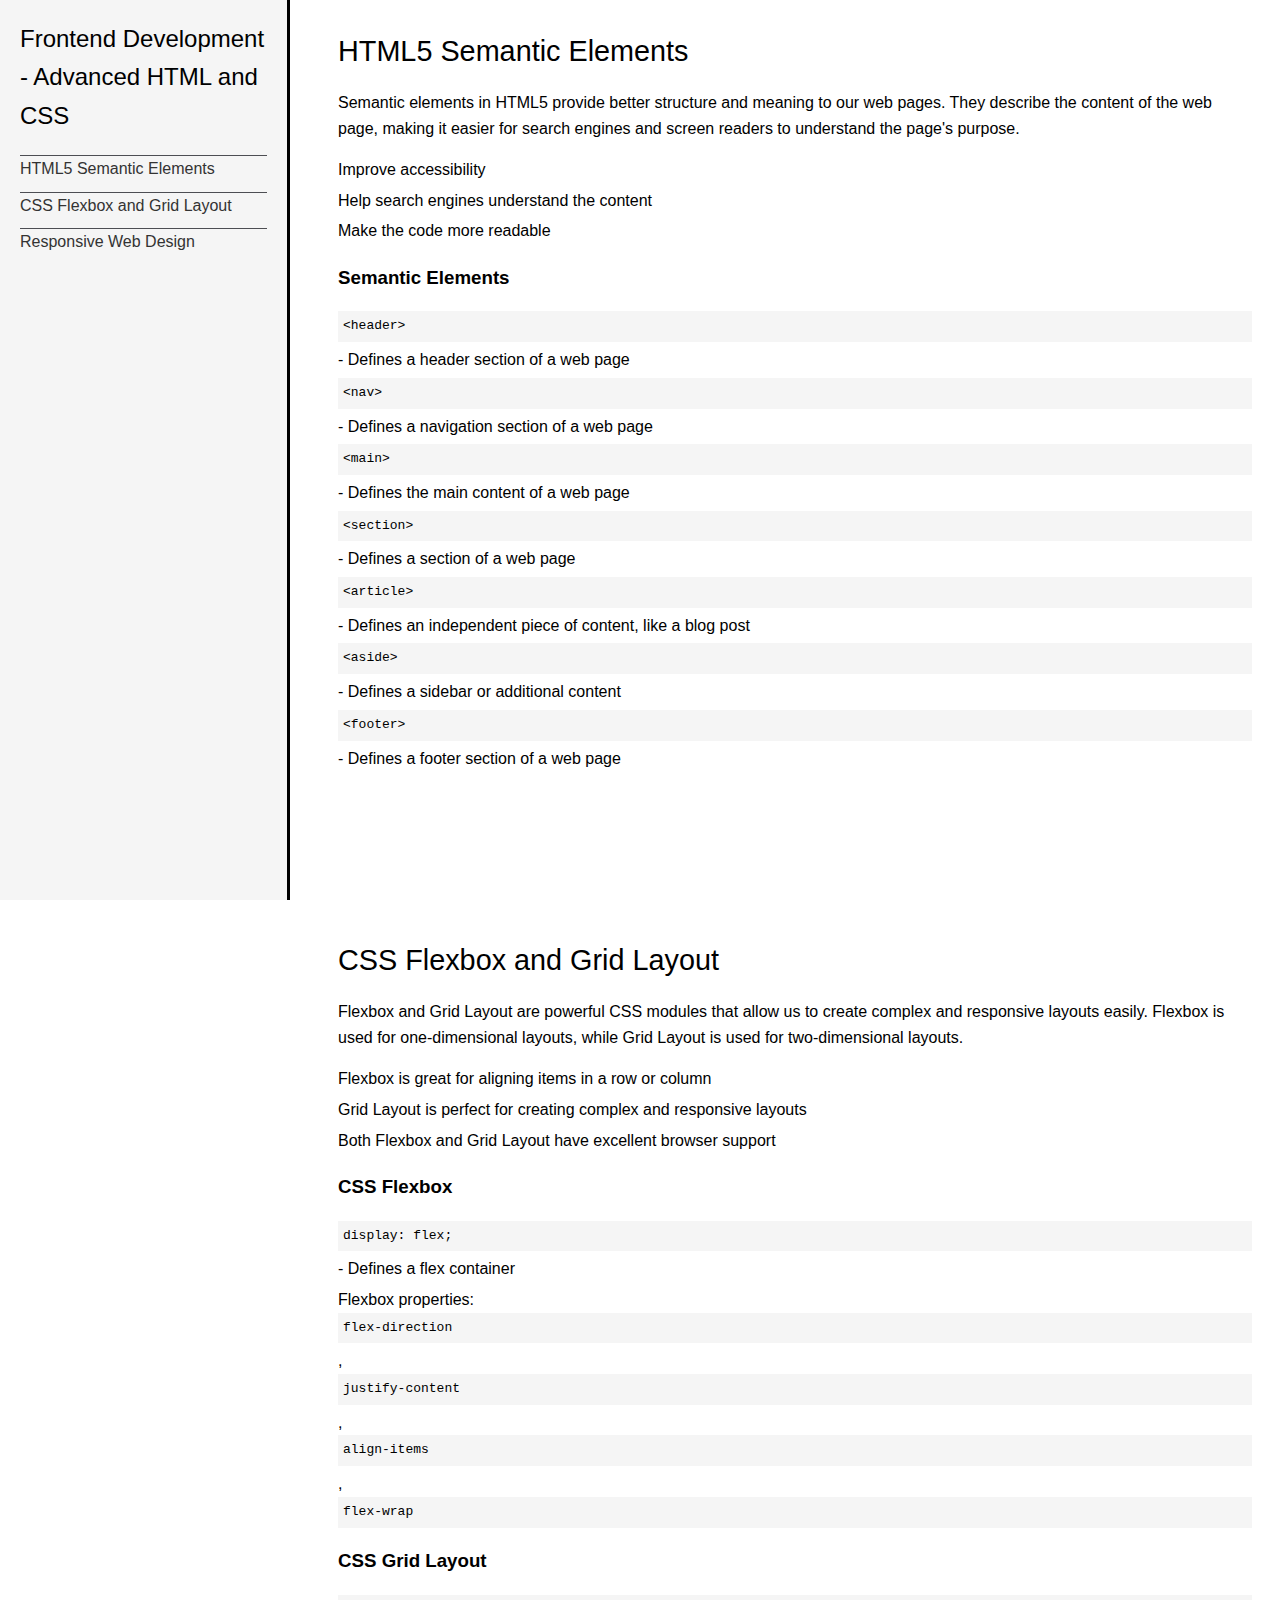
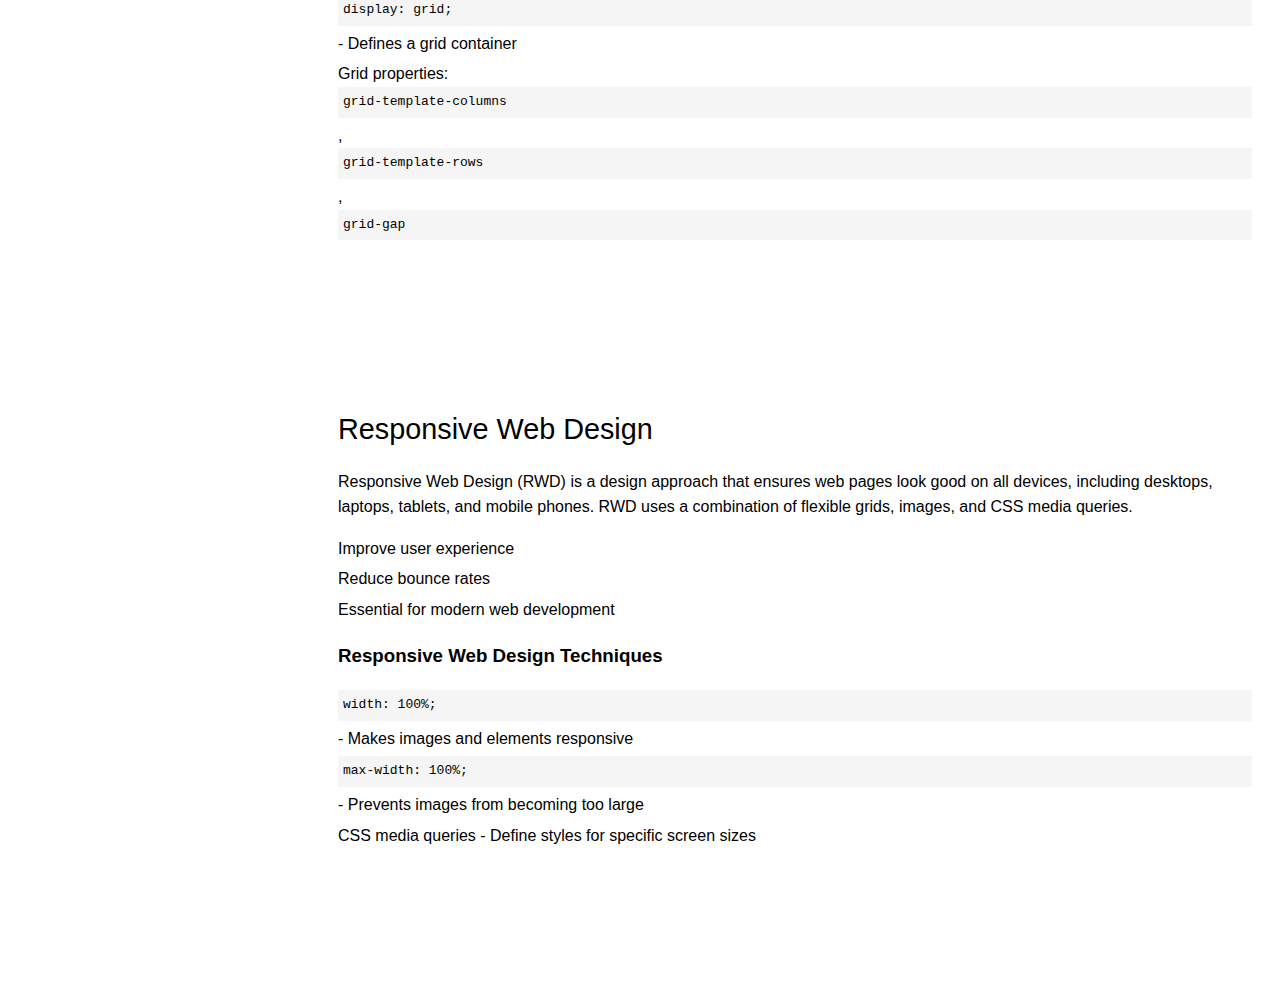
<file: TechnicalDocumentation/index.html>
<!DOCTYPE html>
<html lang="en">

<head>
    <meta charset="UTF-8">
    <meta name="viewport" content="width=device-width, initial-scale=1.0">
    <link rel="stylesheet" href="css/style.css">
    <title>Frontend Development - Advanced HTML and CSS</title>
</head>

<body>
    <nav id="navbar">
        <header>Frontend Development - Advanced HTML and CSS</header>
        <ul>
            <li><a href="#HTML5_Semantic_Elements" class="nav-link">HTML5 Semantic Elements</a></li>
            <li><a href="#CSS_Flexbox_and_Grid_Layout" class="nav-link">CSS Flexbox and Grid Layout</a></li>
            <li><a href="#Responsive_Web_Design" class="nav-link">Responsive Web Design</a></li>
        </ul>
    </nav>
    <main id="main-doc">
        <section id="HTML5_Semantic_Elements" class="main-section">
            <header>HTML5 Semantic Elements</header>
            <p>Semantic elements in HTML5 provide better structure and meaning to our web pages. They describe the
                content of the web page, making it easier for search engines and screen readers to understand the page's
                purpose.</p>
            <ul>
                <li>Improve accessibility</li>
                <li>Help search engines understand the content</li>
                <li>Make the code more readable</li>
            </ul>
            <h3>Semantic Elements</h3>
            <ul>
                <li><code>&lt;header&gt;</code> - Defines a header section of a web page</li>
                <li><code>&lt;nav&gt;</code> - Defines a navigation section of a web page</li>
                <li><code>&lt;main&gt;</code> - Defines the main content of a web page</li>
                <li><code>&lt;section&gt;</code> - Defines a section of a web page</li>
                <li><code>&lt;article&gt;</code> - Defines an independent piece of content, like a blog post</li>
                <li><code>&lt;aside&gt;</code> - Defines a sidebar or additional content</li>
                <li><code>&lt;footer&gt;</code> - Defines a footer section of a web page</li>
            </ul>
        </section>
        <section id="CSS_Flexbox_and_Grid_Layout" class="main-section">
            <header>CSS Flexbox and Grid Layout</header>
            <p>Flexbox and Grid Layout are powerful CSS modules that allow us to create complex and responsive layouts
                easily. Flexbox is used for one-dimensional layouts, while Grid Layout is used for two-dimensional
                layouts.</p>
            <ul>
                <li>Flexbox is great for aligning items in a row or column</li>
                <li>Grid Layout is perfect for creating complex and responsive layouts</li>
                <li>Both Flexbox and Grid Layout have excellent browser support</li>
            </ul>
            <h3>CSS Flexbox</h3>
            <ul>
                <li><code>display: flex;</code> - Defines a flex container</li>
                <li>Flexbox properties: <code>flex-direction</code>, <code>justify-content</code>,
                    <code>align-items</code>, <code>flex-wrap</code></li>
            </ul>
            <h3>CSS Grid Layout</h3>
            <ul>
                <li><code>display: grid;</code> - Defines a grid container</li>
                <li>Grid properties: <code>grid-template-columns</code>, <code>grid-template-rows</code>,
                    <code>grid-gap</code></li>
            </ul>
        </section>
        <section id="Responsive_Web_Design" class="main-section">
            <header>Responsive Web Design</header>
            <p>Responsive Web Design (RWD) is a design approach that ensures web pages look good on all devices,
                including desktops, laptops, tablets, and mobile phones. RWD uses a combination of flexible grids,
                images, and CSS media queries.</p>
            <ul>
                <li>Improve user experience</li>
                <li>Reduce bounce rates</li>
                <li>Essential for modern web development</li>
            </ul>
            <h3>Responsive Web Design Techniques</h3>
            <ul>
                <li><code>width: 100%;</code> - Makes images and elements responsive</li>
                <li><code>max-width: 100%;</code> - Prevents images from becoming too large</li>
                <li>CSS media queries - Define styles for specific screen sizes</li>
            </ul>
        </section>
    </main>
    <script src="js/script.js"></script>
</body>

</html>
</file>
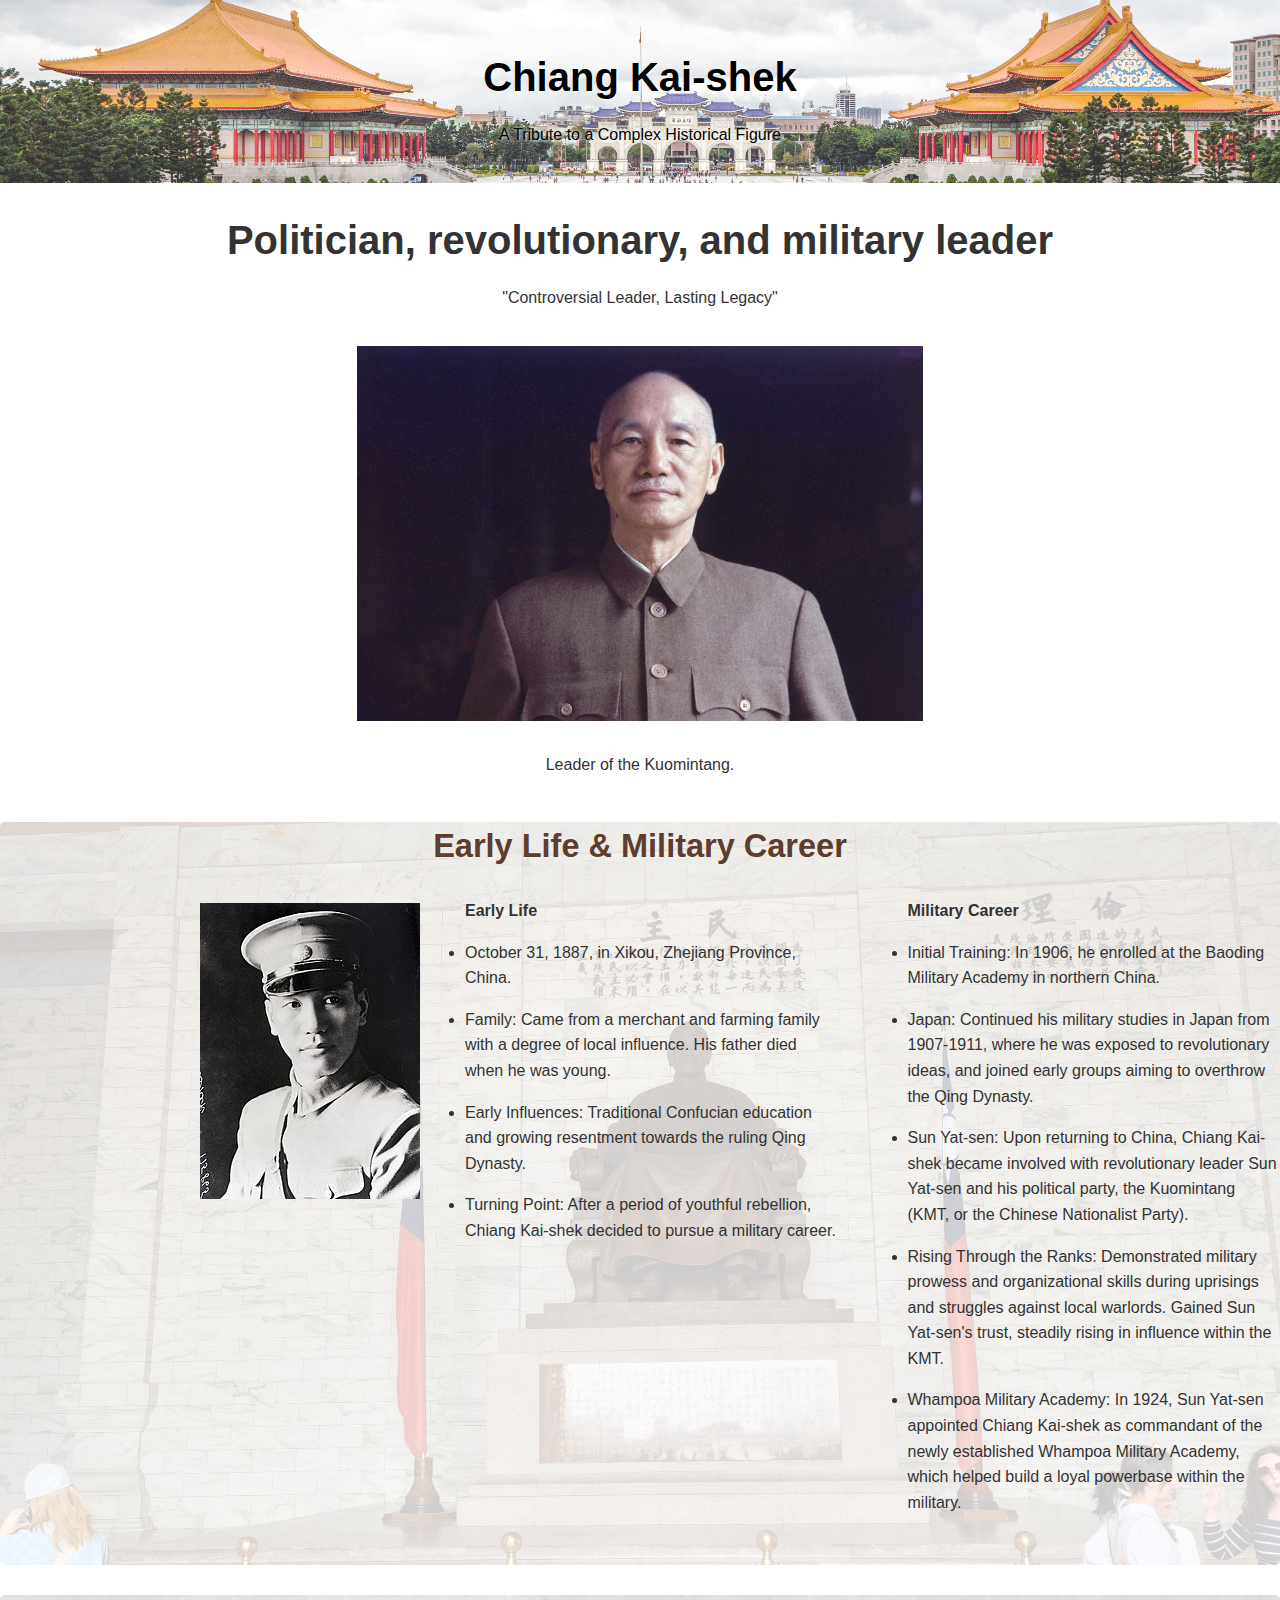
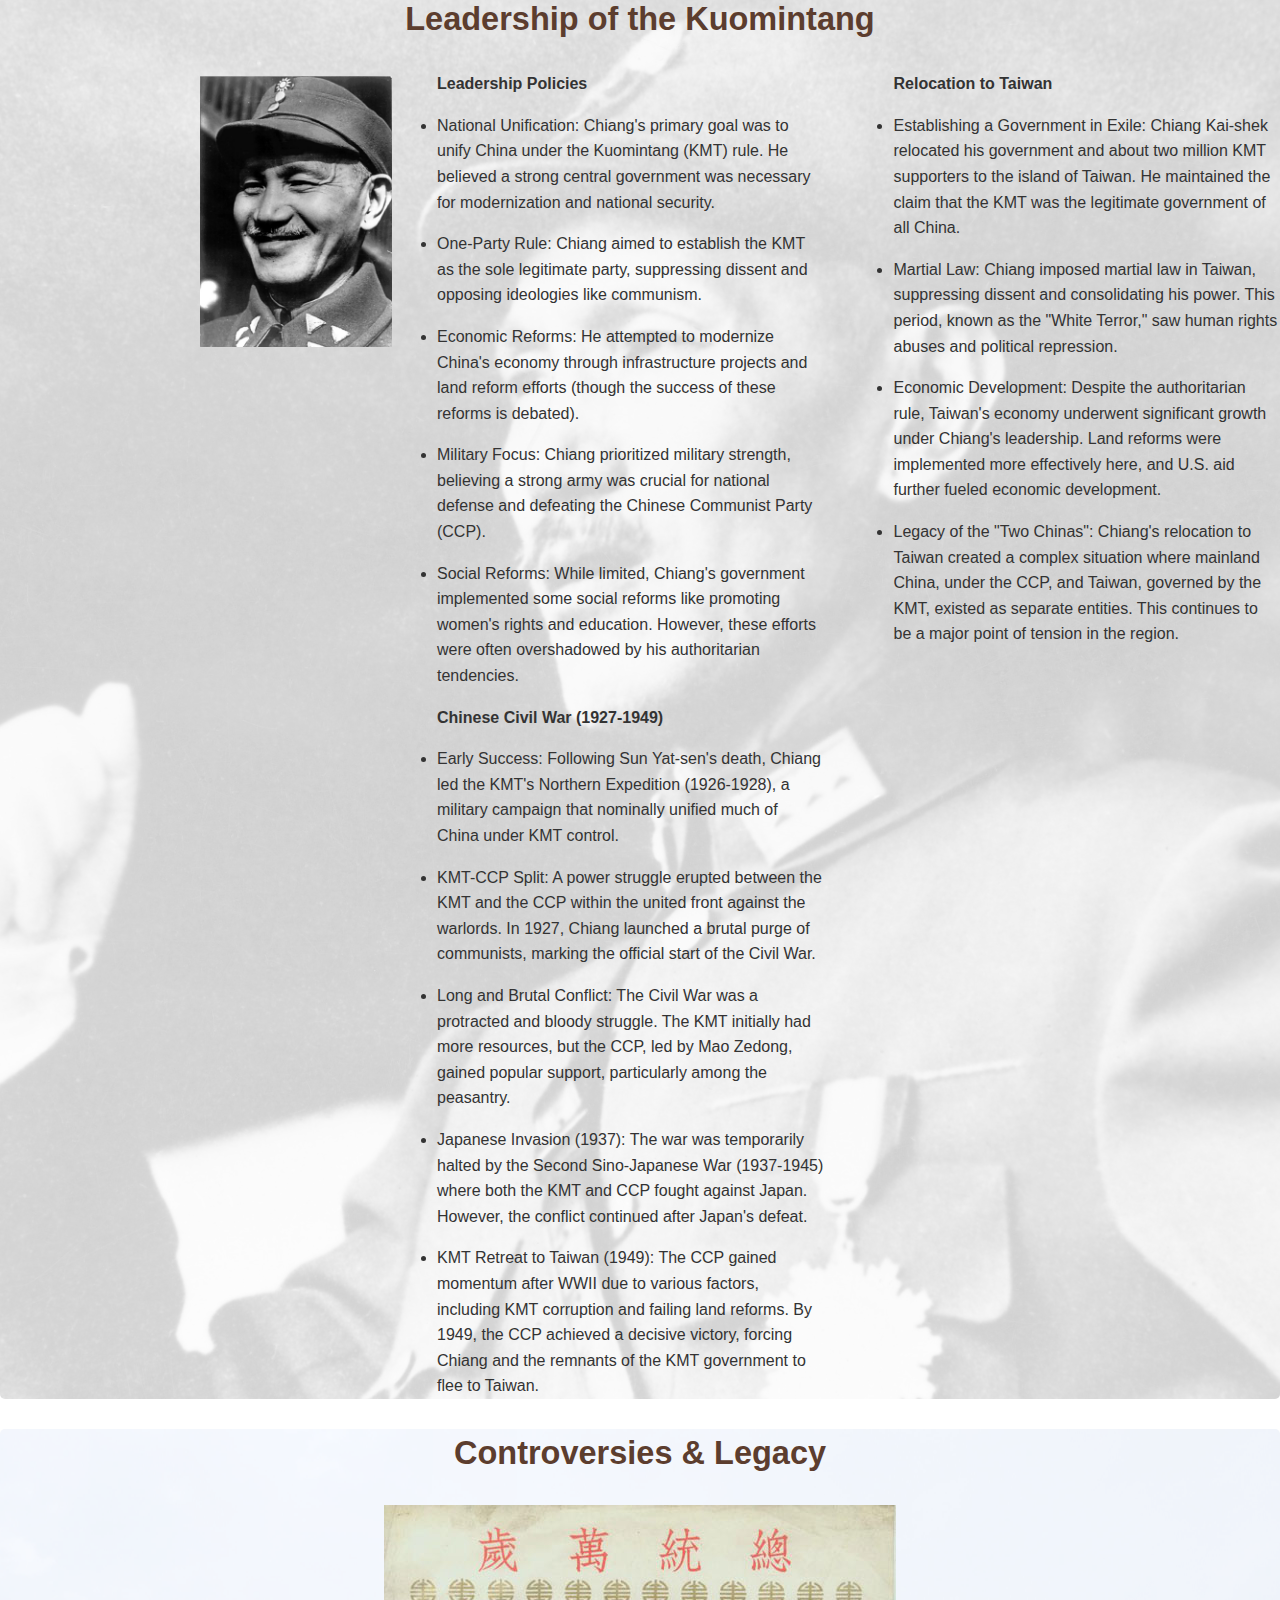
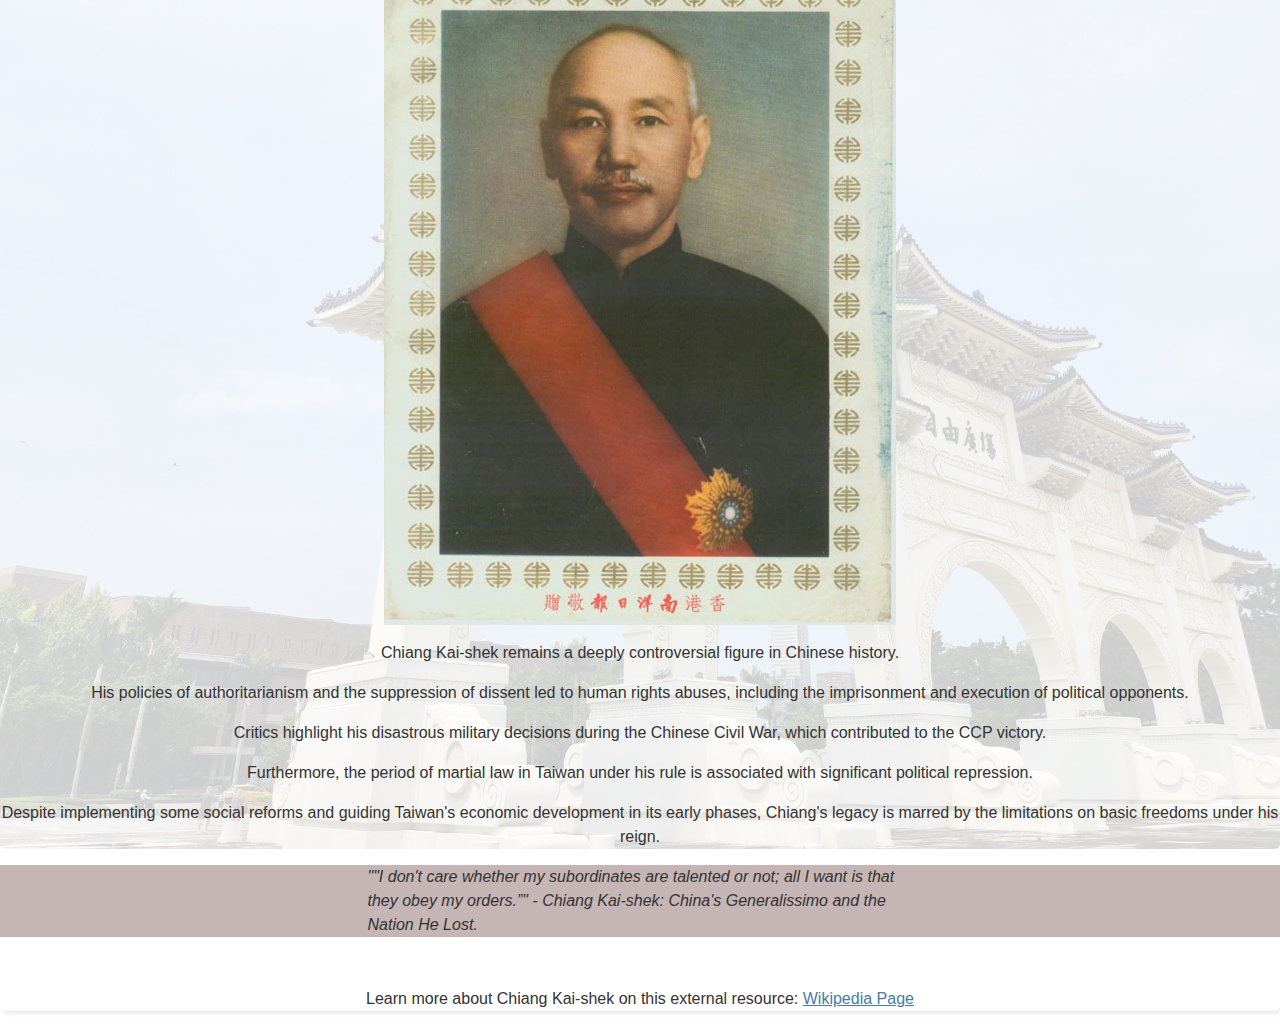
<file: Tribute/index.html>
<!DOCTYPE html>
<html lang="en">
<head>
    <meta charset="UTF-8">
    <meta name="viewport" content="width=device-width, initial-scale=1.0">
    <title>Chiang Kai-shek Tribute Page</title>
    <link rel="stylesheet" href="css/tributepage.css">
</head>
<body>

    <div id="banner">
        <img src="img/Taiwan_Banner.jpg" alt="Chiang Kai-shek Memorial Banner Image">
        <div id="banner-text">
            <h1>Chiang Kai-shek</h1>
            <p>A Tribute to a Complex Historical Figure</p>
        </div>
    </div>

    <main id="main">
        <div id="title">
            <h1> Politician, revolutionary, and military leader</h1>
            <p>"Controversial Leader, Lasting Legacy"</p>
        </div>

        <div id="img-div">
            <img src="img/Chiang_Kai-shek.jpg" alt="Chiang Kai-shek as Kuomintang leader" id="image-2">
            <p id="img-caption">Leader of the Kuomintang.</p>
        </div>

        <div id="tribute-info">
            <div id="Early">
            <h2>Early Life & Military Career</h2> 

                <img src="img/Chiang_Kai-shek-young.jpg" alt="Young Chiang Kai-shek" id="image-early">
                    <div id="two-columns">
                    <ul><strong>Early Life</strong>
                        <li>October 31, 1887, in Xikou, Zhejiang Province, China.</li>
                        <li>Family: Came from a merchant and farming family with a degree of local influence. His father died when he was young.</li>
                        <li>Early Influences: Traditional Confucian education and growing resentment towards the ruling Qing Dynasty.</li>
                        <li>Turning Point: After a period of youthful rebellion, Chiang Kai-shek decided to pursue a military career.</li>
                        <div class="break-here"></div>
                        <strong>Military Career</strong>
                        <li>Initial Training: In 1906, he enrolled at the Baoding Military Academy in northern China.</li>
                        <li>Japan: Continued his military studies in Japan from 1907-1911, where he was exposed to revolutionary ideas, and joined early groups aiming to overthrow the Qing Dynasty.</li>
                        <li>Sun Yat-sen: Upon returning to China, Chiang Kai-shek became involved with revolutionary leader Sun Yat-sen and his political party, the Kuomintang (KMT, or the Chinese Nationalist Party).</li>
                        <li>Rising Through the Ranks: Demonstrated military prowess and organizational skills during uprisings and struggles against local warlords. Gained Sun Yat-sen's trust, steadily rising in influence within the KMT.</li>
                        <li>Whampoa Military Academy: In 1924, Sun Yat-sen appointed Chiang Kai-shek as commandant of the newly established Whampoa Military Academy, which helped build a loyal powerbase within the military.</li>
                    </ul>             
                    </div>
            </div>
            <div id="Leader">
            <h2>Leadership of the Kuomintang</h2>

                <img src="img/Chiang_Kai-shek_Leader.jpg" alt="Young Chiang Kai-shek" id="image-leader">
                <div id="two-columns">
                    <ul><strong>Leadership Policies</strong>
                        <li>National Unification: Chiang's primary goal was to unify China under the Kuomintang (KMT) rule. He believed a strong central government was necessary for modernization and national security.</li>
                        <li>One-Party Rule: Chiang aimed to establish the KMT as the sole legitimate party, suppressing dissent and opposing ideologies like communism.</li>
                        <li>Economic Reforms: He attempted to modernize China's economy through infrastructure projects and land reform efforts (though the success of these reforms is debated).</li>
                        <li>Military Focus: Chiang prioritized military strength, believing a strong army was crucial for national defense and defeating the Chinese Communist Party (CCP).</li>
                        <li>Social Reforms: While limited, Chiang's government implemented some social reforms like promoting women's rights and education. However, these efforts were often overshadowed by his authoritarian tendencies.</li>
                        <strong>Chinese Civil War (1927-1949)</strong>
                        <li>Early Success: Following Sun Yat-sen's death, Chiang led the KMT's Northern Expedition (1926-1928), a military campaign that nominally unified much of China under KMT control.</li>
                        <li>KMT-CCP Split: A power struggle erupted between the KMT and the CCP within the united front against the warlords. In 1927, Chiang launched a brutal purge of communists, marking the official start of the Civil War.</li>
                        <li>Long and Brutal Conflict: The Civil War was a protracted and bloody struggle. The KMT initially had more resources, but the CCP, led by Mao Zedong, gained popular support, particularly among the peasantry.</li>
                        <li>Japanese Invasion (1937): The war was temporarily halted by the Second Sino-Japanese War (1937-1945) where both the KMT and CCP fought against Japan. However, the conflict continued after Japan's defeat.</li>
                        <li>KMT Retreat to Taiwan (1949): The CCP gained momentum after WWII due to various factors, including KMT corruption and failing land reforms. By 1949, the CCP achieved a decisive victory, forcing Chiang and the remnants of the KMT government to flee to Taiwan.</li>
                        <div class="break-here"></div>                       
                        <strong>Relocation to Taiwan</strong>
                        <li>Establishing a Government in Exile: Chiang Kai-shek relocated his government and about two million KMT supporters to the island of Taiwan. He maintained the claim that the KMT was the legitimate government of all China.</li>
                        <li>Martial Law: Chiang imposed martial law in Taiwan, suppressing dissent and consolidating his power. This period, known as the "White Terror," saw human rights abuses and political repression.</li>
                        <li>Economic Development: Despite the authoritarian rule, Taiwan's economy underwent significant growth under Chiang's leadership. Land reforms were implemented more effectively here, and U.S. aid further fueled economic development.</li>
                        <li>Legacy of the "Two Chinas": Chiang's relocation to Taiwan created a complex situation where mainland China, under the CCP, and Taiwan, governed by the KMT, existed as separate entities. This continues to be a major point of tension in the region.</li>
                    </ul>
                </div>
            </div>
            <div id="Controversy">
            <h2>Controversies & Legacy</h2>
            <img src="img/ZongTongWanSui.jpg" alt="Propaganda Stamp" id="image-controversy">
            <p> Chiang Kai-shek remains a deeply controversial figure in Chinese history.</p>
            <p>His policies of authoritarianism and the suppression of dissent led to human rights abuses, including the imprisonment and execution of political opponents.</p>
            <p>Critics highlight his disastrous military decisions during the Chinese Civil War, which  contributed to the CCP victory.</p>
            <p>Furthermore, the period of martial law in Taiwan under his rule is associated with significant political repression.</p>
            <p>Despite implementing some social reforms and guiding Taiwan's economic development in its early phases, Chiang's legacy is marred by the limitations on basic freedoms under his reign.</p>
            </div>

            <div id="quote">
                <blockquote cite="https://..."> 
                ""I don't care whether my subordinates are talented or not; all I want is that they obey my orders.”" -  Chiang Kai-shek: China's Generalissimo and the Nation He Lost.
                </blockquote> 
            </div>
            <p>Learn more about Chiang Kai-shek on this external resource: 
               <a href="https://en.wikipedia.org/wiki/Chiang_Kai-shek" id="tribute-link" target="_blank">Wikipedia Page</a> </p>
        </div>
    </main>
</body>
</html>
</file>
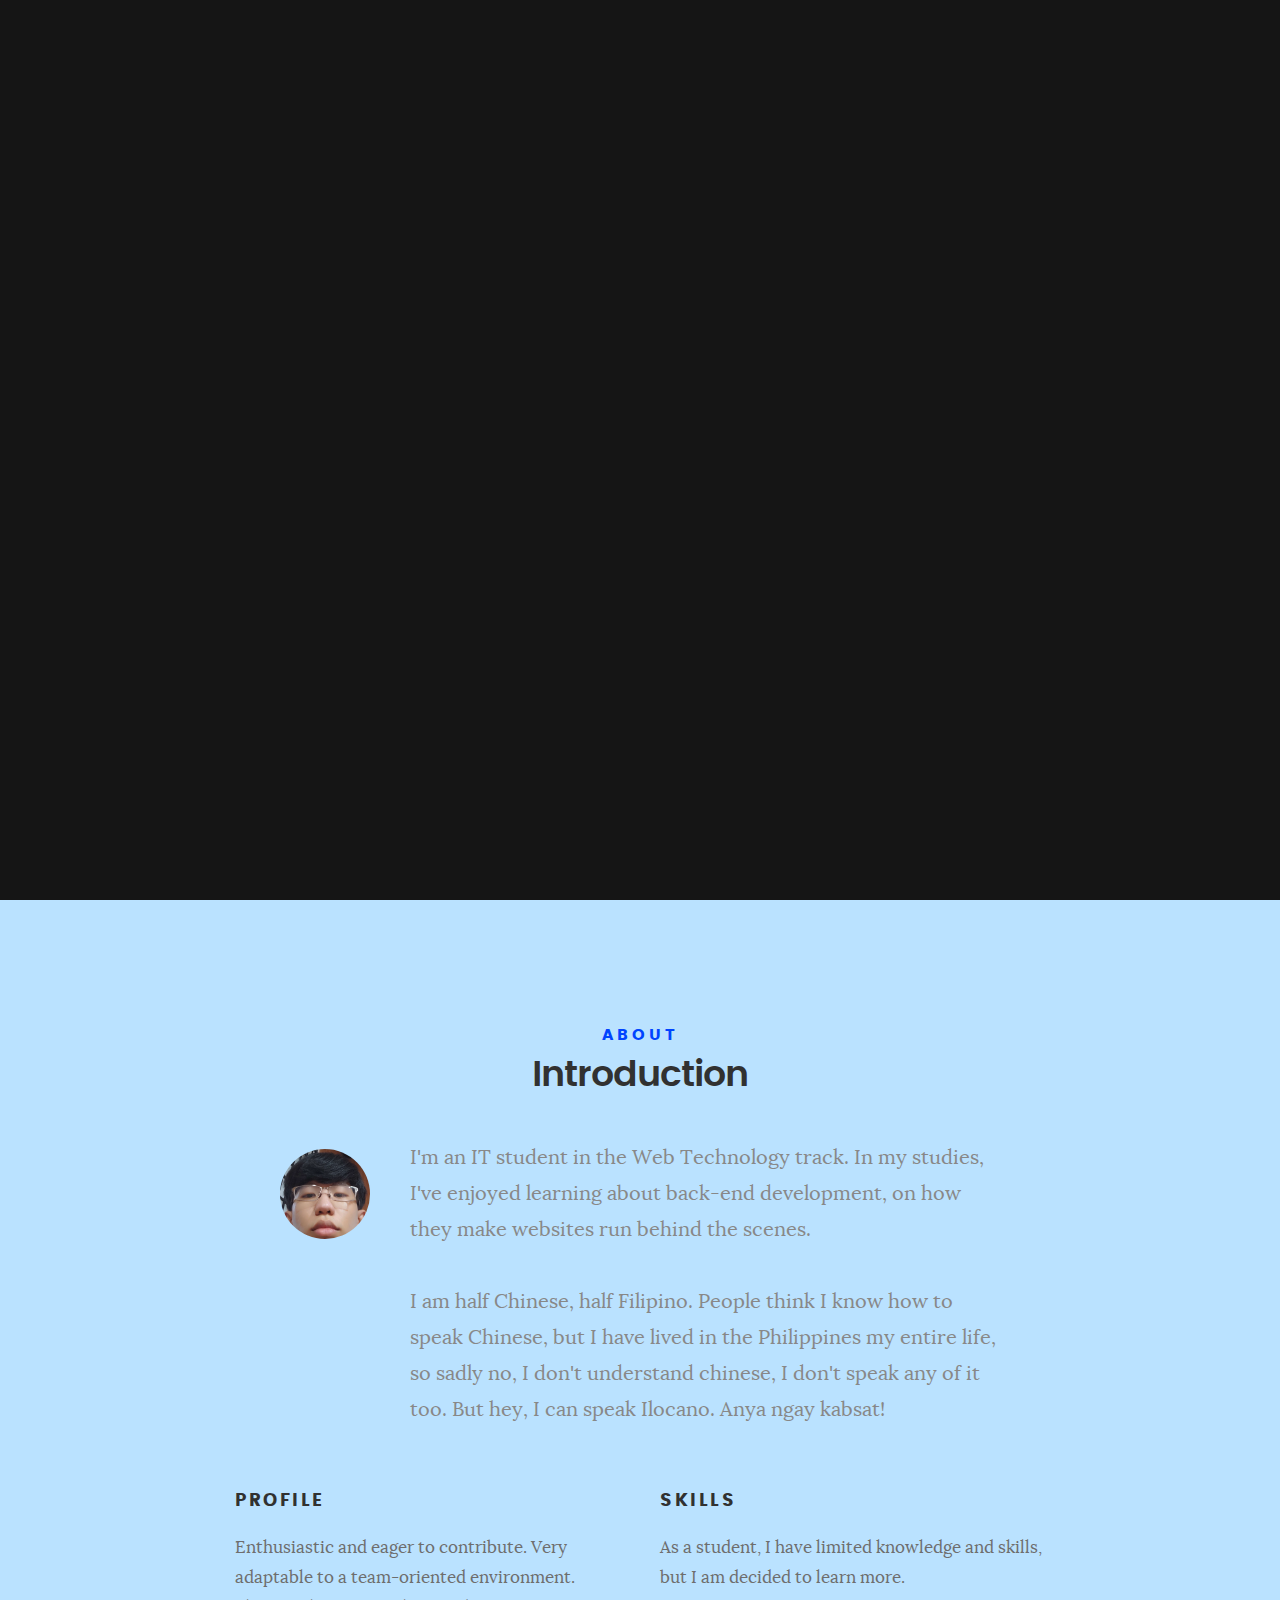
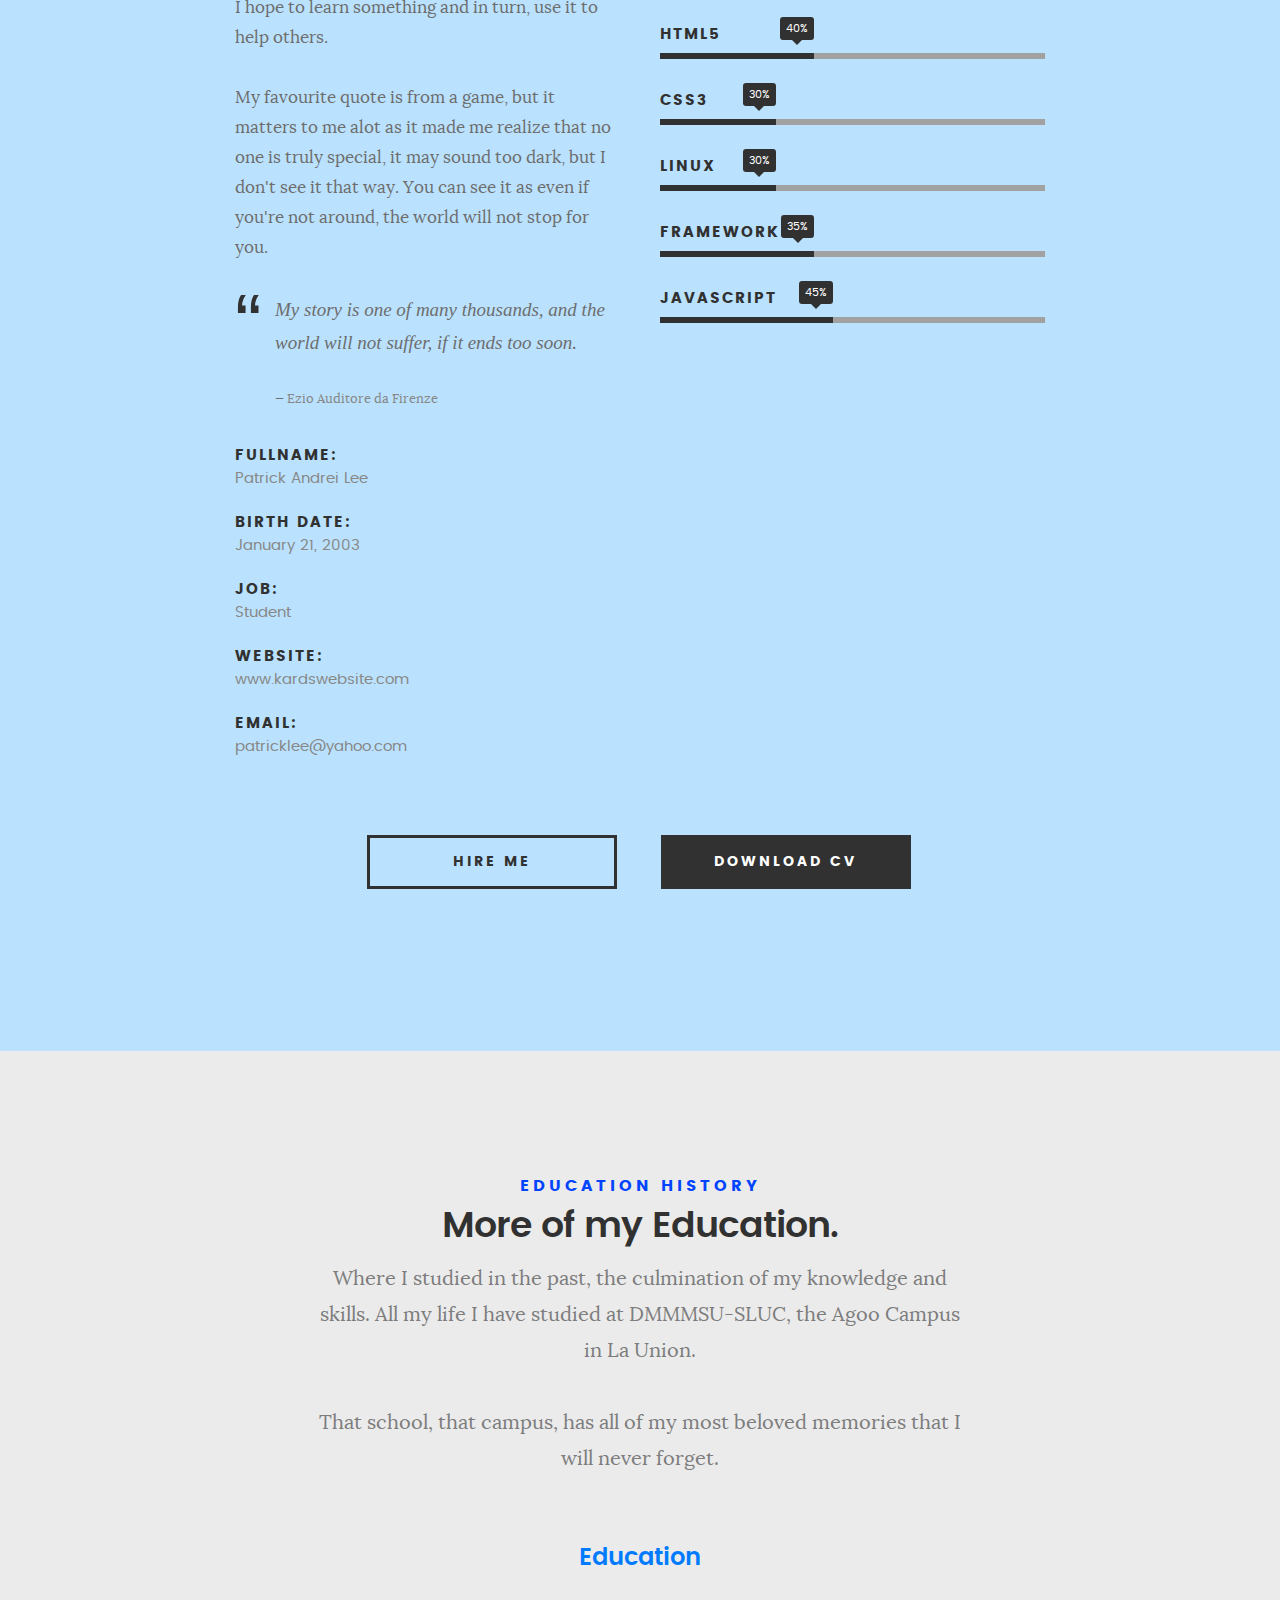
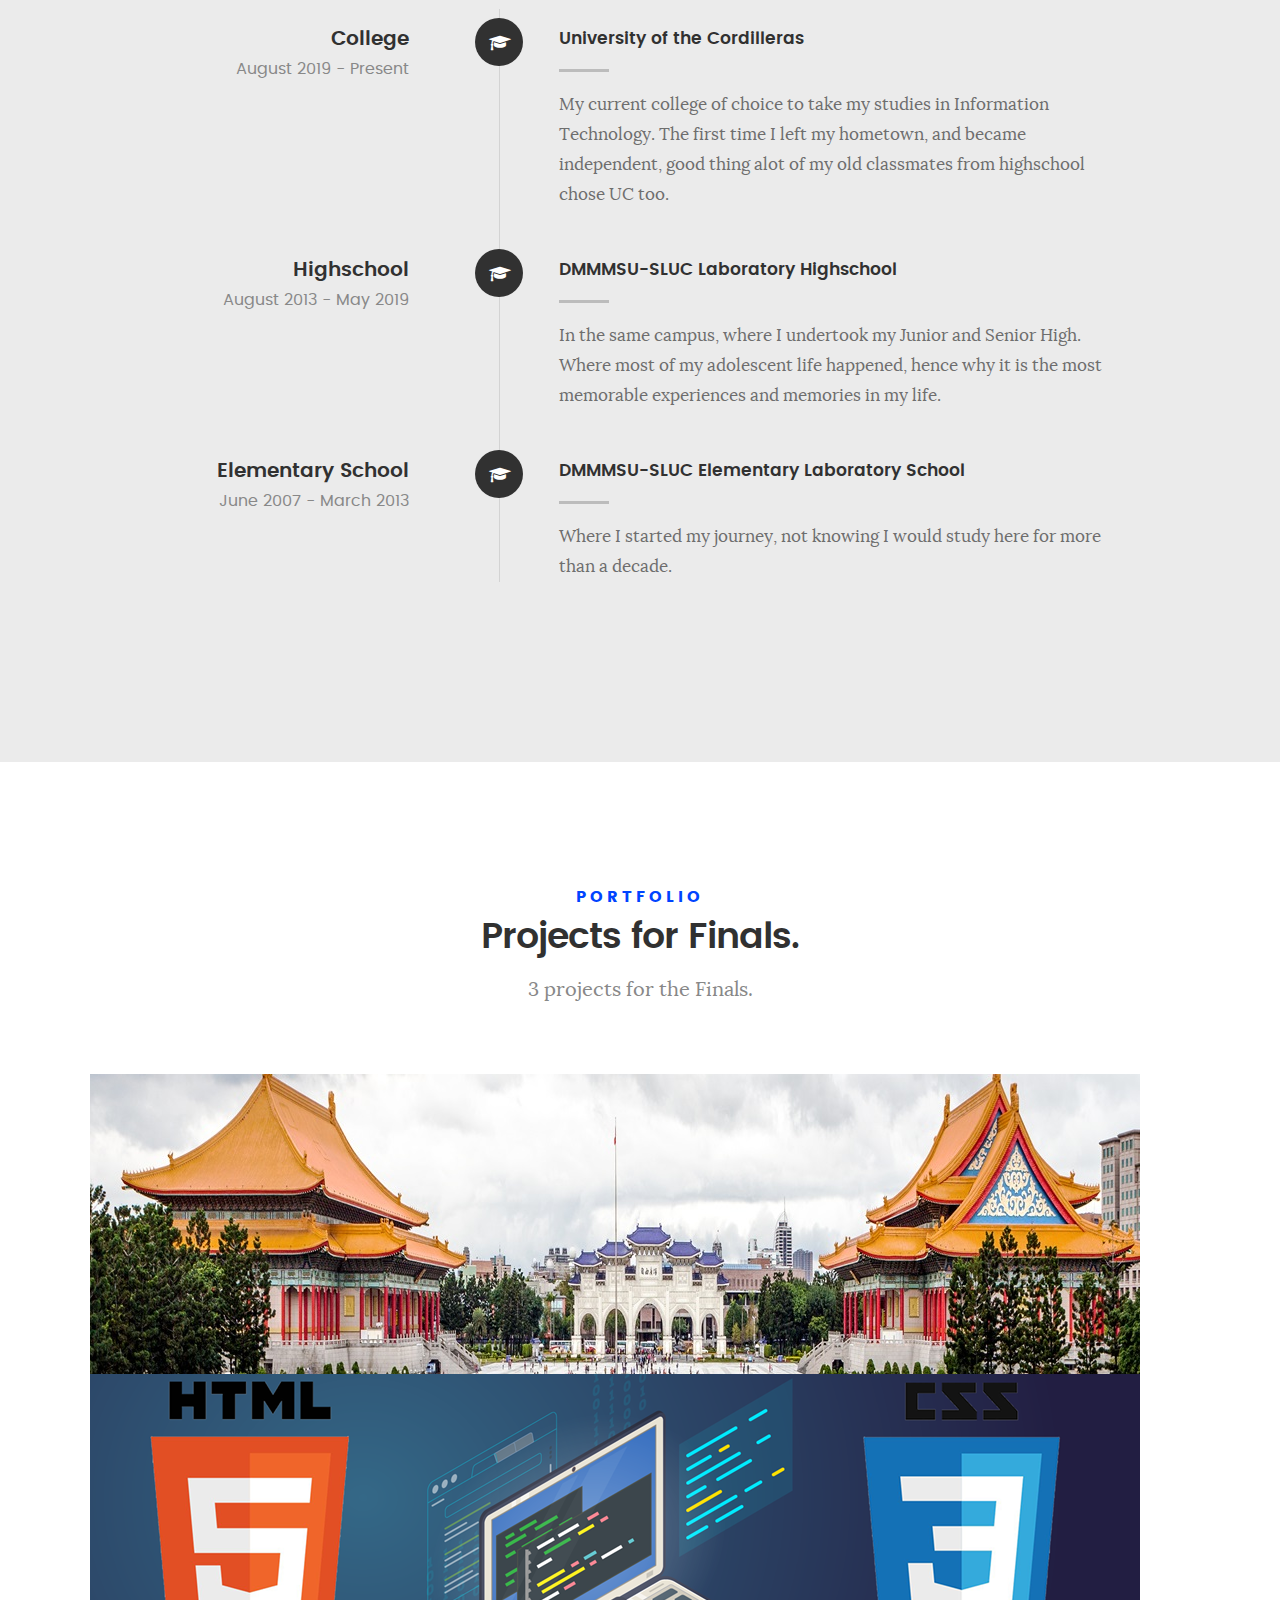
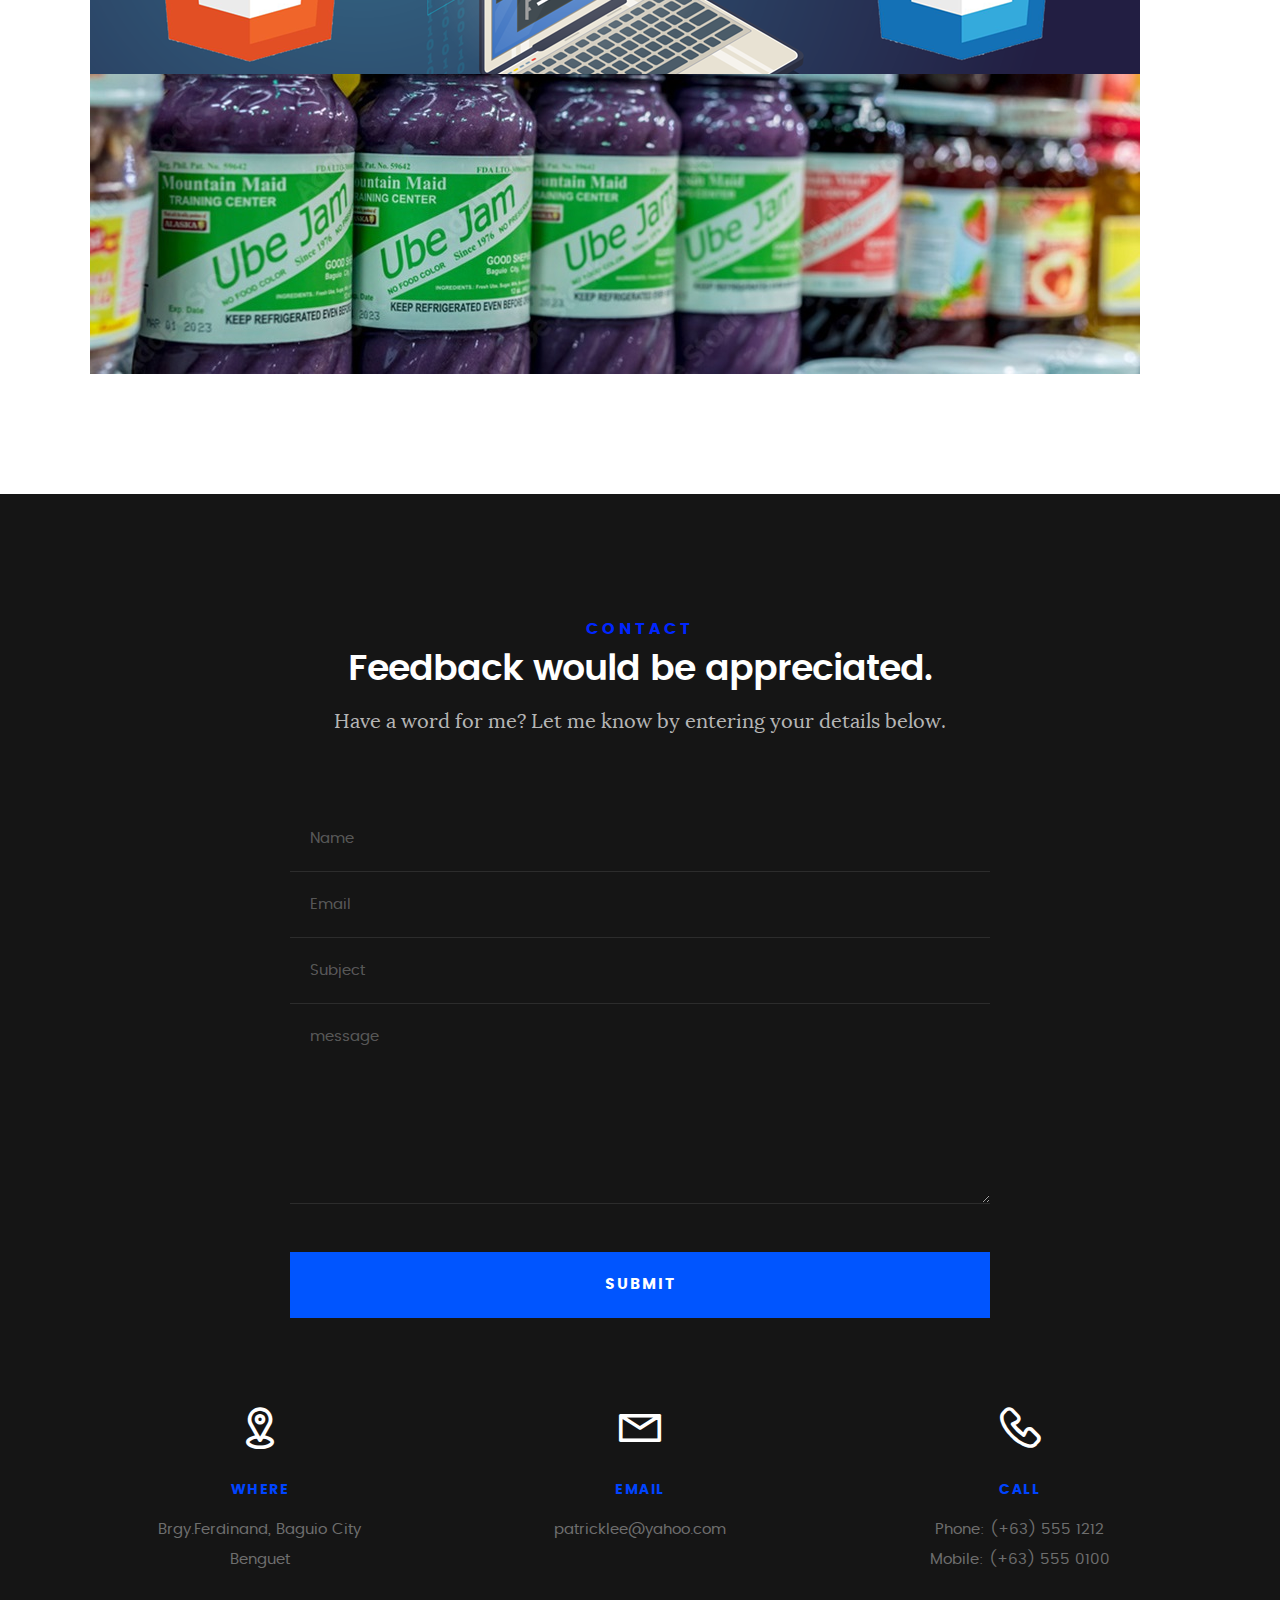
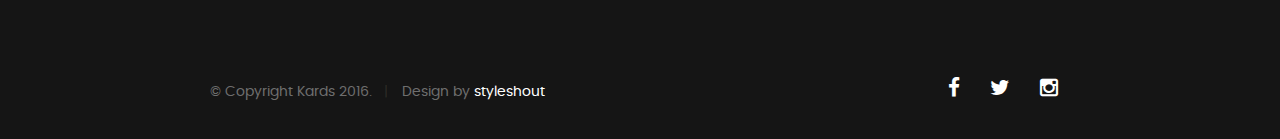
<file: WebPublishing/index.html>
<!DOCTYPE html>
<!--[if IE 8 ]><html class="no-js oldie ie8" lang="en"> <![endif]-->
<!--[if IE 9 ]><html class="no-js oldie ie9" lang="en"> <![endif]-->
<!--[if (gte IE 9)|!(IE)]><!-->
<html class="no-js" lang="en"> <!--<![endif]-->

<head>

	<!--- basic page needs
   ================================================== -->
	<meta charset="utf-8">
	<title>A little thing about Me</title>
	<meta name="description" content="">
	<meta name="author" content="">

	<!-- mobile specific metas
   ================================================== -->
	<meta name="viewport" content="width=device-width, initial-scale=1, maximum-scale=1">

	<!-- CSS
   ================================================== -->
	<link rel="stylesheet" href="css/base.css">
	<link rel="stylesheet" href="css/main.css">
	<link rel="stylesheet" href="css/vendor.css">

	<!-- script
   ================================================== -->
	<script src="js/modernizr.js"></script>
	<script src="js/pace.min.js"></script>

	<!-- favicons
	================================================== -->
	<link rel="icon" type="image/png" href="favicon.png">

</head>

<body id="top">

	<!-- header 
   ================================================== -->
	<header>
		<div class="row">

			<div class="top-bar">
				<a class="menu-toggle" href="#"><span>Menu</span></a>

				<div class="logo">
					<a href="index.html">Exia</a>
				</div>

				<nav id="main-nav-wrap">
					<ul class="main-navigation">
						<li class="current"><a class="smoothscroll" href="#intro" title="">Home</a></li>
						<li><a class="smoothscroll" href="#about" title="">About</a></li>
						<li><a class="smoothscroll" href="#resume" title="">Education</a></li>
						<li><a class="smoothscroll" href="#portfolio" title="">Portfolio</a></li>
						<li><a class="smoothscroll" href="#services" title="">Services</a></li>
						<li><a class="smoothscroll" href="#contact" title="">Contact</a></li>

					</ul>
				</nav>
			</div> <!-- /top-bar -->

		</div> <!-- /row -->
	</header> <!-- /header -->

	<!-- intro section
   ================================================== -->
	<section id="intro">

		<div class="intro-overlay"></div>

		<div class="intro-content">
			<div class="row">

				<div class="col-twelve">

					<h5>Student</h5>
					<h1>Patrick Lee</h1>

					<p class="intro-position">
						<span>Eager to learn</span>
						<span>Tenacity and humility</span>
					</p>

					<a class="button stroke smoothscroll" href="#about" title="">More Info</a>

				</div>

			</div>
		</div> <!-- /intro-content -->

		<ul class="intro-social">
			<li><a href="#"><i class="fa fa-facebook"></i></a></li>
			<li><a href="#"><i class="fa fa-twitter"></i></a></li>
			<li><a href="#"><i class="fa fa-instagram"></i></a></li>
		</ul> <!-- /intro-social -->

	</section> <!-- /intro -->


	<!-- about section
   ================================================== -->
	<section id="about">

		<div class="row section-intro">
			<div class="col-twelve">

				<h5>About</h5>
				<h1>Introduction</h1>

				<div class="intro-info">

					<img src="images/profile-pic.jpg" alt="Profile Picture">

					<p class="lead">I'm an IT student in the Web Technology track. In my studies, I've enjoyed learning
						about back-end development,
						on how they make websites run behind the scenes.<br>
						<br>
						I am half Chinese, half Filipino. People think I know how to speak Chinese, but I have lived in
						the Philippines my entire life, so sadly no, I don't understand chinese, I don't speak any of it too. But hey, I can speak Ilocano. Anya ngay kabsat!

					</p>
				</div>

			</div>
		</div> <!-- /section-intro -->

		<div class="row about-content">

			<div class="col-six tab-full">

				<h3>Profile</h3>
				<p>Enthusiastic and eager to contribute. Very adaptable to a team-oriented environment.<br> I hope to
					learn something and in turn, use it to help others.<br><br>
					My favourite quote is from a game, but it matters to me alot as it made me realize that no one is truly special, it may sound too dark, but I don't see it that way.
					You can see it as even if you're not around, the world will not stop for you.
				</p>

					<blockquote cite="https://assassinscreed.fandom.com/wiki/Ezio_Auditore%27s_letters">
						<p> My story is one of many thousands, and the world will not suffer, if it ends too soon.
					 	</p>
			 
						 <cite>
							<a href="https://assassinscreed.fandom.com/wiki/Ezio_Auditore%27s_letters">Ezio Auditore da Firenze</a>
						 </cite>
					</blockquote>

				<ul class="info-list">
					<li>
						<strong>Fullname:</strong>
						<span>Patrick Andrei Lee</span>
					</li>
					<li>
						<strong>Birth Date:</strong>
						<span>January 21, 2003</span>
					</li>
					<li>
						<strong>Job:</strong>
						<span>Student</span>
					</li>
					<li>
						<strong>Website:</strong>
						<span>www.kardswebsite.com</span>
					</li>
					<li>
						<strong>Email:</strong>
						<span>patricklee@yahoo.com</span>
					</li>

				</ul> <!-- /info-list -->

			</div>

			<div class="col-six tab-full">

				<h3>Skills</h3>
				<p>As a student, I have limited knowledge and skills, but I am decided to learn more.</p>

				<ul class="skill-bars">
					<li>
						<div class="progress percent40"><span>40%</span></div>
						<strong>HTML5</strong>
					</li>
					<li>
						<div class="progress percent30"><span>30%</span></div>
						<strong>CSS3</strong>
					</li>
					<li>
						<div class="progress percent30"><span>30%</span></div>
						<strong>Linux</strong>
					</li>
					<li>
						<div class="progress percent40"><span>35%</span></div>
						<strong>Framework</strong>
					</li>
					<li>

						<div class="progress percent45"><span>45%</span></div>
						<strong>JavaScript</strong>
					</li>

				</ul> <!-- /skill-bars -->

			</div>

		</div>

		<div class="row button-section">
			<div class="col-twelve">
				<a href="#contact" title="Hire Me" class="button stroke smoothscroll">Hire Me</a>
				<a href="#" title="Download CV" class="button button-primary">Download CV</a>
			</div>
		</div>

	</section> <!-- /process-->


	<!-- resume Section
   ================================================== -->
	<section id="resume" class="grey-section">

		<div class="row section-intro">
			<div class="col-twelve">

				<h5>Education History</h5>
				<h1>More of my Education.</h1>

				<p class="lead">Where I studied in the past, the culmination of my knowledge and skills. All my life I have studied at DMMMSU-SLUC, the Agoo Campus in La Union.<br><br>
				That school, that campus, has all of my most beloved memories that I will never forget.
				</p>

			</div>
		</div> <!-- /section-intro-->

		<div class="row resume-timeline">

			<div class="col-twelve resume-header">

				<h2>Education</h2>

			</div> <!-- /resume-header -->

			<div class="col-twelve">

				<div class="timeline-wrap">

					<div class="timeline-block">

						<div class="timeline-ico">
							<i class="fa fa-graduation-cap"></i>
						</div>

						<div class="timeline-header">
							<h3>College</h3>
							<p>August 2019 - Present</p>
						</div>

						<div class="timeline-content">
							<h4>University of the Cordilleras</h4>
							<p>My current college of choice to take my studies in Information Technology. The first time I left my hometown, and became independent, good thing alot of my old classmates from highschool chose UC too.</p>
						</div>

					</div> <!-- /timeline-block -->

					<div class="timeline-block">

						<div class="timeline-ico">
							<i class="fa fa-graduation-cap"></i>
						</div>

						<div class="timeline-header">
							<h3>Highschool</h3>
							<p>August 2013 - May 2019</p>
						</div>

						<div class="timeline-content">
							<h4>DMMMSU-SLUC Laboratory Highschool</h4>
							<p>In the same campus, where I undertook my Junior and Senior High. Where most of my adolescent life happened, hence why it is the most memorable experiences and memories in my life.</p>
						</div>

					</div> <!-- /timeline-block -->

					<div class="timeline-block">

						<div class="timeline-ico">
							<i class="fa fa-graduation-cap"></i>
						</div>

						<div class="timeline-header">
							<h3>Elementary School</h3>
							<p>June 2007 - March 2013</p>
						</div>

						<div class="timeline-content">
							<h4>DMMMSU-SLUC Elementary Laboratory School</h4>
							<p>Where I started my journey, not knowing I would study here for more than a decade.</p>
						</div>

					</div> <!-- /timeline-block -->

				</div> <!-- /timeline-wrap -->

			</div> <!-- /col-twelve -->

		</div> <!-- /resume-timeline -->

		<div class="row resume-timeline">

	</section> <!-- /features -->


	<!-- Portfolio Section
   ================================================== -->
	<section id="portfolio">

		<div class="row section-intro">
			<div class="col-twelve">

				<h5>Portfolio</h5>
				<h1>Projects for Finals.</h1>

				<p class="lead">3 projects for the Finals.</p>

			</div>
		</div> <!-- /section-intro-->

		<div class="row portfolio-content">

			<div class="col-twelve">

				<!-- portfolio-wrapper -->
				<div id="folio-wrapper" class="block-3-1 block-mob-full stack">

					<div class="bgrid folio-item">
						<div class="item-wrap">
							<img src="images/portfolio/Taiwan_Banner2.jpg" alt="Chiang-Kai-Shek">
							<a href="#modal-01" class="overlay">
								<div class="folio-item-table">
									<div class="folio-item-cell">
										<h3 class="folio-title">Tribute Page</h3>
										<span class="folio-types">
											Tribute Page for Chiang-Kai-Shek, Taiwan's Former President.
										</span>
									</div>
								</div>
							</a>
						</div>
					</div> <!-- /folio-item -->

					<div class="bgrid folio-item">
						<div class="item-wrap">
							<img src="images/portfolio/HTMLCSS.png" alt="Documentation for HTML,CSS">
							<a href="#modal-02" class="overlay">
								<div class="folio-item-table">
									<div class="folio-item-cell">
										<h3 class="folio-title">HTML and CSS</h3>
										<span class="folio-types">
											Frontend Development - Advanced HTML and CSS
										</span>
									</div>
								</div>
							</a>
						</div>
					</div> <!-- /folio-item -->

					<div class="bgrid folio-item">
						<div class="item-wrap">
							<img src="images/portfolio/ube.jpg" alt="Ube">
							<a href="#modal-03" class="overlay">
								<div class="folio-item-table">
									<div class="folio-item-cell">
										<h3 class="folio-title">Good Shepherd Ube Jam</h3>
										<span class="folio-types">
											Mountain Maid Ube Jam by the Good Shepherd Sisters in Baguio
										</span>
									</div>
								</div>
							</a>
						</div>
					</div> <!-- /folio-item -->

					<!-- modal popups - begin
	            ============================================================= -->
					<div id="modal-01" class="popup-modal slider mfp-hide">

						<div class="media">
							<img src="images/portfolio/modals/Chiang_Kai-shek.jpg" alt="Taiwanese President">
						</div>

						<div class="description-box">
							<h4>Chiang-Kai-Shek</h4>
							<p>Chiang Kai-shek remains a highly controversial figure. To some, he was a staunch
								nationalist who fought against communism. Others view him as a ruthless dictator who
								used violence to maintain power.</p>

							<div class="categories">Tribute Page</div>
						</div>

						<div class="link-box">
							<a href="/Tribute/index.html">Details</a>
							<a href="#" class="popup-modal-dismiss">Close</a>
						</div>

					</div> <!-- /modal-01 -->

					<div id="modal-02" class="popup-modal slider mfp-hide">

						<div class="media">
							<img src="images/portfolio/modals/htmlandcss.png" alt="">
						</div>

						<div class="description-box">
							<h4>HTML and CSS</h4>
							<p>If HTML is the framework of a house, CSS is the paint, wallpaper, and decor that
								determine how the house looks and feels.
								HTML and CSS work in tandem. HTML creates the content of a website, while CSS makes it
								visually appealing.</p>

							<div class="categories">Techincal Documentation</div>
						</div>

						<div class="link-box">
							<a href="/TechnicalDocumentation/index.html">Details</a>
							<a href="#" class="popup-modal-dismiss">Close</a>
						</div>

					</div> <!-- /modal-02 -->

					<div id="modal-03" class="popup-modal slider mfp-hide">

						<div class="media">
							<img src="images/portfolio/modals/ube.jpg" alt="">
						</div>

						<div class="description-box">
							<h4>Good Shepherd Ube Jam</h4>
							<p>Delicious, creamy purple yam jam from the Philippines, famously made by nuns at the Good
								Shepherd Convent in Baguio City to support their charitable work.</p>

							<div class="categories">Product Landing</div>
						</div>

						<div class="link-box">
							<a href="/ProductLanding/index.html">Details</a>
							<a href="#" class="popup-modal-dismiss">Close</a>
						</div>

					</div> <!-- /modal-03 -->

					<!-- modal popups - end
	            ============================================================= -->

				</div> <!-- /portfolio-wrapper -->

			</div> <!-- /twelve -->

		</div> <!-- /portfolio-content -->

	</section> <!-- /portfolio -->

	<!-- contact
   ================================================== -->
	<section id="contact">

		<div class="row section-intro">
			<div class="col-twelve">

				<h5>Contact</h5>
				<h1>Feedback would be appreciated.</h1>

				<p class="lead">Have a word for me? Let me know by entering your details below.</p>

			</div>
		</div> <!-- /section-intro -->

		<div class="row contact-form">

			<div class="col-twelve">

				<!-- form -->
				<form name="contactForm" id="contactForm" method="post" action="">
					<fieldset>

						<div class="form-field">
							<input name="contactName" type="text" id="contactName" placeholder="Name" value=""
								minlength="2" required="">
						</div>
						<div class="form-field">
							<input name="contactEmail" type="email" id="contactEmail" placeholder="Email" value=""
								required="">
						</div>
						<div class="form-field">
							<input name="contactSubject" type="text" id="contactSubject" placeholder="Subject" value="">
						</div>
						<div class="form-field">
							<textarea name="contactMessage" id="contactMessage" placeholder="message" rows="10"
								cols="50" required=""></textarea>
						</div>
						<div class="form-field">
							<button class="submitform">Submit</button>
							<div id="submit-loader">
								<div class="text-loader">Sending...</div>
								<div class="s-loader">
									<div class="bounce1"></div>
									<div class="bounce2"></div>
									<div class="bounce3"></div>
								</div>
							</div>
						</div>

					</fieldset>
				</form> <!-- Form End -->

				<!-- contact-warning -->
				<div id="message-warning">
				</div>
				<!-- contact-success -->
				<div id="message-success">
					<i class="fa fa-check"></i>Your message was sent, thank you!<br>
				</div>

			</div> <!-- /col-twelve -->

		</div> <!-- /contact-form -->

		<div class="row contact-info">

			<div class="col-four tab-full">

				<div class="icon">
					<i class="icon-pin"></i>
				</div>

				<h5>Where</h5>

				<p>
					Brgy.Ferdinand, Baguio City<br>
					Benguet
				</p>

			</div>

			<div class="col-four tab-full collapse">

				<div class="icon">
					<i class="icon-mail"></i>
				</div>

				<h5>Email</h5>

				<p>patricklee@yahoo.com
				</p>

			</div>

			<div class="col-four tab-full">

				<div class="icon">
					<i class="icon-phone"></i>
				</div>

				<h5>Call</h5>

				<p>Phone: (+63) 555 1212<br>
					Mobile: (+63) 555 0100
				</p>

			</div>

		</div> <!-- /contact-info -->

	</section> <!-- /contact -->


	<!-- footer
   ================================================== -->

	<footer>
		<div class="row">

			<div class="col-six tab-full pull-right social">

				<ul class="footer-social">
					<li><a href="#"><i class="fa fa-facebook"></i></a></li>
					<li><a href="#"><i class="fa fa-twitter"></i></a></li>
					<li><a href="#"><i class="fa fa-instagram"></i></a></li>
				</ul>

			</div>

			<div class="col-six tab-full">
				<div class="copyright">
					<span>© Copyright Kards 2016.</span>
					<span>Design by <a href="http://www.styleshout.com/">styleshout</a></span>
				</div>
			</div>

			<div id="go-top">
				<a class="smoothscroll" title="Back to Top" href="#top"><i class="fa fa-long-arrow-up"></i></a>
			</div>

		</div> <!-- /row -->
	</footer>

	<div id="preloader">
		<div id="loader"></div>
	</div>

	<!-- Java Script
   ================================================== -->
	<script src="js/jquery-2.1.3.min.js"></script>
	<script src="js/plugins.js"></script>
	<script src="js/main.js"></script>

</body>

</html>
</file>
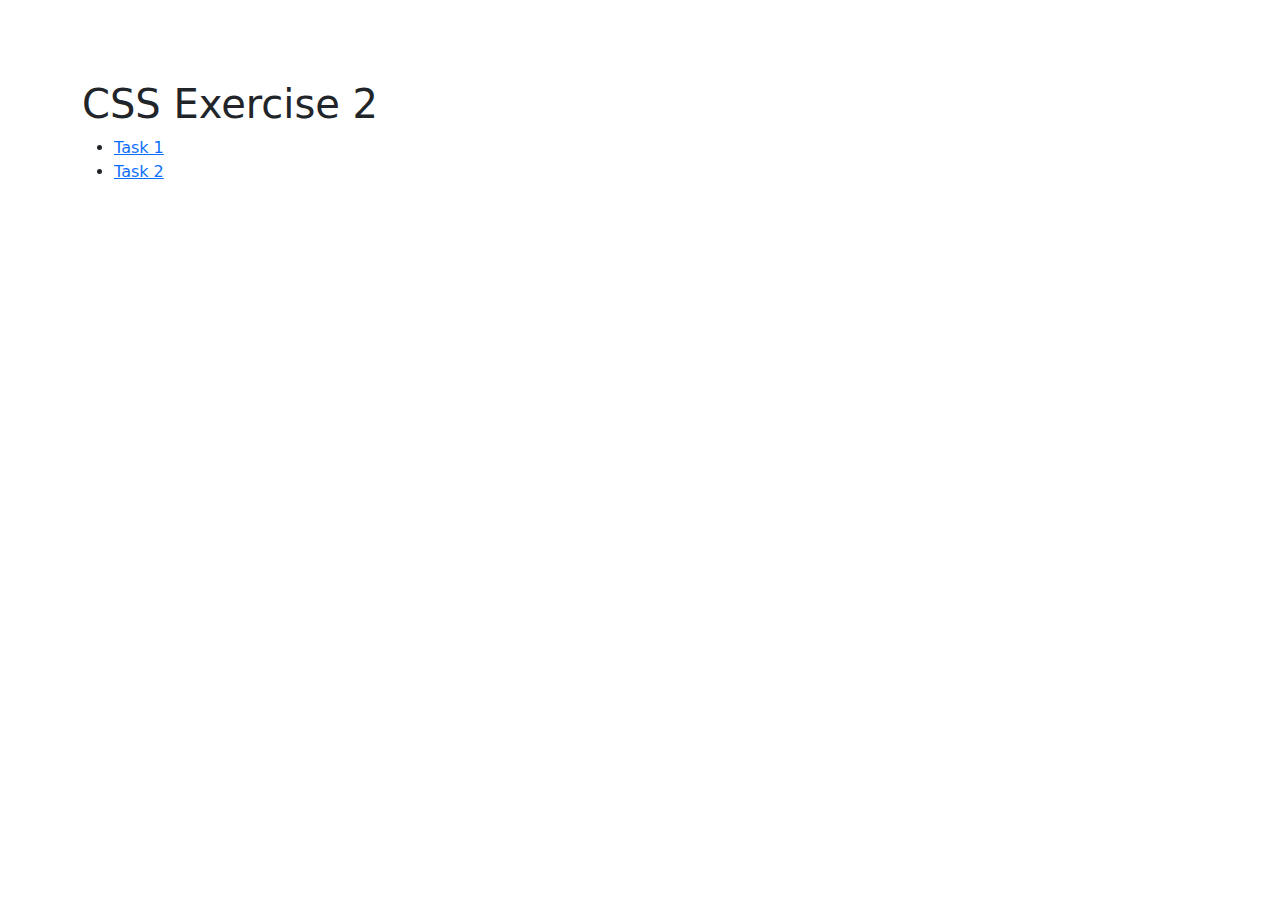
<file: Finals/CSS02/index.html>
<!DOCTYPE html>
<html lang="en">
<head>
    <meta charset="UTF-8">
    <meta name="viewport" content="width=device-width, initial-scale=1.0">
    <link href="https://cdn.jsdelivr.net/npm/bootstrap@5.3.3/dist/css/bootstrap.min.css" rel="stylesheet" integrity="sha384-QWTKZyjpPEjISv5WaRU9OFeRpok6YctnYmDr5pNlyT2bRjXh0JMhjY6hW+ALEwIH" crossorigin="anonymous">
<style>
body {
        padding-top: 80px;
      }
</style>
    
    <title>CSS Activity 2</title>
</head>
<body>
    <div class="container">
    <h1>CSS Exercise 2</h1>
    <ul>
       <li><a href="task1.html">Task 1</a></li>
       <li><a href="task2.html">Task 2</a></li>
    </ul>
</div>
</body>
</html>
</file>
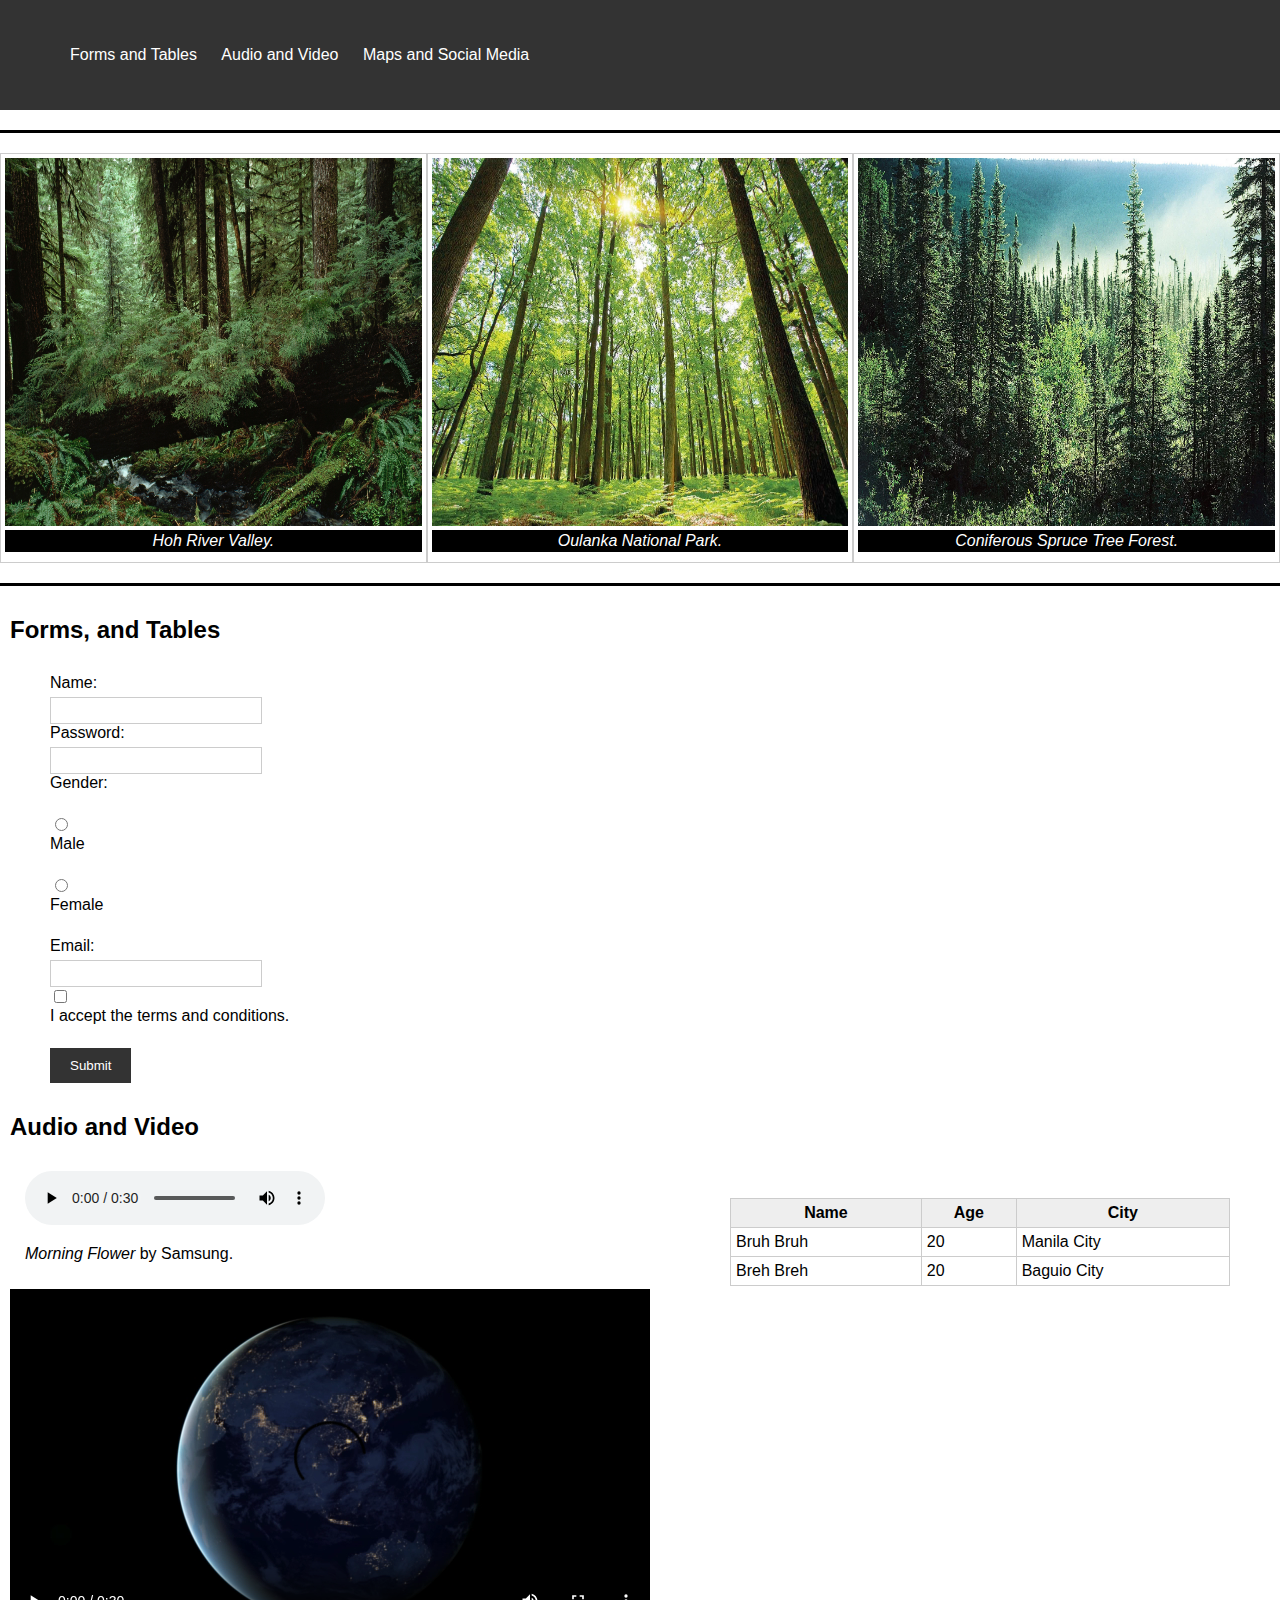
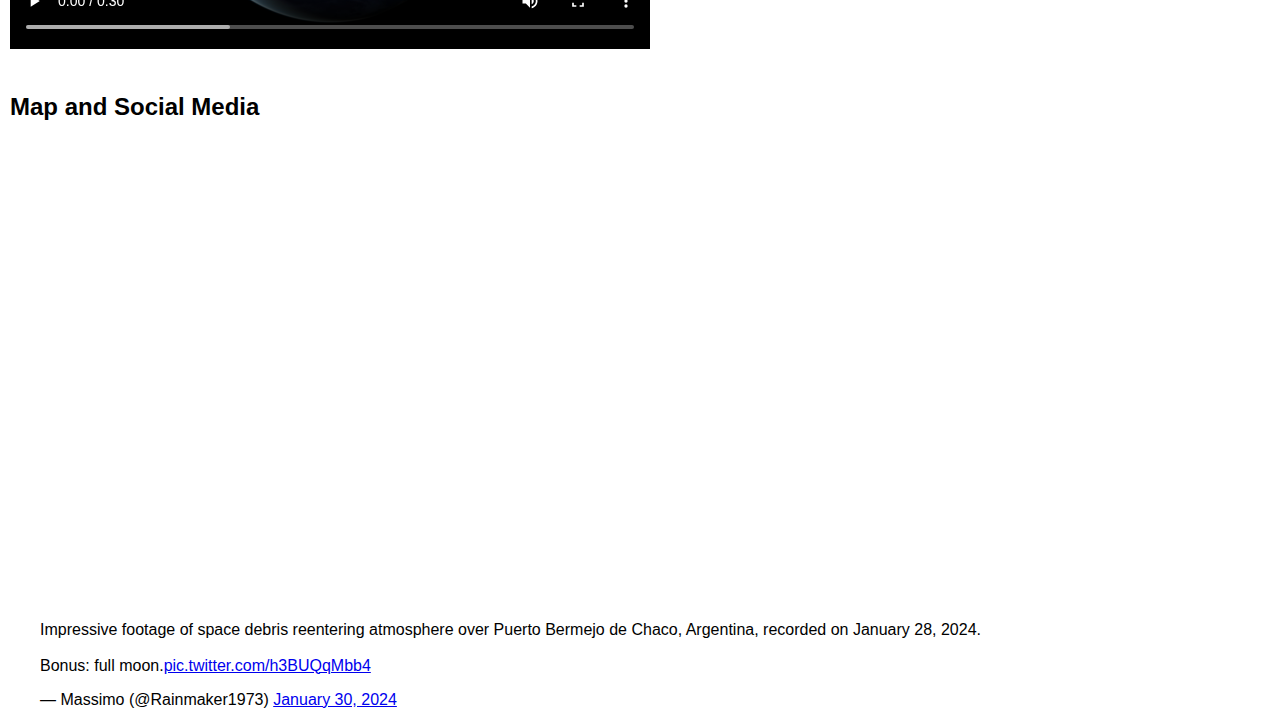
<file: HTML 2/WEBSITE 2.html>
<!DOCTYPE html>
<html lang="en">
<head>
    <meta charset="UTF-8">
    <meta name="viewport" content="width=device-width, initial-scale=1.0">
    <title>Your Website Title</title>
    <link href="https://cdn.jsdelivr.net/npm/bootstrap@5.3.2/dist/css/bootstrap.min.css" rel="stylesheet" integrity="sha384-T3c6CoIi6uLrA9TneNEoa7RxnatzjcDSCmG1MXxSR1GAsXEV/Dwwykc2MPK8M2HN" crossorigin="anonymous">
    <link rel="stylesheet" href="style.css">
</head>
<body>
    <header>
        <nav class = "navbar navbar-expand-lg">
            <ul class=" navbar-nav">
                <li><a href="#formtable">Forms and Tables</a></li>
                <li><a href="#multimedia">Audio and Video</a></li>
                <li><a href="#mapsoc">Maps and Social Media</a></li>
            </ul>
        </nav>
    </header>
    <main>
        <div class = "img-container">
            <figure>
                <img src="hoh-river-valley.jpg" alt="Hoh River Valley">
                <figcaption>Hoh River Valley.</figcaption>
            </figure>
            <figure>
                <img src="Figa_HTML.jpg" alt="Oulanka Park">
                <figcaption>Oulanka National Park.</figcaption>
            </figure>
            <figure>
                <img src="coniferous-forest.jpg" alt="Coniferous Forest">
                <figcaption>Coniferous Spruce Tree Forest.</figcaption>
            </figure>
        </div>
        <div class = "d-flex flex-row justify-content-around">
            <section>
                <h2 id="formtable">Forms, and Tables</h2>
                <form action="#">
                    <label for="name">Name:</label>
                    <input type="text" id="name" name="name" pattern="[a-zA-Z]*"  required>
                    <br>
                    <label for="password">Password:</label>
                    <input type="password" id="password" name="password" minlength="6" maxlength="12" required>
                    <br>
                    <label>Gender:</label>
                    <br>
                    <input type="radio" id="male" name="gender" value="male">
                    <label for="male">Male</label>
                    <br>
                    <input type="radio" id="female" name="gender" value="female">
                    <label for="female">Female</label>
                    <br>
                    <label for="email">Email:</label>
                    <input type="text" id="email" name="email" pattern="[a-z0-9._%+\-]+@[a-z0-9.\-]+\.[a-z]{2,}$"  required>
                    <br>
                    <input type="checkbox" id="terms" name="terms" required>
                    <label for="terms">I accept the terms and conditions.</label>
                    <br>
                    <button type="submit">Submit</button>
                </form>
            </section>
                <aside>
                    <table>
                        <thead>
                            <tr>
                                <th>Name</th>
                                <th>Age</th>
                                <th>City</th>
                            </tr>
                        </thead>
                        <tbody>
                            <tr>
                                <td>Bruh Bruh</td>
                                <td>20</td>
                                <td>Manila City</td>
                            </tr>
                            <tr>
                                <td>Breh Breh</td>
                                <td>20</td>
                                <td>Baguio City</td>
                            </tr>
                        </tbody>
                    </table>
                </aside>
        </div>
        <div class="d-flex flex-row justify-content-around">
        <section class="d-flex flex-column ">
            <h2 id="multimedia">Audio and Video</h2>
            <div>
                <div class="music">
                    <audio controls>
                        <source src="morning-flower-ringtone.mp3" type="audio/mpeg">
                        Your browser does not support the audio element.				
                    </audio>
                    <p><cite>Morning Flower</cite> by Samsung.</p>
                </div>
            </div>
            <div>
                <video width="640" controls>
                    <source src="file_example_MP4_640_3MG.mp4" type="video/mp4">
                    Your browser does not support HTML video.
                </video>
            </div>
        </section>
        <section class="d-flex flex-column">
            <h2 id="mapsoc">Map and Social Media</h2>
            <iframe src="https://www.google.com/maps/embed?pb=!1m18!1m12!1m3!1d2101.9784083729946!2d120.5981942614071!3d16.40903254188293!2m3!1f0!2f0!3f0!3m2!1i1024!2i768!4f13.1!3m3!1m2!1s0x3391a1426d6ff0fd%3A0xfe9ac4d43fc84157!2sUniversity%20of%20the%20Cordilleras!5e0!3m2!1sen!2sph!4v1706641885326!5m2!1sen!2sph" width="600" height="450" style="border:0;" allowfullscreen="" loading="lazy" referrerpolicy="no-referrer-when-downgrade"></iframe>
            <blockquote class="twitter-tweet" data-lang="en" data-theme="dark"><p lang="en" dir="ltr">Impressive footage of space debris reentering atmosphere over Puerto Bermejo de Chaco, Argentina, recorded on January 28, 2024.<br><br>Bonus: full moon.<a href="https://t.co/h3BUQqMbb4">pic.twitter.com/h3BUQqMbb4</a></p>&mdash; Massimo (@Rainmaker1973) <a href="https://twitter.com/Rainmaker1973/status/1752328761721213423?ref_src=twsrc%5Etfw">January 30, 2024</a></blockquote> <script async src="https://platform.twitter.com/widgets.js"></script>
        </section>
        </div>
    </main>
<script src="https://cdn.jsdelivr.net/npm/bootstrap@5.3.2/dist/js/bootstrap.bundle.min.js" integrity="sha384-C6RzsynM9kWDrMNeT87bh95OGNyZPhcTNXj1NW7RuBCsyN/o0jlpcV8Qyq46cDfL" crossorigin="anonymous"></script>
<script src="script.js"></script>
</body>
</html>
</file>
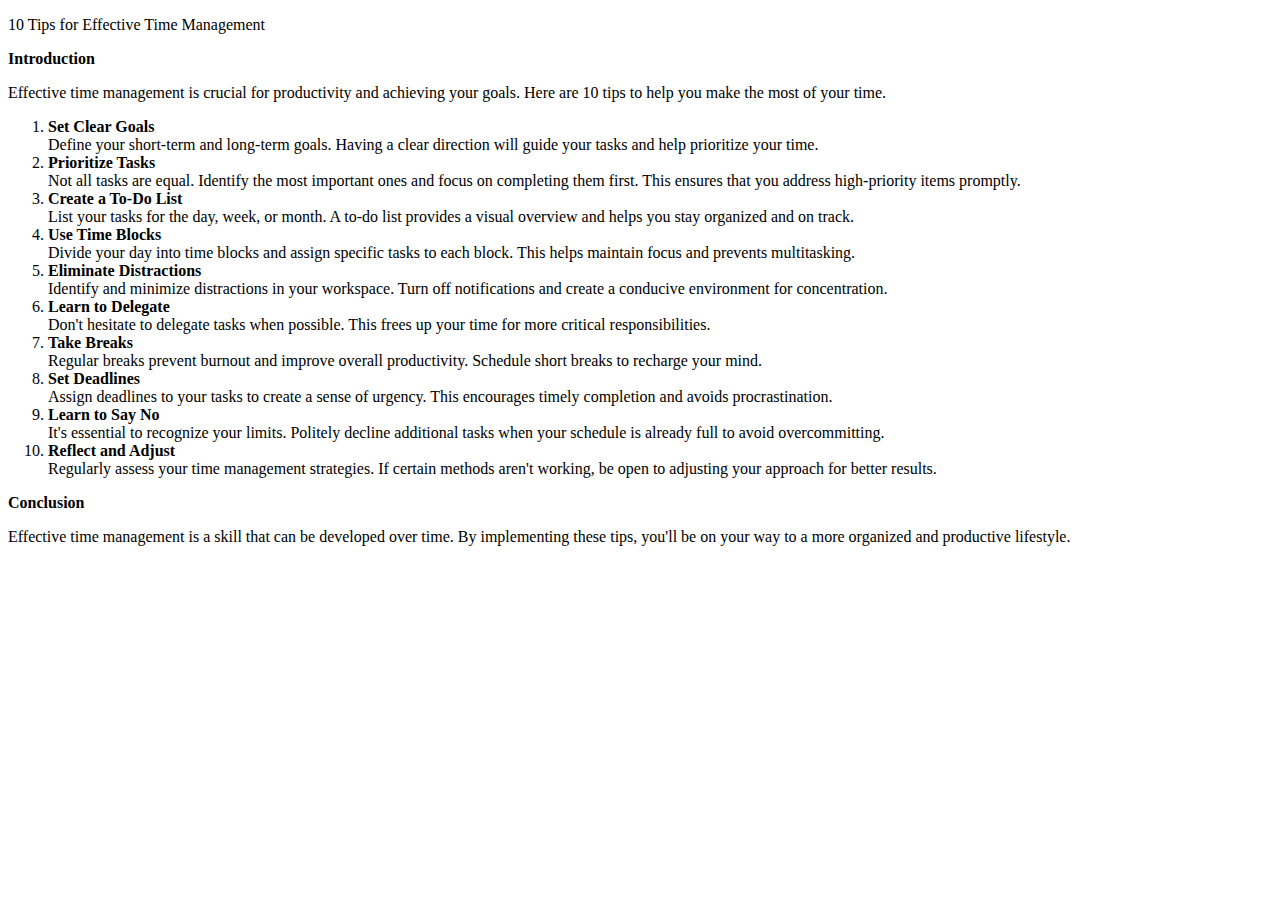
<file: HTML 3/timemgmt.html>
<!DOCTYPE html>
<html lang="en">
<head>
    <meta charset="UTF-8">
    <meta name="viewport" content="width=device-width, initial-scale=1.0">
    <link href="https://cdn.jsdelivr.net/npm/bootstrap@5.3.2/dist/css/bootstrap.min.css" rel="stylesheet" integrity="sha384-T3c6CoIi6uLrA9TneNEoa7RxnatzjcDSCmG1MXxSR1GAsXEV/Dwwykc2MPK8M2HN" crossorigin="anonymous">
    <title>10 Tips for Effective Time Management</title>
    <body>
        <p class="h1">10 Tips for Effective Time Management</p>
        <p class="h2"><strong>Introduction</strong></p>
        <p class="h5">Effective time management is crucial for productivity and achieving your goals. Here are 10 tips to help you make the most of your time.</p>
            <ol>
                <li><strong>Set Clear Goals</strong><br>
                Define your short-term and long-term goals. Having a clear direction will guide your tasks and help prioritize your time.</li>
                <li><strong>Prioritize Tasks</strong><br>
                Not all tasks are equal. Identify the most important ones and focus on completing them first. This ensures that you address high-priority items promptly.</li>
                <li><strong>Create a To-Do List</strong><br>
                List your tasks for the day, week, or month. A to-do list provides a visual overview and helps you stay organized and on track.</li>
                <li><strong>Use Time Blocks</strong><br>
                Divide your day into time blocks and assign specific tasks to each block. This helps maintain focus and prevents multitasking.</li>
                <li><strong>Eliminate Distractions</strong><br>
                Identify and minimize distractions in your workspace. Turn off notifications and create a conducive environment for concentration.</li>
                <li><strong>Learn to Delegate</strong><br>
                Don't hesitate to delegate tasks when possible. This frees up your time for more critical responsibilities.</li>
                <li><strong>Take Breaks</strong><br>
                Regular breaks prevent burnout and improve overall productivity. Schedule short breaks to recharge your mind.</li>
                <li><strong>Set Deadlines</strong><br>
                Assign deadlines to your tasks to create a sense of urgency. This encourages timely completion and avoids procrastination.</li>
                <li><strong>Learn to Say No</strong><br>
                It's essential to recognize your limits. Politely decline additional tasks when your schedule is already full to avoid overcommitting.</li>
                <li><strong>Reflect and Adjust</strong><br>
                Regularly assess your time management strategies. If certain methods aren't working, be open to adjusting your approach for better results.</li>
            </ol>
        <p><strong>Conclusion</strong></p>
        <p>Effective time management is a skill that can be developed over time. By implementing these tips, you'll be on your way to a more organized and productive lifestyle.</p>
    </body>
<script src="https://cdn.jsdelivr.net/npm/bootstrap@5.3.2/dist/js/bootstrap.bundle.min.js" integrity="sha384-C6RzsynM9kWDrMNeT87bh95OGNyZPhcTNXj1NW7RuBCsyN/o0jlpcV8Qyq46cDfL" crossorigin="anonymous"></script>
</html>
</file>
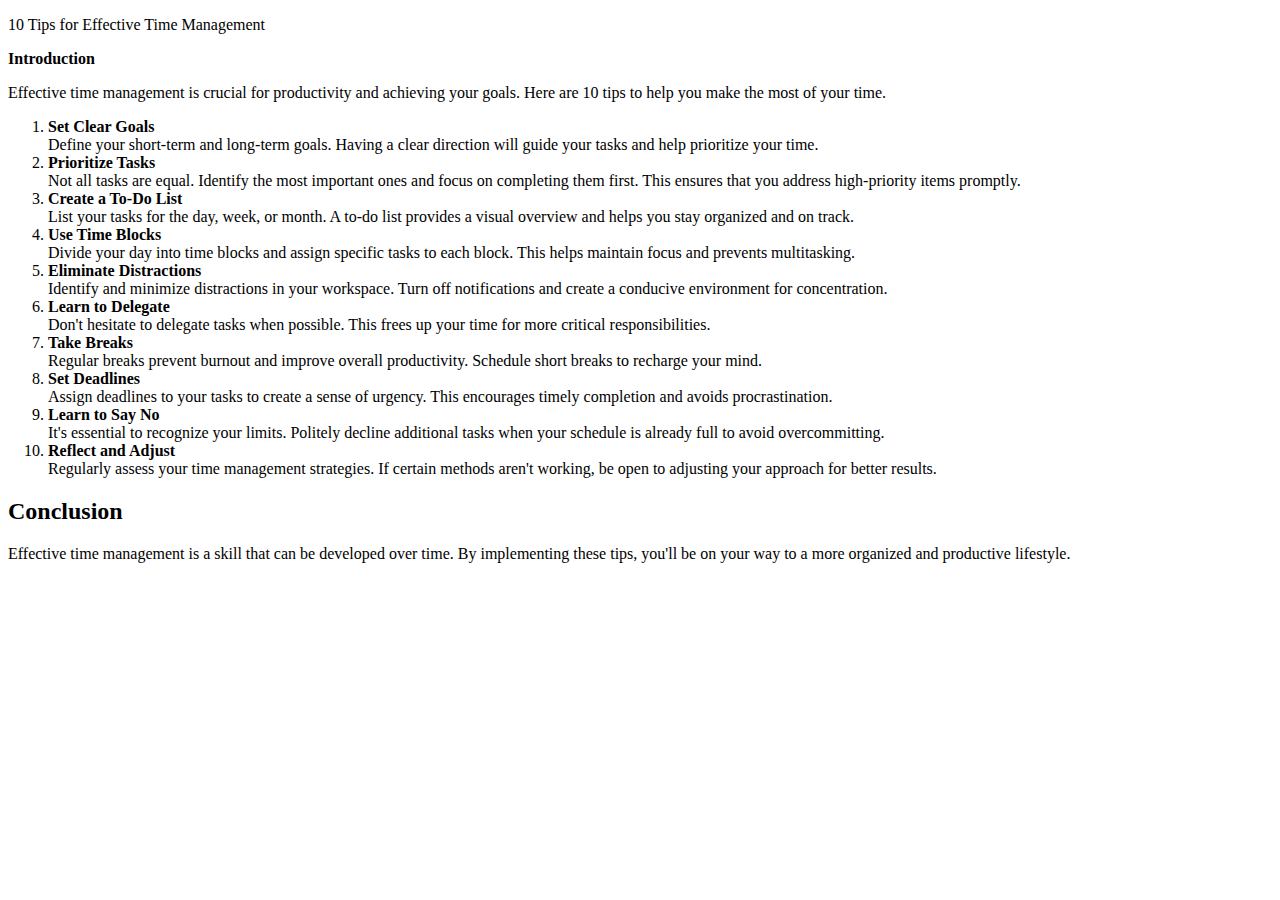
<file: HTML 5/timemgmt.html>
<!DOCTYPE html>
<html lang="en">
<head>
    <meta charset="UTF-8">
    <meta name="viewport" content="width=device-width, initial-scale=1.0">
    <link href="https://cdn.jsdelivr.net/npm/bootstrap@5.3.2/dist/css/bootstrap.min.css" rel="stylesheet" integrity="sha384-T3c6CoIi6uLrA9TneNEoa7RxnatzjcDSCmG1MXxSR1GAsXEV/Dwwykc2MPK8M2HN" crossorigin="anonymous">
    <title>10 Tips for Effective Time Management</title>
</head>
    <body>
        <header class="mx-2">
            <p class="h1">10 Tips for Effective Time Management</p>
            <p class="h2"><strong>Introduction</strong></p>
            <p class="h5">Effective time management is crucial for productivity and achieving your goals. Here are 10 tips to help you make the most of your time.</p>
        </header>
            <main class="mx-4">
                <article>
                    <ol>
                        <li><strong>Set Clear Goals</strong><br>
                        Define your short-term and long-term goals. Having a clear direction will guide your tasks and help prioritize your time.</li>
                        <li><strong>Prioritize Tasks</strong><br>
                        Not all tasks are equal. Identify the most important ones and focus on completing them first. This ensures that you address high-priority items promptly.</li>
                        <li><strong>Create a To-Do List</strong><br>
                        List your tasks for the day, week, or month. A to-do list provides a visual overview and helps you stay organized and on track.</li>
                        <li><strong>Use Time Blocks</strong><br>
                        Divide your day into time blocks and assign specific tasks to each block. This helps maintain focus and prevents multitasking.</li>
                        <li><strong>Eliminate Distractions</strong><br>
                        Identify and minimize distractions in your workspace. Turn off notifications and create a conducive environment for concentration.</li>
                        <li><strong>Learn to Delegate</strong><br>
                        Don't hesitate to delegate tasks when possible. This frees up your time for more critical responsibilities.</li>
                        <li><strong>Take Breaks</strong><br>
                        Regular breaks prevent burnout and improve overall productivity. Schedule short breaks to recharge your mind.</li>
                        <li><strong>Set Deadlines</strong><br>
                        Assign deadlines to your tasks to create a sense of urgency. This encourages timely completion and avoids procrastination.</li>
                        <li><strong>Learn to Say No</strong><br>
                        It's essential to recognize your limits. Politely decline additional tasks when your schedule is already full to avoid overcommitting.</li>
                        <li><strong>Reflect and Adjust</strong><br>
                        Regularly assess your time management strategies. If certain methods aren't working, be open to adjusting your approach for better results.</li>
                    </ol>
                <h2><strong>Conclusion</strong></h2>
                <p>Effective time management is a skill that can be developed over time. By implementing these tips, you'll be on your way to a more organized and productive lifestyle.</p>
            </article>
        </main>
    </body>
</html>
</file>
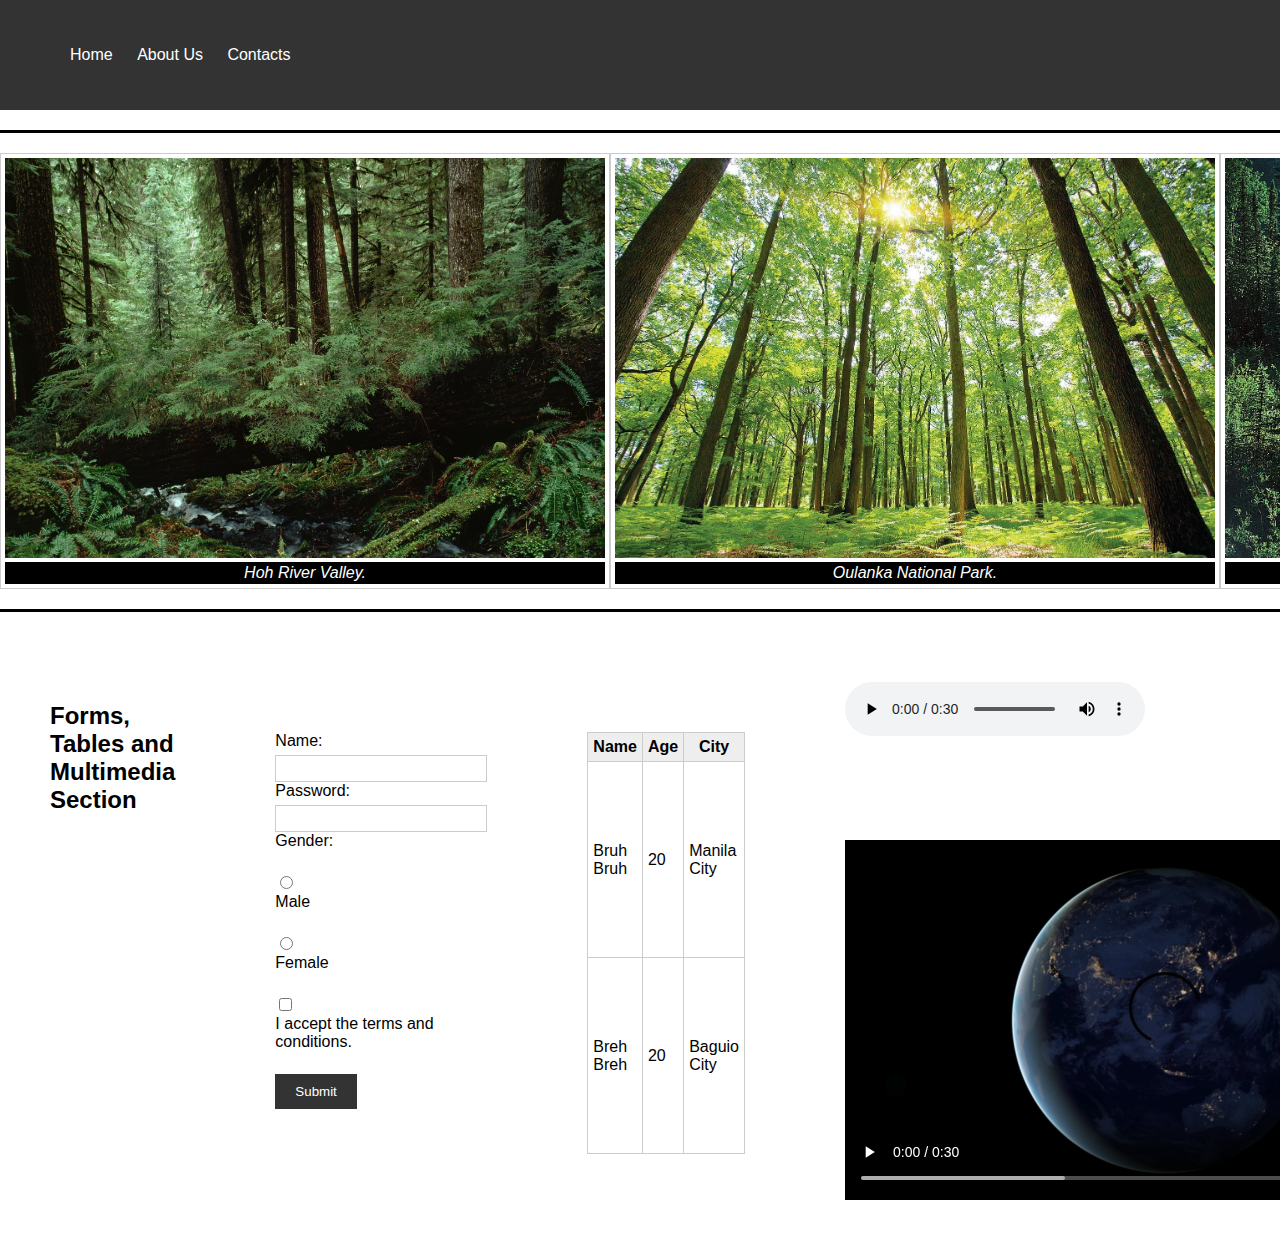
<file: HTML Exercises/new 1.html>
<!DOCTYPE html>
<html lang="en">
<head>
    <meta charset="UTF-8">
    <meta name="viewport" content="width=device-width, initial-scale=1.0">
    <title>Your Website Title</title>
    <link rel="stylesheet" href="style.css">
</head>
<body>
    <header>
        <nav>
            <ul>
                <li><a href="#">Home</a></li>
                <li><a href="#">About Us</a></li>
                <li><a href="#">Contacts</a></li>
            </ul>
        </nav>
    </header>
    <main>
        <div class = "img-container">
            <figure>
                <img src="hoh-river-valley.jpg" alt="Hoh River Valley">
                <figcaption>Hoh River Valley.</figcaption>
            </figure>
            <figure>
                <img src="Figa_HTML.jpg" alt="Oulanka Park">
                <figcaption>Oulanka National Park.</figcaption>
            </figure>
            <figure>
                <img src="coniferous-forest.jpg" alt="Coniferous Forest">
                <figcaption>Coniferous Spruce Tree Forest.</figcaption>
            </figure>
        </div>
        <section>
            <h2>Forms, Tables and Multimedia Section</h2>
            <form action="#">
                <label for="name">Name:</label>
                <input type="text" id="name" name="name" pattern="[a-zA-Z]*"  required>
                <br>
                <label for="password">Password:</label>
                <input type="password" id="password" name="password" minlength="6" maxlength="12" required>
                <br>
                <label>Gender:</label>
                <br>
                <input type="radio" id="male" name="gender" value="male">
                <label for="male">Male</label>
                <br>
                <input type="radio" id="female" name="gender" value="female">
                <label for="female">Female</label>
                <br>
                <input type="checkbox" id="terms" name="terms" required>
                <label for="terms">I accept the terms and conditions.</label>
                <br>
                <button type="submit">Submit</button>
            </form>
            <table>
                <thead>
                    <tr>
                        <th>Name</th>
                        <th>Age</th>
                        <th>City</th>
                    </tr>
                </thead>
                <tbody>
                    <tr>
                        <td>Bruh Bruh</td>
                        <td>20</td>
                        <td>Manila City</td>
                    </tr>
                    <tr>
                        <td>Breh Breh</td>
                        <td>20</td>
                        <td>Baguio City</td>
                    </tr>
                </tbody>
            </table>


            <aside>
                <div>
                    <audio controls>
                        <source src="morning-flower-ringtone.mp3" type="audio/mpeg">
                        Your browser does not support the audio element.
                    </audio>
                </div>
        
                <div>
                <video width="640" controls>
                    <source src="file_example_MP4_640_3MG.mp4" type="video/mp4">
                    Your browser does not support HTML video.
                </video>
                </div>
                </aside>
        </section>
        
        
    </main>
</body>
</html>
</file>
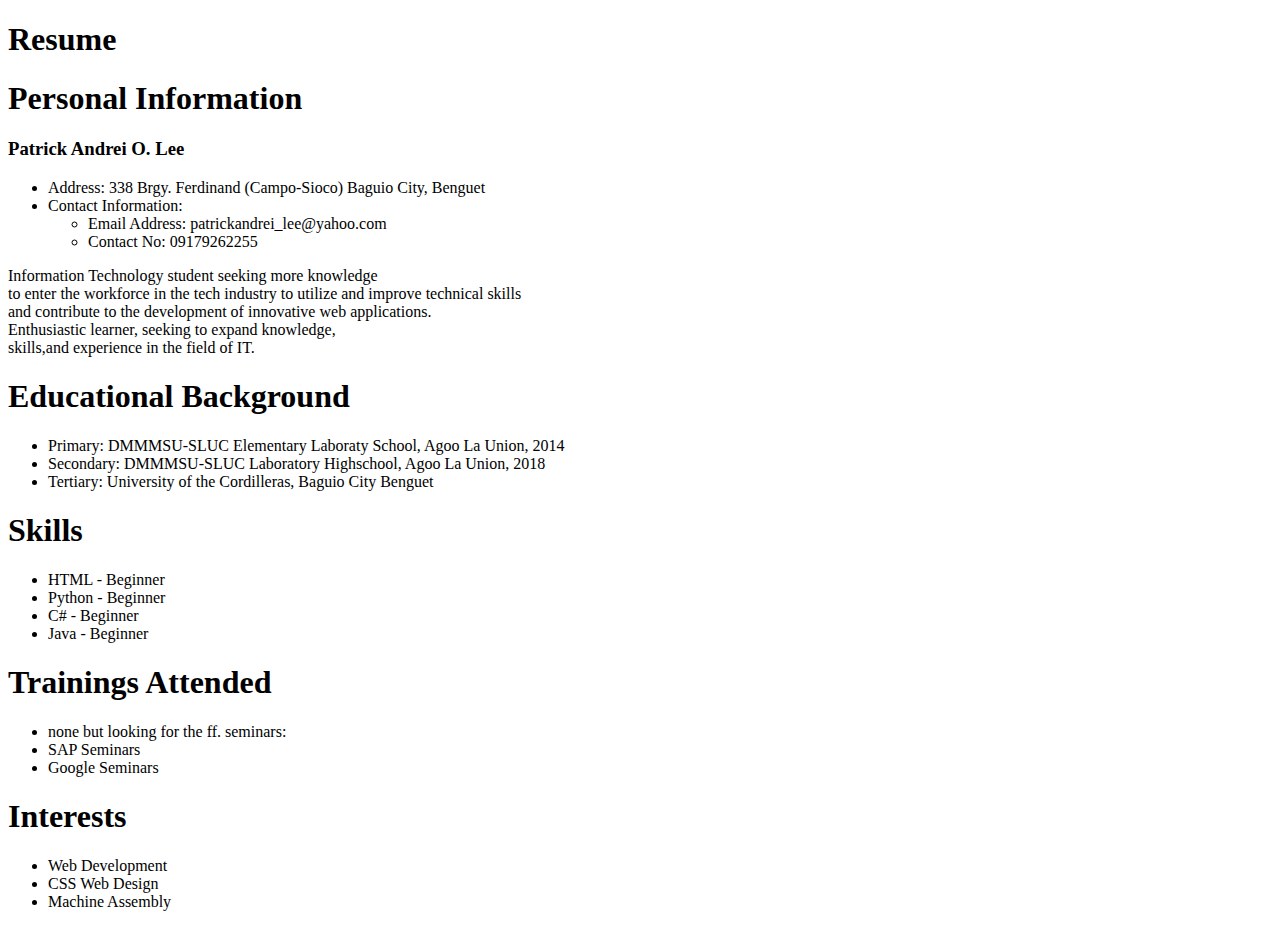
<file: Midterms/Resume.html>
<!DOCTYPE html>
<html lang="en">
<head>
    <meta charset="UTF-8">
    <meta http-equiv="X-UA-Compatible" content="IE=edge">
    <meta name="viewport" content="width=device-width, initial-scale=1.0">
    <title>Resume</title>
    
</head>
<body>

    <header>
        <h1>Resume</h1>
    </header>

    <Section>
    <h1>Personal Information</h1>
    <h3>Patrick Andrei O. Lee</h3>
    <ul>
        <li>Address: 338 Brgy. Ferdinand (Campo-Sioco) Baguio City, Benguet</li>
        <li>Contact Information:
            <ul>
                <li>Email Address: patrickandrei_lee@yahoo.com</li>
                <li>Contact No: 09179262255 </li>
            </ul>
        </li>
    </ul>
    </Section>

    <section>
        <p>Information Technology student seeking more knowledge <br>
            to enter the workforce in the tech industry to utilize and improve technical skills <br> 
            and contribute to the development of innovative web applications. <br>
            Enthusiastic learner, seeking to expand knowledge, <br>
            skills,and experience in the field of IT.
        </p>
    </section>

    <section>
    <h1>Educational Background</h1>
        <ul>
            <li>Primary: DMMMSU-SLUC Elementary Laboraty School, Agoo La Union, 2014</li>
            <li>Secondary: DMMMSU-SLUC Laboratory Highschool, Agoo La Union, 2018</li>
            <li>Tertiary: University of the Cordilleras, Baguio City Benguet</li>
        </ul>
    </section>

    <section>
    <h1>Skills</h1>
        <ul>
            <li>HTML - Beginner</li>
            <li>Python - Beginner</li>
            <li>C# - Beginner</li>
            <li>Java - Beginner</li>
        </ul>
    </section>

    <section>
    <h1>Trainings Attended</h1>
        <ul>
            <li>none but looking for the ff. seminars: </li>
            <li>SAP Seminars</li>
            <li>Google Seminars</li>
        </ul>
    </section>

    <section>
        <h1>Interests</h1>
        <ul>
            <li>Web Development</li>
            <li>CSS Web Design</li>
            <li>Machine Assembly</li>
        </ul>
    </section>
        
</body>
</html>
</file>
<file: TechnicalDocumentation/css/style.css>
* {
  box-sizing: border-box;
}

body {
  min-width: 290px;
  font-family: Arial, sans-serif;
  line-height: 1.6;
}

a {
  text-decoration: none;
  color: #333;
}

a:hover {
  color: #666;
}

nav {
  position: fixed;
  min-width: 290px;
  top: 0;
  left: 0;
  width: 200px;
  height: 100%;
  background-color: #f5f5f5;
  padding: 20px;
  border-right: solid;
}

nav header {
  font-size: 1.5em;
  margin-bottom: 20px;
}

nav ul {
  list-style-type: none;
  padding: 0;
  height: 88%;
  overflow-y: auto;
  overflow-x: hidden;
}

nav li {
  color: #4d4e53;
  border-top: 1px solid;
  list-style: none;
  position: relative;
  width: 100%;
  margin-bottom: 10px;
}

.main-section {
  margin-left: 310px;
  padding: 20px;
  margin-bottom: 110px;
}

.main-section header {
  font-size: 1.8em;
  margin-bottom: 10px;
}

code {
  display: block;
  background-color: #f5f5f5;
  padding: 5px;
  margin-bottom: 5px;
}

ul {
  list-style-type: none;
  padding: 0;
}

li {
  margin-bottom: 5px;
}

@media (max-width: 800px) {
  nav {
    width: 100%;
  }
}
</file>
<file: Tribute/css/tributepage.css>
html {
    /* Setting a base font size of 10px give us easier rem calculations
         Info: 1rem === 10px, 1.5rem === 15px, 2rem === 20px and so forth
       */
    font-size: 10px;
  }
  
  body {
    /* Native font stack https://getbootstrap.com/docs/4.2/content/reboot/#native-font-stack */
    font-family: -apple-system, BlinkMacSystemFont, 'Segoe UI', 'Roboto',
      'Helvetica Neue', Arial, sans-serif;
    font-size: 1.6rem;
    line-height: 1.5;
    text-align: center;
    color: #333;
    margin: 0;
  }

  #Early {
    background-image: url('bg/20240330_132341.jpg'); 
    background-size: cover; 
    background-repeat: no-repeat;
    background-position: center; 
    border-radius: 5px; 
    background-blend-mode: lighten;
    background-color: rgba(255,255,255,0.8);
  }

  #Leader {
    background-image: url('bg/gettyimages-515384750.jpg'); 
    background-size: cover; 
    background-repeat: no-repeat;
    background-position: center; 
    border-radius: 5px; 
    background-blend-mode: lighten;
    background-color: rgba(255,255,255,0.8);
  }

  #Controversy{
    background-image: url('bg/20240330_123125.jpg'); 
    background-size: cover; 
    background-repeat: no-repeat;
    background-position: center; 
    border-radius: 5px; 
    background-blend-mode: lighten;
    background-color: rgba(255,255,255,0.8);
  }

  #quote{
    background-color: #c6b5b5;
  }

  #tribute-info {
    list-style: none;
    border-radius: 5px;
    box-shadow: 2px 2px 5px rgba(0, 0, 0, 0.1);
  } 
  
  #banner {
    position: relative;
    width: 100%; 
    margin-bottom: 10px; 
  }

  #banner img {
    width: 100%; 
    height: auto;
    opacity: 0.8; 
  }

  #banner-text {
    position: absolute;
    bottom: 20px;
    left: 50%;
    transform: translateX(-50%);
    text-align: center;
    color: #000000;
    text-shadow: 1px 1px 3px rgb(255, 255, 255);
  }

  h1 {
    font-size: 4rem;
    margin-bottom: 0;
  }
  
  @media (max-width: 460px) {
    h1 {
      font-size: 3.5rem;
      line-height: 1.2;
    }
  }
  
  h2 {
    font-size: 3.25rem;
    margin-top: 30px;
    color: #5c3d2e;
  }
  
  a {
    color: #477ca7;
  }
  
  a:visited {
    color: #74638f;
  }
  
  #main {
    border-radius: 5px;
  }
  
  @media (max-width: 460px) {
    #main {
      margin: 0;
    }
  }
  
  img {
    max-width: 100%;
    display: block;
    height: auto;
    margin: 0 auto;
  }
  
  #img-div {
    background: white;
    padding: 10px;
    margin: 0;
  }
  
  #img-div img {
    max-width: 45%;
    height: auto;
    display: inline-block;
    margin: 10px;

  }

  #image-early { 
    max-width: 20%; 
    height: auto;
    float: left; 
    margin: 5px 5px 10px 200px;
  }

  #image-leader { 
    max-width: 15%; 
    height: auto;
    float: left; 
    margin: 5px 5px 10px 200px;
  }

  #img-caption {
    margin: 15px 0 5px 0;
  }
  
  @media (max-width: 460px) {
    #img-caption {
      font-size: 1.4rem;
    }
  }
  
  #headline {
    margin: 50px 0;
    text-align: center;
  }
  
  ul {
    max-width: 550px;
    margin: 0 auto 50px auto;
    text-align: left;
    line-height: 1.6;
  }
  
  li {
    margin: 16px 0;
  }
  
  blockquote {
    font-style: italic;
    max-width: 545px;
    margin: 0 auto 50px auto;
    text-align: left;
  }

  #two-columns {
    column-count: 2; 
    column-gap: 30px;  
  }

  .break-here {
    break-before: column;
}
</file>
<file: WebPublishing/css/base.css>
/**
 * =================================================================== 
 *
 *  Kards v1.0 Base Stylesheet
 *  url: styleshout.com
 *  03-01-2016
 *  ------------------------------------------------------------------
 *  TOC:
 *  01. reset
 *  02. basic/base setup styles
 *  03. grid
 *  04. MISC
 *
 * =================================================================== 
 */

/** 
 * ===================================================================
 * 01. reset - normalize.css v3.0.2 | MIT License | git.io/normalize
 *
 * ------------------------------------------------------------------- 
 */
html {
	font-family: sans-serif;
	-ms-text-size-adjust: 100%;
	-webkit-text-size-adjust: 100%;
}

body {
	margin: 0;
}

article,
aside,
details,
figcaption,
figure,
footer,
header,
hgroup,
main,
menu,
nav,
section,
summary {
	display: block;
}

audio,
canvas,
progress,
video {
	display: inline-block;
	vertical-align: baseline;
}

audio:not([controls]) {
	display: none;
	height: 0;
}

[hidden],
template {
	display: none;
}

a {
	background: transparent;
}

a:active,
a:hover {
	outline: 0;
}

abbr[title] {
	border-bottom: 1px dotted;
}

b,
strong {
	font-weight: bold;
}

dfn {
	font-style: italic;
}

h1 {
	font-size: 2em;
	margin: 0.67em 0;
}

mark {
	background: #ff0;
	color: #000;
}

small {
	font-size: 80%;
}

sub,
sup {
	font-size: 75%;
	line-height: 0;
	position: relative;
	vertical-align: baseline;
}

sup {
	top: -0.5em;
}

sub {
	bottom: -0.25em;
}

img {
	border: 0;
}

svg:not(:root) {
	overflow: hidden;
}

figure {
	margin: 1em 40px;
}

hr {
	-moz-box-sizing: content-box;
	box-sizing: content-box;
	height: 0;
}

pre {
	overflow: auto;
}

code,
kbd,
pre,
samp {
	font-family: monospace, monospace;
	font-size: 1em;
}

button,
input,
optgroup,
select,
textarea {
	color: inherit;
	font: inherit;
	margin: 0;
}

button {
	overflow: visible;
}

button,
select {
	text-transform: none;
}

button,
html input[type="button"],
input[type="reset"],
input[type="submit"] {
	-webkit-appearance: button;
	cursor: pointer;
}

button[disabled],
html input[disabled] {
	cursor: default;
}

button::-moz-focus-inner,
input::-moz-focus-inner {
	border: 0;
	padding: 0;
}

input {
	line-height: normal;
}

input[type="checkbox"],
input[type="radio"] {
	box-sizing: border-box;
	padding: 0;
}

input[type="number"]::-webkit-inner-spin-button,
input[type="number"]::-webkit-outer-spin-button {
	height: auto;
}

input[type="search"] {
	-webkit-appearance: textfield;
	-moz-box-sizing: content-box;
	-webkit-box-sizing: content-box;
	box-sizing: content-box;
}

input[type="search"]::-webkit-search-cancel-button,
input[type="search"]::-webkit-search-decoration {
	-webkit-appearance: none;
}

fieldset {
	border: 1px solid #c0c0c0;
	margin: 0 2px;
	padding: 0.35em 0.625em 0.75em;
}

legend {
	border: 0;
	padding: 0;
}

textarea {
	overflow: auto;
}

optgroup {
	font-weight: bold;
}

table {
	border-collapse: collapse;
	border-spacing: 0;
}

td,
th {
	padding: 0;
}

/** 
 * ===================================================================
 * 02. basic/base setup styles - (_basic.scss)
 *
 * ------------------------------------------------------------------- 
 */
html {
	font-size: 62.5%;
	box-sizing: border-box;
}

*,
*::before,
*::after {
	box-sizing: inherit;
}

body {
	font-weight: normal;
	line-height: 1;
	text-rendering: optimizeLegibility;
	word-wrap: break-word;
	-webkit-overflow-scrolling: touch;
	-webkit-text-size-adjust: none;
}

body,
input,
button {
	-moz-osx-font-smoothing: grayscale;
	-webkit-font-smoothing: antialiased;
}

/**
 * Media - (_basic.scss)
 * ------------------------------------------------------------------- 
 */
img,
video {
	max-width: 100%;
	height: auto;
}

/**
 * Typography resets - (_basic.scss)
 * ------------------------------------------------------------------- 
 */
div,
dl,
dt,
dd,
ul,
ol,
li,
h1,
h2,
h3,
h4,
h5,
h6,
pre,
form,
p,
blockquote,
th,
td {
	margin: 0;
	padding: 0;
}

h1,
h2,
h3,
h4,
h5,
h6 {
	-webkit-font-variant-ligatures: common-ligatures;
	-moz-font-variant-ligatures: common-ligatures;
	font-variant-ligatures: common-ligatures;
	text-rendering: optimizeLegibility;
}

em,
i {
	font-style: italic;
	line-height: inherit;
}

strong,
b {
	font-weight: bold;
	line-height: inherit;
}

small {
	font-size: 60%;
	line-height: inherit;
}

ol,
ul {
	list-style: none;
}

li {
	display: block;
}

/**
 * links - (_basic.scss)
 * ------------------------------------------------------------------- 
 */
a {
	text-decoration: none;
	line-height: inherit;
}

a img {
	border: none;
}

/**
 * inputs - (_basic.scss)
 * ------------------------------------------------------------------- 
 */
fieldset {
	margin: 0;
	padding: 0;
}

input[type="email"],
input[type="number"],
input[type="search"],
input[type="text"],
input[type="tel"],
input[type="url"],
input[type="password"],
textarea {
	-webkit-appearance: none;
	-moz-appearance: none;
	-ms-appearance: none;
	-o-appearance: none;
	appearance: none;
}

/** 
 * ===================================================================
 * 03. grid - (_grid.scss)
 *
 * ------------------------------------------------------------------- 
 */
.row {
	width: 94%;
	max-width: 1140px;
	margin: 0 auto;
}

.row:before,
.row:after {
	content: "";
	display: table;
}

.row:after {
	clear: both;
}

.row .row {
	width: auto;
	max-width: none;
	margin-left: -20px;
	margin-right: -20px;
}

[class*="col-"],
.bgrid {
	float: left;
}

[class*="col-"] + [class*="col-"].end {
	float: right;
}

[class*="col-"] {
	padding: 0 20px;
}

.col-one {
	width: 8.33333%;
}

.col-two,
.col-1-6 {
	width: 16.66667%;
}

.col-three,
.col-1-4 {
	width: 25%;
}

.col-four,
.col-1-3 {
	width: 33.33333%;
}

.col-five {
	width: 41.66667%;
}

.col-six,
.col-1-2 {
	width: 50%;
}

.col-seven {
	width: 58.33333%;
}

.col-eight,
.col-2-3 {
	width: 66.66667%;
}

.col-nine,
.col-3-4 {
	width: 75%;
}

.col-ten,
.col-5-6 {
	width: 83.33333%;
}

.col-eleven {
	width: 91.66667%;
}

.col-twelve,
.col-full {
	width: 100%;
}

/**
 * small screens - (_grid.scss)
 * --------------------------------------------------------------- 
 */
@media screen and (max-width:1024px) {
	.row .row {
		margin-left: -18px;
		margin-right: -18px;
	}

	[class*="col-"] {
		padding: 0 18px;
	}

}

/**
 * tablets - (_grid.scss)
 * --------------------------------------------------------------- 
 */
@media screen and (max-width:768px) {
	.row {
		width: auto;
		padding-left: 30px;
		padding-right: 30px;
	}

	.row .row {
		padding-left: 0;
		padding-right: 0;
		margin-left: -15px;
		margin-right: -15px;
	}

	[class*="col-"] {
		padding: 0 15px;
	}

	.tab-1-4 {
		width: 25%;
	}

	.tab-1-3 {
		width: 33.33333%;
	}

	.tab-1-2 {
		width: 50%;
	}

	.tab-2-3 {
		width: 66.66667%;
	}

	.tab-3-4 {
		width: 75%;
	}

	.tab-full {
		width: 100%;
	}

}

/**
 * large mobile devices - (_grid.scss)
 * --------------------------------------------------------------- 
 */
@media screen and (max-width:600px) {
	.row {
		padding-left: 25px;
		padding-right: 25px;
	}

	.row .row {
		margin-left: -10px;
		margin-right: -10px;
	}

	[class*="col-"] {
		padding: 0 10px;
	}

	.mob-1-4 {
		width: 25%;
	}

	.mob-1-2 {
		width: 50%;
	}

	.mob-3-4 {
		width: 75%;
	}

	.mob-full {
		width: 100%;
	}

}

/**
 * small mobile devices - (_grid.scss)
 * --------------------------------------------------------------- 
 */
@media screen and (max-width:400px) {
	.row .row {
		padding-left: 0;
		padding-right: 0;
		margin-left: 0;
		margin-right: 0;
	}

	[class*="col-"] {
		width: 100% !important;
		float: none !important;
		clear: both !important;
		margin-left: 0;
		margin-right: 0;
		padding: 0;
	}

	[class*="col-"] + [class*="col-"].end {
		float: none;
	}

}

/** 
 * ===================================================================
 * block grids - (_grid.scss)
 *
 * ------------------------------------------------------------------- 
 */
[class*="block-"]:before,
[class*="block-"]:after {
	content: "";
	display: table;
}

[class*="block-"]:after {
	clear: both;
}

.block-1-6 .bgrid {
	width: 16.66667%;
}

.block-1-4 .bgrid {
	width: 25%;
}

.block-1-3 .bgrid {
	width: 33.33333%;
}

.block-1-2 .bgrid {
	width: 50%;
}

/**
 * Clearing for block grid columns. Allow columns with 
 * different heights to align properly.
 */
.block-1-6 .bgrid:nth-child(6n+1),
.block-1-4 .bgrid:nth-child(4n+1),
.block-1-3 .bgrid:nth-child(3n+1),
.block-1-2 .bgrid:nth-child(2n+1) {
	clear: both;
}

/**
 * small screens - (_grid.scss)
 * --------------------------------------------------------------- 
 */
@media screen and (max-width:1024px) {
	.block-s-1-6 .bgrid {
		width: 16.66667%;
	}

	.block-s-1-4 .bgrid {
		width: 25%;
	}

	.block-s-1-3 .bgrid {
		width: 33.33333%;
	}

	.block-s-1-2 .bgrid {
		width: 50%;
	}

	.block-s-full .bgrid {
		width: 100%;
		clear: both;
	}

	[class*="block-s-"] .bgrid:nth-child(n) {
		clear: none;
	}

	.block-s-1-6 .bgrid:nth-child(6n+1),
	.block-s-1-4 .bgrid:nth-child(4n+1),
	.block-s-1-3 .bgrid:nth-child(3n+1),
	.block-s-1-2 .bgrid:nth-child(2n+1) {
		clear: both;
	}

}

/**
 * tablets - (_grid.scss)
 * --------------------------------------------------------------- 
 */
@media screen and (max-width:768px) {
	.block-tab-1-6 .bgrid {
		width: 16.66667%;
	}

	.block-tab-1-4 .bgrid {
		width: 25%;
	}

	.block-tab-1-3 .bgrid {
		width: 33.33333%;
	}

	.block-tab-1-2 .bgrid {
		width: 50%;
	}

	.block-tab-full .bgrid {
		width: 100%;
		clear: both;
	}

	[class*="block-tab-"] .bgrid:nth-child(n) {
		clear: none;
	}

	.block-tab-1-6 .bgrid:nth-child(6n+1),
	.block-tab-1-4 .bgrid:nth-child(4n+1),
	.block-tab-1-3 .bgrid:nth-child(3n+1),
	.block-tab-1-2 .bgrid:nth-child(2n+1) {
		clear: both;
	}

}

/**
 * large mobile devices - (_grid.scss)
 * --------------------------------------------------------------- 
 */
@media screen and (max-width:600px) {
	.block-mob-1-6 .bgrid {
		width: 16.66667%;
	}

	.block-mob-1-4 .bgrid {
		width: 25%;
	}

	.block-mob-1-3 .bgrid {
		width: 33.33333%;
	}

	.block-mob-1-2 .bgrid {
		width: 50%;
	}

	.block-mob-full .bgrid {
		width: 100%;
		clear: both;
	}

	[class*="block-mob-"] .bgrid:nth-child(n) {
		clear: none;
	}

	.block-mob-1-6 .bgrid:nth-child(6n+1),
	.block-mob-1-4 .bgrid:nth-child(4n+1),
	.block-mob-1-3 .bgrid:nth-child(3n+1),
	.block-mob-1-2 .bgrid:nth-child(2n+1) {
		clear: both;
	}

}

/**
 * stack on small mobile devices - (_grid.scss)
 * --------------------------------------------------------------- 
 */
@media screen and (max-width:400px) {
	.stack .bgrid {
		width: 100% !important;
		float: none !important;
		clear: both !important;
		margin-left: 0;
		margin-right: 0;
	}

}

/** 
 * ===================================================================
 * 04. MISC  - (_grid.scss)
 *
 * ------------------------------------------------------------------- 
 */

/**
 * Clearing - (http://nicolasgallagher.com/micro-clearfix-hack/
 */
.group:before,
.group:after {
	content: "";
	display: table;
}

.group:after {
	clear: both;
}

/**
 * Misc Helper Styles 
 */
.hide {
	display: none;
}

.invisible {
	visibility: hidden;
}

.antialiased {
	-webkit-font-smoothing: antialiased;
	-moz-osx-font-smoothing: grayscale;
}

.remove-bottom {
	margin-bottom: 0;
}

.half-bottom {
	margin-bottom: 1.5rem !important;
}

.add-bottom {
	margin-bottom: 3rem !important;
}

.no-border {
	border: none;
}

.full-width {
	width: 100%;
}

.text-center {
	text-align: center;
}

.text-left {
	text-align: left;
}

.text-right {
	text-align: right;
}

.pull-left {
	float: left;
}

.pull-right {
	float: right;
}

.align-center {
	margin-left: auto;
	margin-right: auto;
	text-align: center;
}

/*# sourceMappingURL=base.css.map */
</file>
<file: WebPublishing/css/main.css>
/**
 * =================================================================== 
 *
 *  Kards v1.0 Main Stylesheet
 *  url: styleshout.com
 *  03-01-2016
 *  ------------------------------------------------------------------
 *  TOC:
 *  01. webfonts and iconfonts
 *  02. base style overrides
 *  03. typography & general theme styles
 *  04. preloader
 *  05. forms
 *  06. buttons 
 *  07. other components
 *  08. common styles
 *  09. header styles
 *  10. intro
 *  11. about
 *  12. resume
 *  13. portfolio
 *  14. call-to-action section
 *  15. services
 *  16. stats
 *  17. contact
 *  18. footer
 *
 * =================================================================== 
 */


/** 
 * ===================================================================
 * 01. webfonts and iconfonts - (_document-setup.scss)
 *
 * ------------------------------------------------------------------- 
 */
@import url("fonts.css");
@import url("font-awesome/css/font-awesome.min.css");
@import url("micons/micons.css");


/** 
 * ===================================================================
 * 02. base style overrides - (_document-setup.scss)
 *
 * ------------------------------------------------------------------- 
 */
html {
	font-size: 10px;
}

@media only screen and (max-width:1024px) {
	html {
		font-size: 9.411764705882353px;
	}
}
@media only screen and (max-width:768px) {
	html {
		font-size: 10px;
	}
}
@media only screen and (max-width:400px) {
	html {
		font-size: 9.411764705882353px;
	}
}

html, body {
	height: 100%;
}
body {
	background: #151515;
	font-family: "lora-regular", serif;
	font-size: 1.7rem;
	line-height: 3rem;
	color: #6e6e6e;
}

/**
 * links - (_document-setup.scss)
 * -------------------------------------------------------------------
 */
a, a:visited {
	color: #000000;
	-moz-transition: all 0.3s ease-in-out;
	-o-transition: all 0.3s ease-in-out;
	-webkit-transition: all 0.3s ease-in-out;
	-ms-transition: all 0.3s ease-in-out;
	transition: all 0.3s ease-in-out;
}
a:hover, a:focus, a:active {
	color: #004cff;
	outline: 0;
}

/** 
 * ===================================================================
 * 03. typography & general theme styles - (_document-setup.scss)
 *
 * ------------------------------------------------------------------- 
 */
h1, h2, h3, h4, h5, h6, .h01, .h02, .h03, .h04, .h05, .h06 {
	font-family: "poppins-semibold", sans-serif;
	color: #313131;
	font-style: normal;
	text-rendering: optimizeLegibility;
	margin-bottom: 2.1rem;
}
h3, .h03, h4, .h04 {
	margin-bottom: 1.8rem;
}
h5, .h05, h6, .h06 {
	font-family: "poppins-bold";
	margin-bottom: 1.2rem;
}
h1, .h01 {
	font-size: 3.1rem;
	line-height: 1.355;
	letter-spacing: -.1rem;
}
@media only screen and (max-width:600px) {
	h1, .h01 {
		font-size: 2.6rem;
		letter-spacing: -.07rem;
	}
}
h2, .h02 {
	font-size: 2.4rem;
	line-height: 1.25;
}
h3, .h03 {
	font-size: 2rem;
	line-height: 1.5;
}
h4, .h04 {
	font-size: 1.7rem;
	line-height: 1.765;
}
h5, .h05 {
	font-size: 1.4rem;
	line-height: 1.714;
	text-transform: uppercase;
	letter-spacing: .15rem;
}
h6, .h06 {
	font-size: 1.3rem;
	line-height: 1.846;
	text-transform: uppercase;
	letter-spacing: .15rem;
}
p img {
	margin: 0;
}
p.lead {
	font-family: "lora-regular", serif;
	font-size: 2rem;
	line-height: 1.8;
	color: #888888;
}
@media only screen and (max-width:768px) {
	p.lead {
		font-size: 1.7rem;
	}
}
em, i, strong, b {
	font-size: 1.7rem;
	line-height: 3rem;
	font-style: normal;
	font-weight: normal;
}
em, i {
	font-family: "lora-italic", serif;
}
strong, b {
	font-family: "lora-bold", serif;
}
small {
	font-size: 1.2rem;
	line-height: inherit;
}
blockquote {
	margin: 3rem 0;
	padding-left: 4rem;
	position: relative;
}
blockquote:before {
	content: "\201C";
	font-size: 8rem;
	line-height: 0px;
	margin: 0;
	color: #313131;
	font-family: arial, sans-serif;
	position: absolute;
	top: 3rem;
	left: 0;
}
blockquote p {
	font-family: georgia, serif;
	font-style: italic;
	padding: 0;
	font-size: 1.9rem;
	line-height: 1.737;
}
blockquote cite {
	display: block;
	font-size: 1.3rem;
	font-style: normal;
	line-height: 1.616;
}
blockquote cite:before {
	content: "\2014 \0020";
}
blockquote cite a, blockquote cite a:visited {
	color: #888888;
	border: none;
}
abbr {
	font-family: "poppins-bold", serif;
	font-variant: small-caps;
	text-transform: lowercase;
	letter-spacing: .05rem;
	color: #888888;
}
var, kbd, samp, code, pre {
	font-family: Consolas, "Andale Mono", Courier, "Courier New", monospace;
}
pre {
	padding: 2.4rem 3rem 3rem;
	background: #F1F1F1;
}
code {
	font-size: 1.4rem;
	margin: 0 .2rem;
	padding: .3rem .6rem;
	white-space: nowrap;
	background: #F1F1F1;
	border: 1px solid #E1E1E1;
	border-radius: 3px;
}
pre > code {
	display: block;
	white-space: pre;
	line-height: 2;
	padding: 0;
	margin: 0;
}
pre.prettyprint > code {
	border: none;
}
del {
	text-decoration: line-through;
}
abbr[title], dfn[title] {
	border-bottom: 1px dotted;
	cursor: help;
}
mark {
	background: #FFF49B;
	color: #000;
}
hr {
	border: solid #d2d2d2;
	border-width: 1px 0 0;
	clear: both;
	margin: 2.4rem 0 1.5rem;
	height: 0;
}

/**
 * Lists - (_document-setup.scss)  
 * -------------------------------------------------------------------
 */
ol {
	list-style: decimal;
}
ul {
	list-style: disc;
}
li {
	display: list-item;
}
ol, ul {
	margin-left: 1.7rem;
}
ul li {
	padding-left: .4rem;
}
ul ul, ul ol, ol ol, ol ul {
	margin: .6rem 0 .6rem 1.7rem;
}
ul.disc li {
	display: list-item;
	list-style: none;
	padding: 0 0 0 .8rem;
	position: relative;
}
ul.disc li::before {
	content: "";
	display: inline-block;
	width: 8px;
	height: 8px;
	border-radius: 50%;
	background: #009dff;
	position: absolute;
	left: -17px;
	top: 11px;
	vertical-align: middle;
}
dt {
	margin: 0;
	color: #006aff;
}
dd {
	margin: 0 0 0 2rem;
}

/**
 * tables - (_document-setup.scss)  
 * -------------------------------------------------------------------
 */
table {
	border-width: 0;
	width: 100%;
	max-width: 100%;
	font-family: "lora-regular", sans-serif;
}
th, td {
	padding: 1.5rem 3rem;
	text-align: left;
	border-bottom: 1px solid #E8E8E8;
}
th {
	color: #313131;
	font-family: "poppins-bold", sans-serif;
}
td {
	line-height: 1.5;
}
th:first-child, td:first-child {
	padding-left: 0;
}
th:last-child, td:last-child {
	padding-right: 0;
}
.table-responsive {
	overflow-x: auto;
	-webkit-overflow-scrolling: touch;
}

/**
 * Spacing - (_document-setup.scss)  
 * -------------------------------------------------------------------
 */
button, .button {
	margin-bottom: 1.2;
}
fieldset {
	margin-bottom: 1.5rem;
}
input,
textarea,
select,
pre,
blockquote,
figure,
table,
p,
ul,
ol,
dl,
form,
.fluid-video-wrapper,
.ss-custom-select {
	margin-bottom: 3rem;
}

/**
 * floated image - (_document-setup.scss)  
 * -------------------------------------------------------------------
 */
img.pull-right {
	margin: .9rem 0 0 2.4rem;
}
img.pull-left {
	margin: .9rem 2.4rem 0 0;
}

/**
 * block grid paddings - (_document-setup.scss) 
 * -------------------------------------------------------------------
 */
.bgrid {
	padding: 0 20px;
}
@media only screen and (max-width:1024px) {
	.bgrid {
		padding: 0 18px;
	}
}
@media only screen and (max-width:768px) {
	.bgrid {
		padding: 0 15px;
	}
}
@media only screen and (max-width:600px) {
	.bgrid {
		padding: 0 10px;
	}
}
@media only screen and (max-width:400px) {
	.bgrid {
		padding: 0;
	}
}

/**
 * pace.js styles - minimal  - (_document-setup.scss)
 * -------------------------------------------------------------------
 */
.pace {
	-webkit-pointer-events: none;
	pointer-events: none;
	-webkit-user-select: none;
	-moz-user-select: none;
	user-select: none;
}
.pace-inactive {
	display: none;
}
.pace .pace-progress {
	background: #0095ff;
	position: fixed;
	z-index: 900;
	top: 0;
	right: 100%;
	width: 100%;
	height: 6px;
}

/** 
 * ===================================================================
 * 04. preloader - (_preloader-1.scss)
 *
 * ------------------------------------------------------------------- 
 */
#preloader {
	position: fixed;
	top: 0;
	left: 0;
	right: 0;
	bottom: 0;
	background: #151515;
	z-index: 800;
	height: 100%;
	width: 100%;
}
.no-js #preloader, .oldie #preloader {
	display: none;
}
#loader {
	position: absolute;
	left: 50%;
	top: 50%;
	width: 60px;
	height: 60px;
	margin: -30px 0 0 -30px;
	padding: 0;
}
#loader:before {
	content: "";
	border-top: 11px solid rgba(255, 255, 255, 0.1);
	border-right: 11px solid rgba(255, 255, 255, 0.1);
	border-bottom: 11px solid rgba(255, 255, 255, 0.1);
	border-left: 11px solid #FF0077;
	-webkit-animation: load 1.1s infinite linear;
	animation: load 1.1s infinite linear;
	display: block;
	border-radius: 50%;
	width: 60px;
	height: 60px;
}
@-webkit-keyframes load {
	0% {
		-webkit-transform: rotate(0deg);
		transform: rotate(0deg);
	}
	100% {
		-webkit-transform: rotate(360deg);
		transform: rotate(360deg);
	}
}
@keyframes load {
	0% {
		-webkit-transform: rotate(0deg);
		transform: rotate(0deg);
	}
	100% {
		-webkit-transform: rotate(360deg);
		transform: rotate(360deg);
	}
}

/** 
 * ===================================================================
 * 05. forms - (_forms.scss)
 *
 * ------------------------------------------------------------------- 
 */
fieldset {
	border: none;
}
input[type="email"],
input[type="number"],
input[type="search"],
input[type="text"],
input[type="tel"],
input[type="url"],
input[type="password"],
textarea,
select {
	display: block;
	height: 6rem;
	padding: 1.5rem 0;
	border: 0;
	outline: none;
	vertical-align: middle;
	color: #313131;
	font-family: "poppins-regular", sans-serif;
	font-size: 1.5rem;
	line-height: 3rem;
	max-width: 100%;
	background: transparent;
	border-bottom: 1px solid rgba(0, 0, 0, 0.3);
	-moz-transition: all 0.3s ease-in-out;
	-o-transition: all 0.3s ease-in-out;
	-webkit-transition: all 0.3s ease-in-out;
	-ms-transition: all 0.3s ease-in-out;
	transition: all 0.3s ease-in-out;
}
.ss-custom-select {
	position: relative;
	padding: 0;
}
.ss-custom-select select {
	-webkit-appearance: none;
	-moz-appearance: none;
	-ms-appearance: none;
	-o-appearance: none;
	appearance: none;
	text-indent: 0.01px;
	text-overflow: '';
	margin: 0;
	line-height: 3rem;
	vertical-align: middle;
}
.ss-custom-select select option {
	padding-left: 2rem;
	padding-right: 2rem;
}
.ss-custom-select select::-ms-expand {
	display: none;
}
.ss-custom-select::after {
	content: '\f0d7';
	font-family: 'FontAwesome';
	position: absolute;
	top: 50%;
	right: 1.5rem;
	margin-top: -10px;
	bottom: auto;
	width: 20px;
	height: 20px;
	line-height: 20px;
	font-size: 18px;
	text-align: center;
	pointer-events: none;
	color: #252525;
}

/* IE9 and below */
.oldie .ss-custom-select::after {
	display: none;
}
textarea {
	min-height: 25rem;
}
input[type="email"]:focus,
input[type="number"]:focus,
input[type="search"]:focus,
input[type="text"]:focus,
input[type="tel"]:focus,
input[type="url"]:focus,
input[type="password"]:focus,
textarea:focus,
select:focus {
	color: #0047cc;
	border-bottom: 1px solid #001eff;
}
label, legend {
	font-family: "poppins-bold", sans-serif;
	font-size: 1.4rem;
	margin-bottom: .6rem;
	color: #3b3b3b;
	display: block;
}
input[type="checkbox"], input[type="radio"] {
	display: inline;
}
label > .label-text {
	display: inline-block;
	margin-left: 1rem;
	font-family: "poppins-regular", sans-serif;
	line-height: inherit;
}
label > input[type="checkbox"], label > input[type="radio"] {
	margin: 0;
	position: relative;
	top: .15rem;
}

/**
 * Style Placeholder Text  
 * -
 */
::-webkit-input-placeholder {
	color: #a1a1a1;
}
:-moz-placeholder {
	color: #a1a1a1;  /* Firefox 18- */
}
::-moz-placeholder {
	color: #a1a1a1;  /* Firefox 19+ */
}
:-ms-input-placeholder {
	color: #a1a1a1;
}
.placeholder {
	color: #a1a1a1 !important;
}

/** 
 * ===================================================================
 * 06. buttons - (_button-essentials.scss)
 *
 * ------------------------------------------------------------------- 
 */
.button,
a.button,
button,
input[type="submit"],
input[type="reset"],
input[type="button"] {
	display: inline-block;
	font-family: "poppins-bold", sans-serif;
	font-size: 1.4rem;
	text-transform: uppercase;
	letter-spacing: .3rem;
	height: 5.4rem;
	line-height: 5.4rem;
	padding: 0 3rem;
	margin: 0 .3rem 1.2rem 0;
	background: #d8d8d8;
	color: #313131;
	text-decoration: none;
	cursor: pointer;
	text-align: center;
	white-space: nowrap;
	border: none;
	-moz-transition: all 0.3s ease-in-out;
	-o-transition: all 0.3s ease-in-out;
	-webkit-transition: all 0.3s ease-in-out;
	-ms-transition: all 0.3s ease-in-out;
	transition: all 0.3s ease-in-out;
}
.button:hover,
a.button:hover,
button:hover,
input[type="submit"]:hover,
input[type="reset"]:hover,
input[type="button"]:hover,
.button:focus,
button:focus,
input[type="submit"]:focus,
input[type="reset"]:focus,
input[type="button"]:focus {
	background: #bebebe;
	color: #000000;
	outline: 0;
}
.button.button-primary,
a.button.button-primary,
button.button-primary,
input[type="submit"].button-primary,
input[type="reset"].button-primary,
input[type="button"].button-primary {
	background: #313131;
	color: #FFFFFF;
}
.button.button-primary:hover,
a.button.button-primary:hover,
button.button-primary:hover,
input[type="submit"].button-primary:hover,
input[type="reset"].button-primary:hover,
input[type="button"].button-primary:hover,
.button.button-primary:focus,
button.button-primary:focus,
input[type="submit"].button-primary:focus,
input[type="reset"].button-primary:focus,
input[type="button"].button-primary:focus {
	background: #1f1f1f;
}
button.full-width, .button.full-width {
	width: 100%;
	margin-right: 0;
}
button.medium, .button.medium {
	height: 5.7rem !important;
	line-height: 5.7rem !important;
	padding: 0 1.8rem !important;
}
button.large, .button.large {
	height: 6rem !important;
	line-height: 6rem !important;
	padding: 0rem 3rem !important;
}
button.stroke, .button.stroke {
	background: transparent !important;
	border: 3px solid #313131;
	line-height: 4.8rem;
}
button.stroke.medium, .button.stroke.medium {
	line-height: 5.1rem !important;
}
button.stroke.large, .button.stroke.large {
	line-height: 5.4rem !important;
}
button.stroke:hover, .button.stroke:hover {
	border: 3px solid #0044ff;
	color: #005eff;
}
button::-moz-focus-inner, input::-moz-focus-inner {
	border: 0;
	padding: 0;
}


/** 
 * ===================================================================
 * 07. other components - (_others.scss)
 *
 * ------------------------------------------------------------------- 
 */

/**
 * alert box - (_alert-box.scss)
 * -------------------------------------------------------------------
 */
.alert-box {
	padding: 2.1rem 4rem 2.1rem 3rem;
	position: relative;
	margin-bottom: 3rem;
	border-radius: 3px;
	font-family: "poppins-regular", sans-serif;
	font-size: 1.5rem;
}
.alert-box .close {
	position: absolute;
	right: 1.8rem;
	top: 1.8rem;
	cursor: pointer;
}
.ss-error {
	background-color: #ffd1d2;
	color: #e65153;
}
.ss-success {
	background-color: #c8e675;
	color: #758c36;
}
.ss-info {
	background-color: #d7ecfb;
	color: #4a95cc;
}
.ss-notice {
	background-color: #fff099;
	color: #bba31b;
}

/**
 * additional typo styles - (_additional-typo.scss)
 * -------------------------------------------------------------------
 */

/**
 * drop cap 
 */
.drop-cap:first-letter {
	float: left;
	margin: 0;
	padding: 1.5rem .6rem 0 0;
	font-size: 8.4rem;
	font-family: "poppins-bold", sans-serif;
	line-height: 6rem;
	text-indent: 0;
	background: transparent;
	color: #313131;
}

/**
 * line definition style
 */
.lining dt, .lining dd {
	display: inline;
	margin: 0;
}
.lining dt + dt:before, .lining dd + dt:before {
	content: "\A";
	white-space: pre;
}
.lining dd + dd:before {
	content: ", ";
}
.lining dd + dd:before {
	content: ", ";
}
.lining dd:before {
	content: ": ";
	margin-left: -0.2em;
}

/**
 * dictionary definition style
 */
.dictionary-style dt {
	display: inline;
	counter-reset: definitions;
}
.dictionary-style dt + dt:before {
	content: ", ";
	margin-left: -0.2em;
}
.dictionary-style dd {
	display: block;
	counter-increment: definitions;
}
.dictionary-style dd:before {
	content: counter(definitions, decimal) ". ";
}

/** 
 * Pull Quotes
 * -----------
 * markup:
 *
 * <aside class="pull-quote">
 *		<blockquote>
 *			<p></p>
 *		</blockquote>
 *	</aside>
 *
 * --------------------------------------------------------------------- 
 */
.pull-quote {
	position: relative;
	padding: 2.1rem 3rem 2.1rem 0px;
}
.pull-quote:before, .pull-quote:after {
	height: 1em;
	position: absolute;
	font-size: 8rem;
	font-family: Arial, Sans-Serif;
	color: #333;
}
.pull-quote:before {
	content: "\201C";
	top: 33px;
	left: 0;
}
.pull-quote:after {
	content: '\201D';
	bottom: -33px;
	right: 0;
}
.pull-quote blockquote {
	margin: 0;
}
.pull-quote blockquote:before {
	content: none;
}

/** 
 * Stats Tab
 * ---------
 * markup:
 *
 * <ul class="stats-tabs">
 *		<li><a href="#">[value]<em>[name]</em></a></li>
 *	</ul>
 *
 * Extend this object into your markup.
 *
 * ---------------------------------------------------------------------
 */
.stats-tabs {
	padding: 0;
	margin: 3rem 0;
}
.stats-tabs li {
	display: inline-block;
	margin: 0 1.5rem 3rem 0;
	padding: 0 1.5rem 0 0;
	border-right: 1px solid #ccc;
}
.stats-tabs li:last-child {
	margin: 0;
	padding: 0;
	border: none;
}
.stats-tabs li a {
	display: inline-block;
	font-size: 2.5rem;
	font-family: "poppins-bold", sans-serif;
	border: none;
	color: #252525;
}
.stats-tabs li a:hover {
	color: #0059ff;
}
.stats-tabs li a em {
	display: block;
	margin: .6rem 0 0 0;
	font-size: 1.4rem;
	font-family: "poppins-regular", sans-serif;
	color: #888888;
}

/**
 * skillbars - (_skillbars.scss)
 * -------------------------------------------------------------------
 */
.skill-bars {
	list-style: none;
	margin: 6rem 0 3rem;
}
.skill-bars li {
	height: .6rem;
	background: #a1a1a1;
	width: 100%;
	margin-bottom: 6rem;
	padding: 0;
	position: relative;
}
.skill-bars li strong {
	position: absolute;
	left: 0;
	top: -3rem;
	font-family: "poppins-bold", sans-serif;
	color: #313131;
	text-transform: uppercase;
	letter-spacing: .2rem;
	font-size: 1.5rem;
	line-height: 2.4rem;
}
.skill-bars li .progress {
	background: #313131;
	position: relative;
	height: 100%;
}
.skill-bars li .progress span {
	position: absolute;
	right: 0;
	top: -3.6rem;
	display: block;
	font-family: "poppins-regular", sans-serif;
	color: white;
	font-size: 1.1rem;
	line-height: 1;
	background: #313131;
	padding: .6rem .6rem;
	border-radius: 3px;
}
.skill-bars li .progress span::after {
	position: absolute;
	left: 50%;
	bottom: -5px;
	margin-left: -5px;
	border-right: 5px solid transparent;
	border-left: 5px solid transparent;
	border-top: 5px solid #313131;
	content: "";
}

.skill-bars li .percent5   { width: 5%; }
.skill-bars li .percent10  { width: 10%; }
.skill-bars li .percent15  { width: 15%; }
.skill-bars li .percent20  { width: 20%; }
.skill-bars li .percent25  { width: 25%; }
.skill-bars li .percent30  { width: 30%; }
.skill-bars li .percent35  { width: 35%; }
.skill-bars li .percent40  { width: 40%; }
.skill-bars li .percent45  { width: 45%; }
.skill-bars li .percent50  { width: 50%; }
.skill-bars li .percent55  { width: 55%; }
.skill-bars li .percent60  { width: 60%; }
.skill-bars li .percent65  { width: 65%; }
.skill-bars li .percent70  { width: 70%; }
.skill-bars li .percent75  { width: 75%; }
.skill-bars li .percent80  { width: 80%; }
.skill-bars li .percent85  { width: 85%; }
.skill-bars li .percent90  { width: 90%; }
.skill-bars li .percent95  { width: 95%; }
.skill-bars li .percent100 { width: 100%; }


/** 
 * ===================================================================
 * 08. common styles (_layout.scss)
 *
 * ------------------------------------------------------------------- 
 */
.grey-section {
	background: #ebebeb;
}
.grey-section p.lead {
	color: #7d7d7d;
}
.section-intro {
	max-width: 700px;
	margin-left: auto;
	margin-right: auto;
	text-align: center;
	margin-bottom: 3.6rem;
	position: relative;
}
.section-intro h1 {
	font-family: "poppins-semibold", serif;
	font-size: 3.6rem;
	color: #313131;
	line-height: 1.25;
	margin-bottom: 1.2rem;
}
.section-intro h5 {
	color: #0044ff;
	font-size: 1.6rem;
	line-height: 1.875;
	margin-bottom: 0.3rem;
	letter-spacing: .4rem;
}

/**
 * responsive:
 * common styles
 * ------------------------------------------------------------------- 
 */
@media only screen and (max-width:768px) {
	.section-intro {
		max-width: 650px;
	}
	.section-intro h1 {
		font-size: 3rem;
	}
}
@media only screen and (max-width:600px) {
	.section-intro h1 {
		font-size: 2.6rem;
	}
	.section-intro h5 {
		font-size: 1.5rem;
		letter-spacing: .3rem;
	}
}
@media only screen and (max-width:400px) {
	.section-intro h1 {
		font-size: 2.4rem;
	}
}


/** 
 * ===================================================================
 * 09. header styles - (_layout.scss)
 *
 * ------------------------------------------------------------------- 
 */
header {
	position: fixed;
	width: 100%;
	min-height: 66px;
	z-index: 600;
}
header .row {
	position: relative;
	min-height: 66px;
}
header .top-bar {
	display: block;
	background: #000000;
	min-width: 220px;
	min-height: 66px;
	position: absolute;
	left: 90px;
	top: 0;
}
header .logo {
	float: left;
	margin-left: 20px;
	margin-right: 50px;
	margin-top: 25px;
	position: relative;
}
header .logo a {
	display: block;
	margin: 0;
	padding: 0;
	border: none;
	font: 0/0 a;
	text-shadow: none;
	color: transparent;
	width: 92px;
	height: 15px;
	background: url("../images/logo.jpg") no-repeat center;
	background-size: 92px 15px;
}

/**
 * menu toggle - (_layout.css)
 * ------------------------------------------------------------------- 
 */
.menu-toggle {
	float: left;
	width: 40px;
	height: 40px;
	margin-left: 20px;
	margin-top: 13px;
	display: block;
	position: relative;
}
.menu-toggle span {
	display: block;
	background-color: #0044ff;
	width: 24px;
	height: 3px;
	margin-top: -1.5px;
	font: 0/0 a;
	text-shadow: none;
	color: transparent;
	position: absolute;
	right: 8px;
	top: 50%;
	bottom: auto;
	left: auto;
	-moz-transition: background 0.2s ease-in-out;
	-o-transition: background 0.2s ease-in-out;
	-webkit-transition: background 0.2s ease-in-out;
	-ms-transition: background 0.2s ease-in-out;
	transition: background 0.2s ease-in-out;
}
.menu-toggle span::before, .menu-toggle span::after {
	content: '';
	width: 100%;
	height: 100%;
	background-color: inherit;
	position: absolute;
	left: 0;
	-moz-transition-duration: 0.2s, 0.2s;
	-o-transition-duration: 0.2s, 0.2s;
	-webkit-transition-duration: 0.2s, 0.2s;
	-ms-transition-duration: 0.2s, 0.2s;
	transition-duration: 0.2s, 0.2s;
	-moz-transition-delay: 0.2s, 0s;
	-o-transition-delay: 0.2s, 0s;
	-webkit-transition-delay: 0.2s, 0s;
	-ms-transition-delay: 0.2s, 0s;
	transition-delay: 0.2s, 0s;
}
.menu-toggle span::before {
	top: -8px;
	-moz-transition-property: top, transform;
	-o-transition-property: top, transform;
	-webkit-transition-property: top, transform;
	-ms-transition-property: top, transform;
	transition-property: top, transform;
}
.menu-toggle span::after {
	bottom: -8px;
	-moz-transition-property: bottom, transform;
	-o-transition-property: bottom, transform;
	-webkit-transition-property: bottom, transform;
	-ms-transition-property: bottom, transform;
	transition-property: bottom, transform;
}

/* is clicked */
.menu-toggle.is-clicked span {
	background-color: rgba(255, 0, 119, 0);
}
.menu-toggle.is-clicked span::before, .menu-toggle.is-clicked span::after {
	background-color: #00a2ff;
	-moz-transition-delay: 0s, 0.2s;
	-o-transition-delay: 0s, 0.2s;
	-webkit-transition-delay: 0s, 0.2s;
	-ms-transition-delay: 0s, 0.2s;
	transition-delay: 0s, 0.2s;
}
.menu-toggle.is-clicked span::before {
	top: 0;
	-webkit-transform: rotate(45deg);
	-ms-transform: rotate(45deg);
	transform: rotate(45deg);
}
.menu-toggle.is-clicked span::after {
	bottom: 0;
	-webkit-transform: rotate(-45deg);
	-ms-transform: rotate(-45deg);
	transform: rotate(-45deg);
}

/* navigation panel */
#main-nav-wrap {
	display: block;
	width: 100%;
	font-family: "poppins-medium", sans-serif;
	font-size: 1.5rem;
	position: absolute;
	top: 100%;
	left: 0;
}

/* dropdown nav */
.main-navigation {
	background: #000000;
	padding: 24px 30px 42px;
	margin: 0;
	width: 100%;
	height: auto;
	clear: both;
	display: none;
}
.main-navigation > li {
	display: block;
	height: auto;
	text-align: left;
	padding: 0;
}
.main-navigation li a {
	display: block;
	color: #FFFFFF;
	width: auto;
	padding: 15px 0;
	line-height: 16px;
	border: none;
}
.main-navigation li a:hover {
	color: #0099ff;
	padding-left: 1rem;
}
.main-navigation li.current > a {
	background: none;
	color: #009dff;
}

/**
 * responsive:
 * header styles
 * --------------------------------------------------------------- 
 */
@media only screen and (max-width:1024px) {
	header .top-bar {
		left: 60px;
	}
}
@media only screen and (max-width:768px) {
	header .top-bar {
		left: 50px;
	}
}
@media only screen and (max-width:600px) {
	header .top-bar {
		left: 35px;
	}
}
@media only screen and (max-width:400px) {
	header .top-bar {
		left: 25px;
	}
}


/** 
 * ===================================================================
 * 10. intro - (_layout.scss) 
 *
 * ------------------------------------------------------------------- 
 */
#intro {
	background: #151515 url(../images/intro-bg.jpg) no-repeat center bottom;
	-webkit-background-size: cover;
	-moz-background-size: cover;
	background-size: cover;
	background-attachment: fixed;
	width: 100%;
	height: 100%;
	min-height: 720px;
	display: table;
	position: relative;
	text-align: center;
}
.intro-overlay {
	position: absolute;
	top: 0;
	left: 0;
	width: 100%;
	height: 100%;
	background: #1b1b1c;
	opacity: .85;
}

.intro-content {
	display: table-cell;
	vertical-align: middle;
	text-align: center;
	-webkit-transform: translateY(-2.1rem);
	-ms-transform: translateY(-2.1rem);
	transform: translateY(-2.1rem);
}
.intro-content h1 {
	color: #FFFFFF;
	font-family: "poppins-medium", sans-serif;
	font-size: 8.4rem;
	line-height: 1.071;
	max-width: 900px;
	margin-top: 0;
	margin-bottom: .6rem;
	margin-left: auto;
	margin-right: auto;
	text-shadow: 0 0 20px rgba(0, 0, 0, 0.5);
}
.intro-content h5 {
	color: #004bcc;
	font-family: "poppins-bold", sans-serif;
	font-size: 2.3rem;
	line-height: 1.565;
	margin-bottom: 0;
	text-transform: uppercase;
	letter-spacing: .3rem;
	text-shadow: 0 0 6px rgba(0, 0, 0, 0.2);
}
.intro-content .intro-position {
	font-family: "lora-regular", serif;
	font-size: 1.7rem;
	line-height: 2.4rem;
	text-transform: uppercase;
	letter-spacing: .2rem;
	color: #FFFFFF;
	text-shadow: 0 0 6px rgba(0, 0, 0, 0.2);
}
.intro-content .intro-position span {
	display: inline-block;
}
.intro-content .intro-position span::after {
	content: "|";
	text-align: center;
	display: inline-block;
	padding: 0 8px 0 14px;
	color: rgba(255, 255, 255, 0.3);
}
.intro-content .intro-position span:first-child::before {
	content: "|";
	text-align: center;
	display: inline-block;
	padding: 0 14px 0 8px;
	color: rgba(255, 255, 255, 0.3);
}
.intro-content .button {
	color: #FFFFFF !important;
	border-color: rgba(255, 255, 255, 0.3);
	height: 6rem !important;
	line-height: 5.4rem !important;
	padding: 0 3.5rem 0 3rem !important;
	margin-top: .6rem;
	font-size: 1.3rem;
	text-transform: uppercase;
	letter-spacing: .25rem;
}
.intro-content .button:hover, .intro-content .button:focus {
	border-color: #0047cc;
}
.intro-content .button::after {
	display: inline-block;
	content: "\f107";
	font-family: fontAwesome;
	font-size: 1.6rem;
	line-height: inherit;
	text-align: center;
	position: relative;
	left: 1.2rem;
}

.intro-social {
	display: block;
	position: absolute;
	width: 100%;
	left: 0;
	bottom: 7.2rem;
	font-size: 3.3rem;
	margin: 0;
	padding: 0;
}
.intro-social li {
	display: inline-block;
	margin: 0 20px;
	padding: 0;
}
.intro-social li a, .intro-social li a:visited {
	color: #FFFFFF;
}
.intro-social li a:hover, .intro-social li a:focus {
	color: #0055cc;
}

/**
 * responsive:
 * Intro
 * --------------------------------------------------------------- 
 */
@media only screen and (max-width:1024px) {
	.intro-content h1 {
		font-size: 7.6rem;
	}
	.intro-social {
		font-size: 3rem;
	}
	.intro-social li {
		margin: 0 15px;
	}
}
@media only screen and (max-width:768px) {
	#intro {
		min-height: 660px;
	}
	.intro-content h1 {
		font-size: 5.2rem;
	}
	.intro-content h5 {
		font-size: 1.8rem;
	}
	.intro-content .intro-position {
		font-size: 1.3rem;
	}
	.intro-social {
		font-size: 2.5rem;
	}
	.intro-social li {
		margin: 0 10px;
	}
}
@media only screen and (max-width:600px) {
	#intro {
		min-height: 600px;
	}
	.intro-content h1 {
		font-size: 4.6rem;
		margin-bottom: .6rem;
	}
	.intro-content h5 {
		font-size: 1.5rem;
		margin-bottom: .3rem;
		letter-spacing: .2rem;
	}
	.intro-content .intro-position {
		font-size: 1.2rem;
	}
	.intro-content .intro-position span {
		padding: 0 .6rem;
	}
	.intro-content .intro-position span::before, .intro-content .intro-position span::after {
		display: none !important;
	}
	.intro-social {
		font-size: 2.4rem;
	}
}


/** 
 * ===================================================================
 * 11. about - (_layout.scss)
 *
 * ------------------------------------------------------------------- 
 */
#about {
	background: #bae2ff;
	padding-top: 12rem;
	padding-bottom: 15rem;
}
#about .section-intro {
	margin-bottom: 3rem;
}

.intro-info {
	margin-top: 4.2rem;
	margin-right: -30px;
	margin-left: -30px;
}
.intro-info img {
	height: 9rem;
	width: 9rem;
	border-radius: 50%;
	margin: .9rem 0 0 0;
	float: left;
}
.intro-info .lead {
	text-align: left;
	padding-left: 13rem;
}

.about-content {
	position: relative;
	text-align: left;
	max-width: 850px;
	margin-bottom: 3.6rem;
}
.about-content h3 {
	font-family: "poppins-bold", sans-serif;
	font-size: 1.8rem;
	text-transform: uppercase;
	letter-spacing: .25rem;
}
.about-content .info-list {
	list-style: none;
	margin-left: 0;
}
.about-content .info-list li {
	padding: 0 0 1.5rem 0;
	margin-bottom: .6rem;
}
.about-content .info-list li strong {
	font-family: "poppins-bold", sans-serif;
	color: #313131;
	text-transform: uppercase;
	letter-spacing: .2rem;
	font-size: 1.5rem;
	line-height: 3rem;
}
.about-content .info-list li span {
	display: block;
	font-family: "poppins-regular", sans-serif;
	color: #888888;
	font-size: 1.5rem;
	line-height: 1;
}
.about-content .skill-bars {
	margin-top: 6rem;
}

.button-section {
	text-align: center;
}
.button-section .button {
	width: 250px;
}
.button-section [class*="col-"] .button:first-child {
	margin-right: 4rem;
}

/**
 * responsive:
 * about
 * ------------------------------------------------------------------- 
 */
@media only screen and (max-width:1024px) {
	.intro-info {
		margin-right: 0;
		margin-left: 0;
	}
}
@media only screen and (max-width:768px) {
	.intro-info img {
		height: 7.8rem;
		width: 7.8rem;
	}
	.intro-info .lead {
		padding-left: 11rem;
	}
	.about-content h3 {
		text-align: center;
	}
	.about-content .info-list, .about-content .skill-bars {
		margin-bottom: 4.2rem;
	}
	.button-section .button {
		width: 100%;
		margin-bottom: 3rem;
	}
	.button-section [class*="col-"] .button:first-child {
		margin-right: 0;
	}
}
@media only screen and (max-width:600px) {
	.intro-info {
		text-align: center;
		margin-top: 3rem;
	}
	.intro-info img {
		height: 6.6rem;
		width: 6.6rem;
		float: none;
		display: inline-block;
	}
	.intro-info .lead {
		padding-left: 0;
		text-align: center;
	}
}

/** 
 * ===================================================================
 * 12. resume - (_layout.scss)
 *
 * ------------------------------------------------------------------- 
 */
#resume {
	padding-top: 12rem;
	padding-bottom: 12rem;
}

#resume .resume-header {
	text-align: center;
}
#resume .resume-header h2 {
	color: #007bff;
}

#resume .resume-timeline {
	max-width: 980px;
}
#resume .timeline-wrap {
	position: relative;
	margin-top: 1.5rem;
	margin-bottom: 6rem;
}
#resume .timeline-wrap::before {
	content: "";
	display: block;
	width: 1px;
	height: 100%;
	background: rgba(0, 0, 0, 0.1);
	position: absolute;
	left: 35%;
	top: 0;
}
#resume .timeline-block {
	position: relative;
	padding-top: 1.5rem;
}
#resume .timeline-ico {
	height: 4.8rem;
	width: 4.8rem;
	line-height: 4.8rem;
	background: #313131;
	border-radius: 50%;
	text-align: center;
	color: #FFFFFF;
	position: absolute;
	left: 35%;
	top: .9rem;
	margin-left: -2.4rem;
}
#resume .timeline-ico i {
	position: relative;
	left: .05rem;
	top: .2rem;
}

#resume .timeline-header {
	float: left;
	width: 35%;
	padding-right: 90px;
	text-align: right;
}
#resume .timeline-header h3 {
	margin-bottom: 0;
}
#resume .timeline-header p {
	font-family: "poppins-regular", sans-serif;
	font-size: 1.6rem;
	color: #888888;
}
#resume .timeline-content {
	margin-left: 35%;
	padding-left: 60px;
}
#resume .timeline-content h4 {
	position: relative;
	padding-bottom: 1.8rem;
}
#resume .timeline-content h4::after {
	content: "";
	display: block;
	height: 3px;
	width: 50px;
	background: rgba(0, 0, 0, 0.2);
	position: absolute;
	left: 0;
	bottom: 0;
}

/**
 * responsive:
 * resume
 * ------------------------------------------------------------------- 
 */
@media only screen and (max-width:1024px) {
	#resume .timeline-header {
		padding-right: 50px;
	}
	#resume .timeline-header h3 {
		font-size: 1.8rem;
	}
	#resume .timeline-header p {
		font-size: 1.4rem;
	}
	#resume .timeline-content {
		padding-left: 50px;
	}
}
@media only screen and (max-width:768px) {
	#resume .timeline-wrap::before {
		left: 2.4rem;
	}
	#resume .timeline-ico {
		left: 2.4rem;
	}
	#resume .timeline-header {
		float: none;
		width: auto;
		padding-right: 15px;
		text-align: left;
	}
	#resume .timeline-header h3 {
		font-size: 2rem;
	}
	#resume .timeline-header p {
		font-size: 1.5rem;
		margin-bottom: 1.5rem;
	}
	#resume .timeline-content {
		margin: 0;
	}
	#resume .timeline-content h4 {
		padding-bottom: 0;
		padding-top: 2.1rem;
		margin-bottom: .6rem;
		font-size: 1.7rem;
	}
	#resume .timeline-content h4::after {
		bottom: auto;
		top: 0;
	}
	#resume .timeline-header, #resume .timeline-content {
		padding-left: 7rem;
	}
}
@media only screen and (max-width:480px) {
	#resume .resume-header h2 {
		font-size: 2.2rem;
	}
	#resume .timeline-wrap::before {
		left: 1.8rem;
	}
	#resume .timeline-ico {
		height: 3.6rem;
		width: 3.6rem;
		line-height: 3.6rem;
		left: 1.8rem;
		margin-left: -1.8rem;
		font-size: 1.5rem;
	}
	#resume .timeline-header, #resume .timeline-content {
		padding-left: 5.5rem;
	}
}


/** 
 * ===================================================================
 * 13. portfolio - (_layout.scss)
 *
 * ------------------------------------------------------------------- 
 */
#portfolio {
	background: #FFFFFF;
	padding-top: 12rem;
	padding-bottom: 12rem;
}
#portfolio .folio-item {
	padding: 0;
	position: relative;
	overflow: hidden;
}
#portfolio .folio-item img {
	vertical-align: middle;
	-moz-transition: all 0.5s ease-in-out;
	-o-transition: all 0.5s ease-in-out;
	-webkit-transition: all 0.5s ease-in-out;
	-ms-transition: all 0.5s ease-in-out;
	transition: all 0.5s ease-in-out;
}

#portfolio .overlay {
	position: absolute;
	top: 0;
	left: 0;
	width: 100%;
	height: 100%;
	background: transparent;
	-moz-transition: all 0.5s ease-in-out;
	-o-transition: all 0.5s ease-in-out;
	-webkit-transition: all 0.5s ease-in-out;
	-ms-transition: all 0.5s ease-in-out;
	transition: all 0.5s ease-in-out;
}

#portfolio .folio-item-table {
	display: table;
	width: 100%;
	height: 100%;
}
#portfolio .folio-item-cell {
	display: table-cell;
	vertical-align: middle;
	text-align: center;
	-moz-transition: all 0.5s ease-in-out;
	-o-transition: all 0.5s ease-in-out;
	-webkit-transition: all 0.5s ease-in-out;
	-ms-transition: all 0.5s ease-in-out;
	transition: all 0.5s ease-in-out;
	position: relative;
	left: -100%;
}

#portfolio .folio-title {
	color: #FFFFFF;
	font-size: 3.3rem;
	padding: 0 3rem;
	margin-bottom: 0;
}
#portfolio .folio-types {
	margin: 0;
	padding: 0;
	text-transform: uppercase;
	font-family: "poppins-regular", sans-serif;
	font-size: 1.2rem;
	letter-spacing: .1rem;
	color: rgba(255, 255, 255, 0.6);
}
#portfolio .folio-item:hover .overlay {
	background: rgba(0, 0, 0, 0.8);
}
#portfolio .folio-item:hover .folio-item-cell {
	left: 0;
}
#portfolio .folio-item:hover img {
	-webkit-transform: scale(1.05);
	-ms-transform: scale(1.05);
	transform: scale(1.05);
}

/**
 * responsive:
 * portfolio
 * ------------------------------------------------------------------- 
 */
@media only screen and (max-width:1024px) {
	#portfolio .folio-title {
		font-size: 3.1rem;
	}
}
@media only screen and (max-width:768px) {
	#portfolio .folio-title {
		font-size: 2.5rem;
	}
}
@media only screen and (max-width:400px) {
	#portfolio .folio-title {
		font-size: 2.2rem;
	}
}

/**
 * Popup Modal - (_layout.scss)
 * ------------------------------------------------------------------
 */
.popup-modal {
	max-width: 550px;
	background: #FFFFFF;
	position: relative;
	margin: 0 auto;
}
.popup-modal .media {
	position: relative;
}
.popup-modal img {
	vertical-align: bottom;
}
.popup-modal .description-box {
	padding: 1.8rem 3.6rem 3rem;
}
.popup-modal .description-box h4 {
	font-family: "poppins-bold", sans-serif;
	font-size: 1.5rem;
	line-height: 2.4rem;
	margin-bottom: .6rem;
}
.popup-modal .description-box p {
	font-family: "poppins-regular", sans-serif;
	font-size: 1.4rem;
	line-height: 2.4rem;
	margin-bottom: 12px;
}
.popup-modal .categories {
	font-family: "poppins-bold", sans-serif;
	font-size: 1.1rem;
	line-height: 1.8rem;
	text-transform: uppercase;
	letter-spacing: .1rem;
	display: block;
	text-align: left;
	color: rgba(0, 0, 0, 0.5);
}
.popup-modal .link-box {
	width: 100%;
	overflow: hidden;
	background: #000000;
}
.popup-modal .link-box a {
	font-family: "poppins-bold", sans-serif;
	font-size: 1.2rem;
	line-height: 6rem;
	color: #FFFFFF;
	text-transform: uppercase;
	letter-spacing: 3px;
	cursor: pointer;
	display: block;
	text-align: center;
	float: left;
	width: 50%;
	-moz-transition: all 0.3s ease-in-out;
	-o-transition: all 0.3s ease-in-out;
	-webkit-transition: all 0.3s ease-in-out;
	-ms-transition: all 0.3s ease-in-out;
	transition: all 0.3s ease-in-out;
}
.popup-modal .link-box a:first-child {
	border-right: 1px solid rgba(200, 200, 200, 0.1);
}
.popup-modal .link-box a:hover {
	background: #00a7cc;
	border: none;
}
@media only screen and (max-width:600px) {
	.popup-modal {
		width: auto;
		margin: 0 20px;
	}
}

/**
 * transition effect for modal popup - (_layout.scss)
 * ------------------------------------------------------------------ 
 */

/* overlay at start */
.mfp-fade.mfp-bg {
	opacity: 0;
	-moz-transition: all 0.3s ease-in-out;
	-o-transition: all 0.3s ease-in-out;
	-webkit-transition: all 0.3s ease-in-out;
	-ms-transition: all 0.3s ease-in-out;
	transition: all 0.3s ease-in-out;
}

/* overlay animate in */
.mfp-fade.mfp-bg.mfp-ready {
	opacity: .9;
}

/* overlay animate out */
.mfp-fade.mfp-bg.mfp-removing {
	opacity: 0;
}

/* content at start */
.mfp-fade.mfp-wrap .mfp-content {
	opacity: 0;
	-webkit-transform: translateY(-100%);
	-ms-transform: translateY(-100%);
	transform: translateY(-100%);
	-moz-transition: all 0.3s ease-in-out;
	-o-transition: all 0.3s ease-in-out;
	-webkit-transition: all 0.3s ease-in-out;
	-ms-transition: all 0.3s ease-in-out;
	transition: all 0.3s ease-in-out;
}

/* content animate in */
.mfp-fade.mfp-wrap.mfp-ready .mfp-content {
	opacity: 1;
	-webkit-transform: translateY(0);
	-ms-transform: translateY(0);
	transform: translateY(0);
}

/* content animate out */
.mfp-fade.mfp-wrap.mfp-removing .mfp-content {
	opacity: 0;
	-webkit-transform: translateY(-100%);
	-ms-transform: translateY(-100%);
	transform: translateY(-100%);
}

/** 
 * ===================================================================
 * 14. call-to-action section - (_layout.scss)
 *
 * ------------------------------------------------------------------- 
 */
#cta {
	padding-top: 10.2rem;
	padding-bottom: 9rem;
	text-align: center;
}
#cta p.lead {
	color: #6e6e6e;
}
.cta-content {
	max-width: 640px;
}
.cta-thumb {
	display: inline-block;
	margin-bottom: 1.2rem;
}
.cta-thumb img {
	height: 7.8rem;
	width: 7.8rem;
	border-radius: 50%;
}

/**
 * section ads - (_layout.scss)
 * ------------------------------------------------------------------- 
 */
.section-ads h2 {
	position: relative;
	padding-bottom: 2.1rem;
}
.section-ads h2::after {
	content: "";
	display: block;
	height: 3px;
	width: 80px;
	background: rgba(0, 0, 0, 0.2);
	position: absolute;
	left: 50%;
	bottom: 0;
	margin-left: -40px;
}
.section-ads h2 a, .section-ads h2 a:visited {
	color: #313131;
}
.section-ads span {
	color: #3F0D39;
}

/**
 * responsive:
 * cta
 * -------------------------------------------------------------------
 */
@media only screen and (max-width:650px) {
	.cta-content {
		max-width: 650px;
	}
	.cta-content h2 {
		font-size: 2.4rem;
	}
}


/** 
 * ===================================================================
 * 15. services - (_layout.scss)
 *
 * ------------------------------------------------------------------- 
 */
#services {
	background: #313131 url(../images/bg.jpg) no-repeat center;
	-webkit-background-size: cover;
	-moz-background-size: cover;
	background-size: cover;
	padding-top: 12rem;
	padding-bottom: 12rem;
	color: white;
	position: relative;
}
#services .overlay {
	position: absolute;
	top: 0;
	left: 0;
	width: 100%;
	height: 100%;
	background: #151515;
	opacity: .9;
}

#services .section-intro {
	margin-bottom: 1.8rem;
}

#services .section-intro h1 {
	color: white;
}
#services .section-intro h5 {
	color: #001eff;
}
#services .section-intro p {
	color: rgba(255, 255, 255, 0.7);
}
.services-content {
	max-width: 1200px;
}
.services-list {
	margin-top: 1.2rem;
	text-align: center;
}
.services-list .service {
	margin-bottom: 1.2rem;
	padding: 0 30px;
}
.services-list .icon {
	display: inline-block;
	margin-bottom: 2.1rem;
}
.services-list .icon i {
	font-size: 5.4rem;
	color: #001eff;
}
.services-list h3 {
	color: #FFFFFF;
}
.services-list .desc {
	color: rgba(255, 255, 255, 0.6);
}

/* pagination */
.owl-pagination {
	text-align: center;
	width: 100%;
	margin: .6rem 0 0;
}
.owl-theme .owl-controls .owl-page {
	display: inline-block;
}
.owl-theme .owl-controls .owl-page span {
	display: block;
	width: 1.2rem;
	height: 1.2rem;
	margin: 1.2rem .8rem 0 .8rem;
	border-radius: 50%;
	display: inline-block;
	background: #FFFFFF;
}
.owl-theme .owl-controls .owl-page.active span {
	background: #FF0077;
}


/** 
 * ===================================================================
 * 16. stats - (_layout.scss)
 *
 * ------------------------------------------------------------------- 
 */
#stats {
	background: #990047;
	padding-top: 7.2rem;
	padding-bottom: 6rem;
	text-align: center;
}
#stats .row {
	max-width: 1440px;
}
#stats .stat {
	border-left: 1px solid rgba(255, 255, 255, 0.12);
	min-height: 17.4rem;
}
#stats .stat:first-child {
	border: none;
}
#stats .icon-part i {
	font-size: 4.8rem;
	color: #000000;
}
#stats .stat-count {
	color: #FFFFFF;
	font-size: 3.6rem;
	margin-top: 1.2rem;
	margin-bottom: 0;
	font-family: "poppins-medium", sans-serif;
	color: white;
}
#stats .stat-title {
	color: rgba(255, 255, 255, 0.5);
}

/**
 * responsive:
 * stats
 * -------------------------------------------------------------------
 */
@media only screen and (max-width:1024px) {
	#stats .stat:nth-child(n) {
		border-left: 1px solid rgba(255, 255, 255, 0.12);
		padding-bottom: 1.5rem;
	}
	#stats .stat:nth-child(3n+1) {
		border: none;
	}
}
@media only screen and (max-width:768px) {
	#stats .stat:nth-child(n) {
		border-left: 1px solid rgba(255, 255, 255, 0.12);
	}
	#stats .stat:nth-child(2n+1) {
		border: none;
	}
}
@media only screen and (max-width:600px) {
	#stats .stat:nth-child(n) {
		border: none;
	}
}


/** 
 * ===================================================================
 * 17. contact - (_layout.scss)
 *
 * ------------------------------------------------------------------- 
 */
#contact {
	background: #151515;
	padding-top: 12rem;
	padding-bottom: 7.2rem;
}
#contact .section-intro h1 {
	color: white;
}
#contact .section-intro h5 {
	color: #0026ff;
}
#contact .section-intro p {
	color: rgba(255, 255, 255, 0.7);
}

/* contact form */
.contact-form {
	max-width: 740px;
}

.contact-form ::-webkit-input-placeholder {
	color: rgba(255, 255, 255, 0.3);
}
.contact-form :-moz-placeholder {
	color: rgba(255, 255, 255, 0.3);  /* Firefox 18- */
}
.contact-form ::-moz-placeholder {
	color: rgba(255, 255, 255, 0.3);  /* Firefox 19+ */
}
.contact-form :-ms-input-placeholder {
	color: rgba(255, 255, 255, 0.3);
}
.contact-form .placeholder {
	color: rgba(255, 255, 255, 0.3) !important;
}

#contact form {
	margin-top: 0;
	margin-bottom: 3rem;
}
#contact form .form-field {
	position: relative;
}
#contact form .form-field:before, #contact form .form-field:after {
	content: "";
	display: table;
}
#contact form .form-field:after {
	clear: both;
}
#contact form .form-field label {
	font-family: "poppins-bold", sans-serif;
	font-size: 1.1rem;
	line-height: 2.4rem;
	position: absolute;
	bottom: -1.2rem;
	right: .6rem;
	text-transform: uppercase;
	letter-spacing: .1rem;
	padding: 0 2rem;
	margin: 0;
	color: #FFFFFF;
	background: #006aff;
}
#contact form .form-field label::after {
	position: absolute;
	left: -5px;
	top: 50%;
	margin-top: -6px;
	border-top: 5px solid transparent;
	border-bottom: 5px solid transparent;
	border-right: 5px solid #FF0077;
	content: "";
}
#contact input[type="text"],
#contact input[type="password"],
#contact input[type="email"],
#contact textarea {
	width: 100%;
	color: rgba(255, 255, 255, 0.7);
	margin-bottom: 0;
	border: none;
	border-bottom: 1px solid rgba(255, 255, 255, 0.1);
}
#contact input[type="text"],
#contact input[type="password"],
#contact input[type="email"] {
	height: 6.6rem;
	padding: 1.8rem 2rem;
}
#contact input[type="text"]:focus,
#contact input[type="password"]:focus,
#contact input[type="email"]:focus {
	border-color: #0022ff;
	color: #FFFFFF;
}
#contact textarea {
	min-height: 20rem;
	padding: 1.8rem 2rem;
}
#contact textarea:focus {
	border-color: #006aff;
	color: #FFFFFF;
}
#contact button.submitform {
	font-size: 1.5rem;
	display: block;
	letter-spacing: .2rem;
	height: 6.6rem;
	line-height: 6.6rem;
	padding: 0 3rem;
	margin-top: 4.8rem;
	width: 100%;
	background: #0055ff;
	color: #FFFFFF;
}
#contact button.submitform:hover, #contact button.submitform:focus {
	background: #001bcc;
}
#message-warning, #message-success {
	display: none;
	background: #0d0d0d;
	border-radius: 3px;
	padding: 3rem;
	margin-bottom: 3.6rem;
	width: 100%;
}
#message-warning {
	color: #fa0003;
}
#message-success {
	color: #0040ff;
}
#message-warning i, #message-success i {
	margin-right: 10px;
}

/* form loader */
#submit-loader {
	display: none;
	position: relative;
	left: 0;
	top: 1.8rem;
	width: 100%;
	text-align: center;
}
#submit-loader .text-loader {
	display: none;
	font-family: "poppins-bold", sans-serif;
	color: #FFFFFF;
	letter-spacing: .3rem;
	text-transform: uppercase;
}
.oldie #submit-loader .s-loader {
	display: none;
}
.oldie #submit-loader .text-loader {
	display: block;
}
.contact-info {
	margin: 4.8rem auto 0;
	font-family: "poppins-regular", sans-serif;
	font-size: 1.5rem;
	text-align: center;
}
.contact-info .collapse {
	padding: 0;
}
.contact-info .icon {
	margin-bottom: 2.1rem;
}
.contact-info .icon i {
	font-size: 4.2rem;
	color: #FFFFFF;
}
.contact-info h5 {
	color: #0044ff;
}

/**
 * loader animation - (_layout.scss)
 * --------------------------------------------------------------- 
 */
.s-loader {
	margin: 1.2rem auto 3rem;
	width: 70px;
	text-align: center;
	-webkit-transform: translateX(0.45rem);
	-ms-transform: translateX(0.45rem);
	transform: translateX(0.45rem);
}
.s-loader > div {
	width: 1rem;
	height: 1rem;
	background-color: #FFFFFF;
	border-radius: 100%;
	display: inline-block;
	margin-right: .9rem;
	-webkit-animation: sk-bouncedelay 1.4s infinite ease-in-out both;
	animation: sk-bouncedelay 1.4s infinite ease-in-out both;
}
.s-loader .bounce1 {
	-webkit-animation-delay: -0.32s;
	animation-delay: -0.32s;
}
.s-loader .bounce2 {
	-webkit-animation-delay: -0.16s;
	animation-delay: -0.16s;
}
@-webkit-keyframes sk-bouncedelay {
	0%, 80%, 100% {
		-webkit-transform: scale(0);
		-ms-transform: scale(0);
		transform: scale(0);
	}
	40% {
		-webkit-transform: scale(1);
		-ms-transform: scale(1);
		transform: scale(1);
	}
}
@keyframes sk-bouncedelay {
	0%, 80%, 100% {
		-webkit-transform: scale(0);
		-ms-transform: scale(0);
		transform: scale(0);
	}
	40% {
		-webkit-transform: scale(1);
		-ms-transform: scale(1);
		transform: scale(1);
	}
}


/** 
 * ===================================================================
 * 18. footer - (_layout.scss)
 *
 * ------------------------------------------------------------------- 
 */
footer {
	padding-bottom: 3rem;
	font-size: 1.4rem;
	font-family: "poppins-regular", sans-serif;
}
footer a, footer a:visited {
	color: #FFFFFF;
}
footer a:hover, footer a:focus {
	color: #0044ff;
}
footer .row {
	max-width: 900px;
}
footer .social {
	text-align: right;
}
footer .footer-social {
	display: inline-block;
	font-size: 2.1rem;
	margin: 0;
	padding: 0;
	position: relative;
	top: -.3rem;
}
footer .footer-social li {
	display: inline-block;
	margin: 0 12px;
	padding: 0;
}
footer .footer-social li a {
	color: #FFFFFF;
}
footer .copyright span {
	display: inline-block;
}
footer .copyright span::after {
	content: "|";
	display: inline-block;
	padding: 0 1rem 0 1.2rem;
	color: rgba(255, 255, 255, 0.1);
}
footer .copyright span:last-child::after {
	display: none;
}

/**
 * responsive:
 * footer
 * -------------------------------------------------------------------
 */
@media only screen and (max-width:768px) {
	footer {
		text-align: center;
	}
	footer .social {
		display: block;
		width: 100%;
		text-align: center;
		margin-bottom: 1.5rem;
	}
	footer .copyright span {
		display: block;
	}
	footer .copyright span::after {
		display: none;
	}
}

/**
 * go to top - (_layout.scss)
 * ------------------------------------------------------------------- 
 */
#go-top {
	position: fixed;
	bottom: 0;
	right: 0;
	z-index: 600;
	display: none;
}
#go-top a {
	text-decoration: none;
	border: 0 none;
	display: block;
	height: 6.6rem;
	width: 6rem;
	line-height: 6.6rem;
	text-align: center;
	background: #007acc;
	color: #FFFFFF;
	text-align: center;
	text-transform: uppercase;
	-moz-transition: all 0.3s ease-in-out;
	-o-transition: all 0.3s ease-in-out;
	-webkit-transition: all 0.3s ease-in-out;
	-ms-transition: all 0.3s ease-in-out;
	transition: all 0.3s ease-in-out;
}
#go-top a i {
	font-size: 1.6rem;
	line-height: inherit;
}
#go-top a:hover {
	background: #000000;
}

/*# sourceMappingURL=main.css.map */
</file>
<file: WebPublishing/css/vendor.css>
/**
 * =================================================================== 
 *
 *  Kards v1.0 Vendor/Third Party CSS 
 *  url: styleshout.com
 *  03-01-2016
 *  ------------------------------------------------------------------
 *  TOC:
 *  01. Core Owl Carousel CSS File
 *  02. Magnific Popup CSS
 *
 * =================================================================== 
 */

/* 
 *  01. Core Owl Carousel CSS File
 *	 v1.3.3
 */

/* clearfix */
.owl-carousel .owl-wrapper:after {
	content: ".";
	display: block;
	clear: both;
	visibility: hidden;
	line-height: 0;
	height: 0;
}

/* display none until init */
.owl-carousel {
	display: none;
	position: relative;
	width: 100%;
	-ms-touch-action: pan-y;
}
.owl-carousel .owl-wrapper {
	display: none;
	position: relative;
	-webkit-transform: translate3d(0px, 0px, 0px);
}
.owl-carousel .owl-wrapper-outer {
	overflow: hidden;
	position: relative;
	width: 100%;
}
.owl-carousel .owl-wrapper-outer.autoHeight {
	-webkit-transition: height 500ms ease-in-out;
	-moz-transition: height 500ms ease-in-out;
	-ms-transition: height 500ms ease-in-out;
	-o-transition: height 500ms ease-in-out;
	transition: height 500ms ease-in-out;
}
.owl-carousel .owl-item {
	float: left;
}
.owl-controls .owl-page, .owl-controls .owl-buttons div {
	cursor: pointer;
}
.owl-controls {
	-webkit-user-select: none;
	-khtml-user-select: none;
	-moz-user-select: none;
	-ms-user-select: none;
	user-select: none;
	-webkit-tap-highlight-color: transparent;
}

/* mouse grab icon */
.grabbing {
	cursor: url(grabbing.png) 8 8, move;
}

/* fix */
.owl-carousel .owl-wrapper, .owl-carousel .owl-item {
	-webkit-backface-visibility: hidden;
	-moz-backface-visibility: hidden;
	-ms-backface-visibility: hidden;
	-webkit-transform: translate3d(0, 0, 0);
	-moz-transform: translate3d(0, 0, 0);
	-ms-transform: translate3d(0, 0, 0);
}

/* 
 *  Owl Carousel CSS3 Transitions 
 *  v1.3.2
 */
.owl-origin {
	-webkit-perspective: 1200px;
	-webkit-perspective-origin-x: 50%;
	-webkit-perspective-origin-y: 50%;
	-moz-perspective: 1200px;
	-moz-perspective-origin-x: 50%;
	-moz-perspective-origin-y: 50%;
	perspective: 1200px;
}

/* fade */
.owl-fade-out {
	z-index: 10;
	-webkit-animation: fadeOut .7s both ease;
	-moz-animation: fadeOut .7s both ease;
	animation: fadeOut .7s both ease;
}
.owl-fade-in {
	-webkit-animation: fadeIn .7s both ease;
	-moz-animation: fadeIn .7s both ease;
	animation: fadeIn .7s both ease;
}

/* backSlide */
.owl-backSlide-out {
	-webkit-animation: backSlideOut 1s both ease;
	-moz-animation: backSlideOut 1s both ease;
	animation: backSlideOut 1s both ease;
}
.owl-backSlide-in {
	-webkit-animation: backSlideIn 1s both ease;
	-moz-animation: backSlideIn 1s both ease;
	animation: backSlideIn 1s both ease;
}

/* goDown */
.owl-goDown-out {
	-webkit-animation: scaleToFade .7s ease both;
	-moz-animation: scaleToFade .7s ease both;
	animation: scaleToFade .7s ease both;
}
.owl-goDown-in {
	-webkit-animation: goDown .6s ease both;
	-moz-animation: goDown .6s ease both;
	animation: goDown .6s ease both;
}

/* scaleUp */
.owl-fadeUp-in {
	-webkit-animation: scaleUpFrom .5s ease both;
	-moz-animation: scaleUpFrom .5s ease both;
	animation: scaleUpFrom .5s ease both;
}
.owl-fadeUp-out {
	-webkit-animation: scaleUpTo .5s ease both;
	-moz-animation: scaleUpTo .5s ease both;
	animation: scaleUpTo .5s ease both;
}

/* Keyframes */

/*empty*/
@-webkit-keyframes empty {
	0% {
		opacity: 1;
	}
}
@-moz-keyframes empty {
	0% {
		opacity: 1;
	}
}
@keyframes empty {
	0% {
		opacity: 1;
	}
}
@-webkit-keyframes fadeIn {
	0% {
		opacity: 0;
	}
	100% {
		opacity: 1;
	}
}
@-moz-keyframes fadeIn {
	0% {
		opacity: 0;
	}
	100% {
		opacity: 1;
	}
}
@keyframes fadeIn {
	0% {
		opacity: 0;
	}
	100% {
		opacity: 1;
	}
}
@-webkit-keyframes fadeOut {
	0% {
		opacity: 1;
	}
	100% {
		opacity: 0;
	}
}
@-moz-keyframes fadeOut {
	0% {
		opacity: 1;
	}
	100% {
		opacity: 0;
	}
}
@keyframes fadeOut {
	0% {
		opacity: 1;
	}
	100% {
		opacity: 0;
	}
}
@-webkit-keyframes backSlideOut {
	25% {
		opacity: .5;
		-webkit-transform: translateZ(-500px);
	}
	75% {
		opacity: .5;
		-webkit-transform: translateZ(-500px) translateX(-200%);
	}
	100% {
		opacity: .5;
		-webkit-transform: translateZ(-500px) translateX(-200%);
	}
}
@-moz-keyframes backSlideOut {
	25% {
		opacity: .5;
		-moz-transform: translateZ(-500px);
	}
	75% {
		opacity: .5;
		-moz-transform: translateZ(-500px) translateX(-200%);
	}
	100% {
		opacity: .5;
		-moz-transform: translateZ(-500px) translateX(-200%);
	}
}
@keyframes backSlideOut {
	25% {
		opacity: .5;
		transform: translateZ(-500px);
	}
	75% {
		opacity: .5;
		transform: translateZ(-500px) translateX(-200%);
	}
	100% {
		opacity: .5;
		transform: translateZ(-500px) translateX(-200%);
	}
}
@-webkit-keyframes backSlideIn {
	0%, 25% {
		opacity: .5;
		-webkit-transform: translateZ(-500px) translateX(200%);
	}
	75% {
		opacity: .5;
		-webkit-transform: translateZ(-500px);
	}
	100% {
		opacity: 1;
		-webkit-transform: translateZ(0) translateX(0);
	}
}
@-moz-keyframes backSlideIn {
	0%, 25% {
		opacity: .5;
		-moz-transform: translateZ(-500px) translateX(200%);
	}
	75% {
		opacity: .5;
		-moz-transform: translateZ(-500px);
	}
	100% {
		opacity: 1;
		-moz-transform: translateZ(0) translateX(0);
	}
}
@keyframes backSlideIn {
	0%, 25% {
		opacity: .5;
		transform: translateZ(-500px) translateX(200%);
	}
	75% {
		opacity: .5;
		transform: translateZ(-500px);
	}
	100% {
		opacity: 1;
		transform: translateZ(0) translateX(0);
	}
}
@-webkit-keyframes scaleToFade {
	to {
		opacity: 0;
		-webkit-transform: scale(0.8);
	}
}
@-moz-keyframes scaleToFade {
	to {
		opacity: 0;
		-moz-transform: scale(0.8);
	}
}
@keyframes scaleToFade {
	to {
		opacity: 0;
		transform: scale(0.8);
	}
}
@-webkit-keyframes goDown {
	from {
		-webkit-transform: translateY(-100%);
	}
}
@-moz-keyframes goDown {
	from {
		-moz-transform: translateY(-100%);
	}
}
@keyframes goDown {
	from {
		transform: translateY(-100%);
	}
}
@-webkit-keyframes scaleUpFrom {
	from {
		opacity: 0;
		-webkit-transform: scale(1.5);
	}
}
@-moz-keyframes scaleUpFrom {
	from {
		opacity: 0;
		-moz-transform: scale(1.5);
	}
}
@keyframes scaleUpFrom {
	from {
		opacity: 0;
		transform: scale(1.5);
	}
}
@-webkit-keyframes scaleUpTo {
	to {
		opacity: 0;
		-webkit-transform: scale(1.5);
	}
}
@-moz-keyframes scaleUpTo {
	to {
		opacity: 0;
		-moz-transform: scale(1.5);
	}
}
@keyframes scaleUpTo {
	to {
		opacity: 0;
		transform: scale(1.5);
	}
}


/* 
 *  02. Magnific Popup CSS
 */
.mfp-bg {
	top: 0;
	left: 0;
	width: 100%;
	height: 100%;
	z-index: 1042;
	overflow: hidden;
	position: fixed;
	background: #0b0b0b;
	opacity: 0.8;
	filter: alpha(opacity=80);
}
.mfp-wrap {
	top: 0;
	left: 0;
	width: 100%;
	height: 100%;
	z-index: 1043;
	position: fixed;
	outline: none !important;
	-webkit-backface-visibility: hidden;
}
.mfp-container {
	text-align: center;
	position: absolute;
	width: 100%;
	height: 100%;
	left: 0;
	top: 0;
	padding: 0 8px;
	-webkit-box-sizing: border-box;
	-moz-box-sizing: border-box;
	box-sizing: border-box;
}
.mfp-container:before {
	content: '';
	display: inline-block;
	height: 100%;
	vertical-align: middle;
}
.mfp-align-top .mfp-container:before {
	display: none;
}
.mfp-content {
	position: relative;
	display: inline-block;
	vertical-align: middle;
	margin: 0 auto;
	text-align: left;
	z-index: 1045;
}
.mfp-inline-holder .mfp-content, .mfp-ajax-holder .mfp-content {
	width: 100%;
	cursor: auto;
}
.mfp-ajax-cur {
	cursor: progress;
}
.mfp-zoom-out-cur, .mfp-zoom-out-cur .mfp-image-holder .mfp-close {
	cursor: -moz-zoom-out;
	cursor: -webkit-zoom-out;
	cursor: zoom-out;
}
.mfp-zoom {
	cursor: pointer;
	cursor: -webkit-zoom-in;
	cursor: -moz-zoom-in;
	cursor: zoom-in;
}
.mfp-auto-cursor .mfp-content {
	cursor: auto;
}
.mfp-close, .mfp-arrow, .mfp-preloader, .mfp-counter {
	-webkit-user-select: none;
	-moz-user-select: none;
	user-select: none;
}
.mfp-loading.mfp-figure {
	display: none;
}
.mfp-hide {
	display: none !important;
}
.mfp-preloader {
	color: #CCC;
	position: absolute;
	top: 50%;
	width: auto;
	text-align: center;
	margin-top: -0.8em;
	left: 8px;
	right: 8px;
	z-index: 1044;
}
.mfp-preloader a {
	color: #CCC;
}
.mfp-preloader a:hover {
	color: #FFF;
}
.mfp-s-ready .mfp-preloader {
	display: none;
}
.mfp-s-error .mfp-content {
	display: none;
}
button.mfp-close, button.mfp-arrow {
	overflow: visible;
	cursor: pointer;
	background: transparent;
	border: 0;
	-webkit-appearance: none;
	display: block;
	outline: none;
	padding: 0;
	z-index: 1046;
	-webkit-box-shadow: none;
	box-shadow: none;
}
button::-moz-focus-inner {
	padding: 0;
	border: 0;
}
.mfp-close {
	width: 44px;
	height: 44px;
	line-height: 44px;
	position: absolute;
	right: 0;
	top: 0;
	text-decoration: none;
	text-align: center;
	opacity: 0.65;
	filter: alpha(opacity=65);
	padding: 0 0 18px 10px;
	color: #FFF;
	font-style: normal;
	font-size: 28px;
	font-family: Arial, Baskerville, monospace;
}
.mfp-close:hover, .mfp-close:focus {
	opacity: 1;
	filter: alpha(opacity=100);
}
.mfp-close:active {
	top: 1px;
}
.mfp-close-btn-in .mfp-close {
	color: #333;
}
.mfp-image-holder .mfp-close, .mfp-iframe-holder .mfp-close {
	color: #FFF;
	right: -6px;
	text-align: right;
	padding-right: 6px;
	width: 100%;
}
.mfp-counter {
	position: absolute;
	top: 0;
	right: 0;
	color: #CCC;
	font-size: 12px;
	line-height: 18px;
	white-space: nowrap;
}
.mfp-arrow {
	position: absolute;
	opacity: 0.65;
	filter: alpha(opacity=65);
	margin: 0;
	top: 50%;
	margin-top: -55px;
	padding: 0;
	width: 90px;
	height: 110px;
	-webkit-tap-highlight-color: transparent;
}
.mfp-arrow:active {
	margin-top: -54px;
}
.mfp-arrow:hover, .mfp-arrow:focus {
	opacity: 1;
	filter: alpha(opacity=100);
}
.mfp-arrow:before, .mfp-arrow:after, .mfp-arrow .mfp-b, .mfp-arrow .mfp-a {
	content: '';
	display: block;
	width: 0;
	height: 0;
	position: absolute;
	left: 0;
	top: 0;
	margin-top: 35px;
	margin-left: 35px;
	border: medium inset transparent;
}
.mfp-arrow:after, .mfp-arrow .mfp-a {
	border-top-width: 13px;
	border-bottom-width: 13px;
	top: 8px;
}
.mfp-arrow:before, .mfp-arrow .mfp-b {
	border-top-width: 21px;
	border-bottom-width: 21px;
	opacity: 0.7;
}
.mfp-arrow-left {
	left: 0;
}
.mfp-arrow-left:after, .mfp-arrow-left .mfp-a {
	border-right: 17px solid #FFF;
	margin-left: 31px;
}
.mfp-arrow-left:before, .mfp-arrow-left .mfp-b {
	margin-left: 25px;
	border-right: 27px solid #3F3F3F;
}
.mfp-arrow-right {
	right: 0;
}
.mfp-arrow-right:after, .mfp-arrow-right .mfp-a {
	border-left: 17px solid #FFF;
	margin-left: 39px;
}
.mfp-arrow-right:before, .mfp-arrow-right .mfp-b {
	border-left: 27px solid #3F3F3F;
}
.mfp-iframe-holder {
	padding-top: 40px;
	padding-bottom: 40px;
}
.mfp-iframe-holder .mfp-content {
	line-height: 0;
	width: 100%;
	max-width: 900px;
}
.mfp-iframe-holder .mfp-close {
	top: -40px;
}
.mfp-iframe-scaler {
	width: 100%;
	height: 0;
	overflow: hidden;
	padding-top: 56.25%;
}
.mfp-iframe-scaler iframe {
	position: absolute;
	display: block;
	top: 0;
	left: 0;
	width: 100%;
	height: 100%;
	box-shadow: 0 0 8px rgba(0, 0, 0, 0.6);
	background: #000;
}

/* Main image in popup */
img.mfp-img {
	width: auto;
	max-width: 100%;
	height: auto;
	display: block;
	line-height: 0;
	-webkit-box-sizing: border-box;
	-moz-box-sizing: border-box;
	box-sizing: border-box;
	padding: 40px 0 40px;
	margin: 0 auto;
}

/* The shadow behind the image */
.mfp-figure {
	line-height: 0;
}
.mfp-figure:after {
	content: '';
	position: absolute;
	left: 0;
	top: 40px;
	bottom: 40px;
	display: block;
	right: 0;
	width: auto;
	height: auto;
	z-index: -1;
	box-shadow: 0 0 8px rgba(0, 0, 0, 0.6);
	background: #444;
}
.mfp-figure small {
	color: #BDBDBD;
	display: block;
	font-size: 12px;
	line-height: 14px;
}
.mfp-figure figure {
	margin: 0;
}
.mfp-bottom-bar {
	margin-top: -36px;
	position: absolute;
	top: 100%;
	left: 0;
	width: 100%;
	cursor: auto;
}
.mfp-title {
	text-align: left;
	line-height: 18px;
	color: #F3F3F3;
	word-wrap: break-word;
	padding-right: 36px;
}
.mfp-image-holder .mfp-content {
	max-width: 100%;
}
.mfp-gallery .mfp-image-holder .mfp-figure {
	cursor: pointer;
}
@media screen and (max-width:800px) and (orientation:landscape), screen and (max-height:300px) {

	/**
	     * Remove all paddings around the image on small screen
	     */
	.mfp-img-mobile .mfp-image-holder {
		padding-left: 0;
		padding-right: 0;
	}
	.mfp-img-mobile img.mfp-img {
		padding: 0;
	}
	.mfp-img-mobile .mfp-figure:after {
		top: 0;
		bottom: 0;
	}
	.mfp-img-mobile .mfp-figure small {
		display: inline;
		margin-left: 5px;
	}
	.mfp-img-mobile .mfp-bottom-bar {
		background: rgba(0, 0, 0, 0.6);
		bottom: 0;
		margin: 0;
		top: auto;
		padding: 3px 5px;
		position: fixed;
		-webkit-box-sizing: border-box;
		-moz-box-sizing: border-box;
		box-sizing: border-box;
	}
	.mfp-img-mobile .mfp-bottom-bar:empty {
		padding: 0;
	}
	.mfp-img-mobile .mfp-counter {
		right: 5px;
		top: 3px;
	}
	.mfp-img-mobile .mfp-close {
		top: 0;
		right: 0;
		width: 35px;
		height: 35px;
		line-height: 35px;
		background: rgba(0, 0, 0, 0.6);
		position: fixed;
		text-align: center;
		padding: 0;
	}
}
@media all and (max-width:900px) {
	.mfp-arrow {
		-webkit-transform: scale(0.75);
		transform: scale(0.75);
	}
	.mfp-arrow-left {
		-webkit-transform-origin: 0;
		transform-origin: 0;
	}
	.mfp-arrow-right {
		-webkit-transform-origin: 100%;
		transform-origin: 100%;
	}
	.mfp-container {
		padding-left: 6px;
		padding-right: 6px;
	}
}
.mfp-ie7 .mfp-img {
	padding: 0;
}
.mfp-ie7 .mfp-bottom-bar {
	width: 600px;
	left: 50%;
	margin-left: -300px;
	margin-top: 5px;
	padding-bottom: 5px;
}
.mfp-ie7 .mfp-container {
	padding: 0;
}
.mfp-ie7 .mfp-content {
	padding-top: 44px;
}
.mfp-ie7 .mfp-close {
	top: 0;
	right: 0;
	padding-top: 0;
}

/*# sourceMappingURL=vendor.css.map */
</file>
<file: HTML 2/style.css>
body {
    font-family: Arial, sans-serif;
    margin: 0;
    padding: 0;
}

header {
    background-color: #333;
    color: #fff;
    padding: 20px;
}

nav {
    list-style: none;
    margin: 0;
    padding: 0;
}

nav li {
    display: inline-block;
    padding: 10px;
}

nav li a {
    color: #fff;
    text-decoration: none;
}

.img-container {
    border-top: solid;
    border-bottom: solid;
    display: flex;
    justify-content: space-evenly;
    margin: 20px 0;
}

figure {
  justify-content: space-evenly;
  margin: 20px 0;
  border: 1px #cccccc solid;
  padding: 4px;
  width: 450px;
  height: 400px;
}
figure img {
    height: 92%;
    width: 100%;
    object-fit: fill;
}

figcaption {
  background-color: black;
  color: white;
  font-style: italic;
  padding: 2px;
  text-align: center;
}


h2 {
    padding: 10px;

}

form {
    margin: 15px 50px;
}

form label {
    display: block;
    margin-bottom: 5px;
}

form input[type="text"], form input[type="password"] {
    padding: 5px;
    border: 1px solid #ccc;
    width: 200px;
}

form button {
    background-color: #333;
    color: #fff;
    padding: 10px 20px;
    border: none;
    cursor: pointer;
}

table {
    
    border-collapse: collapse;
    width: 500px;
    margin: 100px 50px;
}

table th, table td {
    padding: 5px;
    border: 1px solid #ccc;
}

table th {
    background-color: #eee;
}

.music {
    margin-left: 25px;
}


aside {
    float: right;
}

video {
    padding: 10px;

}
</file>
<file: HTML Exercises/style.css>
body {
    font-family: Arial, sans-serif;
    margin: 0;
    padding: 0;
}

header {
    background-color: #333;
    color: #fff;
    padding: 20px;
}

nav {
    list-style: none;
    margin: 0;
    padding: 0;
}

nav li {
    display: inline-block;
    padding: 10px;
}

nav li a {
    color: #fff;
    text-decoration: none;
}

.img-container {
    border-top: solid;
    border-bottom: solid;
    display: flex;
    justify-content: space-evenly;
    margin: 20px 0;
}

figure {
  justify-content: space-evenly;
  margin: 20px 0;
  border: 1px #cccccc solid;
  padding: 4px;
}
figure img {
    width: 600px;
    height: 400px;
    object-fit: cover;
}

figcaption {
  background-color: black;
  color: white;
  font-style: italic;
  padding: 2px;
  text-align: center;
}

h2 {
    padding: 50px;

}


form {
    margin: 100px 50px;
}

form label {
    display: block;
    margin-bottom: 5px;
}

form input[type="text"], form input[type="password"] {
    padding: 5px;
    border: 1px solid #ccc;
    width: 200px;
}

form button {
    background-color: #333;
    color: #fff;
    padding: 10px 20px;
    border: none;
    cursor: pointer;
}

table {
    
    border-collapse: collapse;
    width: 500px;
    margin: 100px 50px;
}

table th, table td {
    padding: 5px;
    border: 1px solid #ccc;
}

table th {
    background-color: #eee;
}

section {
    display: flex;
}

aside {
    float: right;
}

video {
    padding: 50px;

}

audio {
    padding: 50px;
}
</file>
